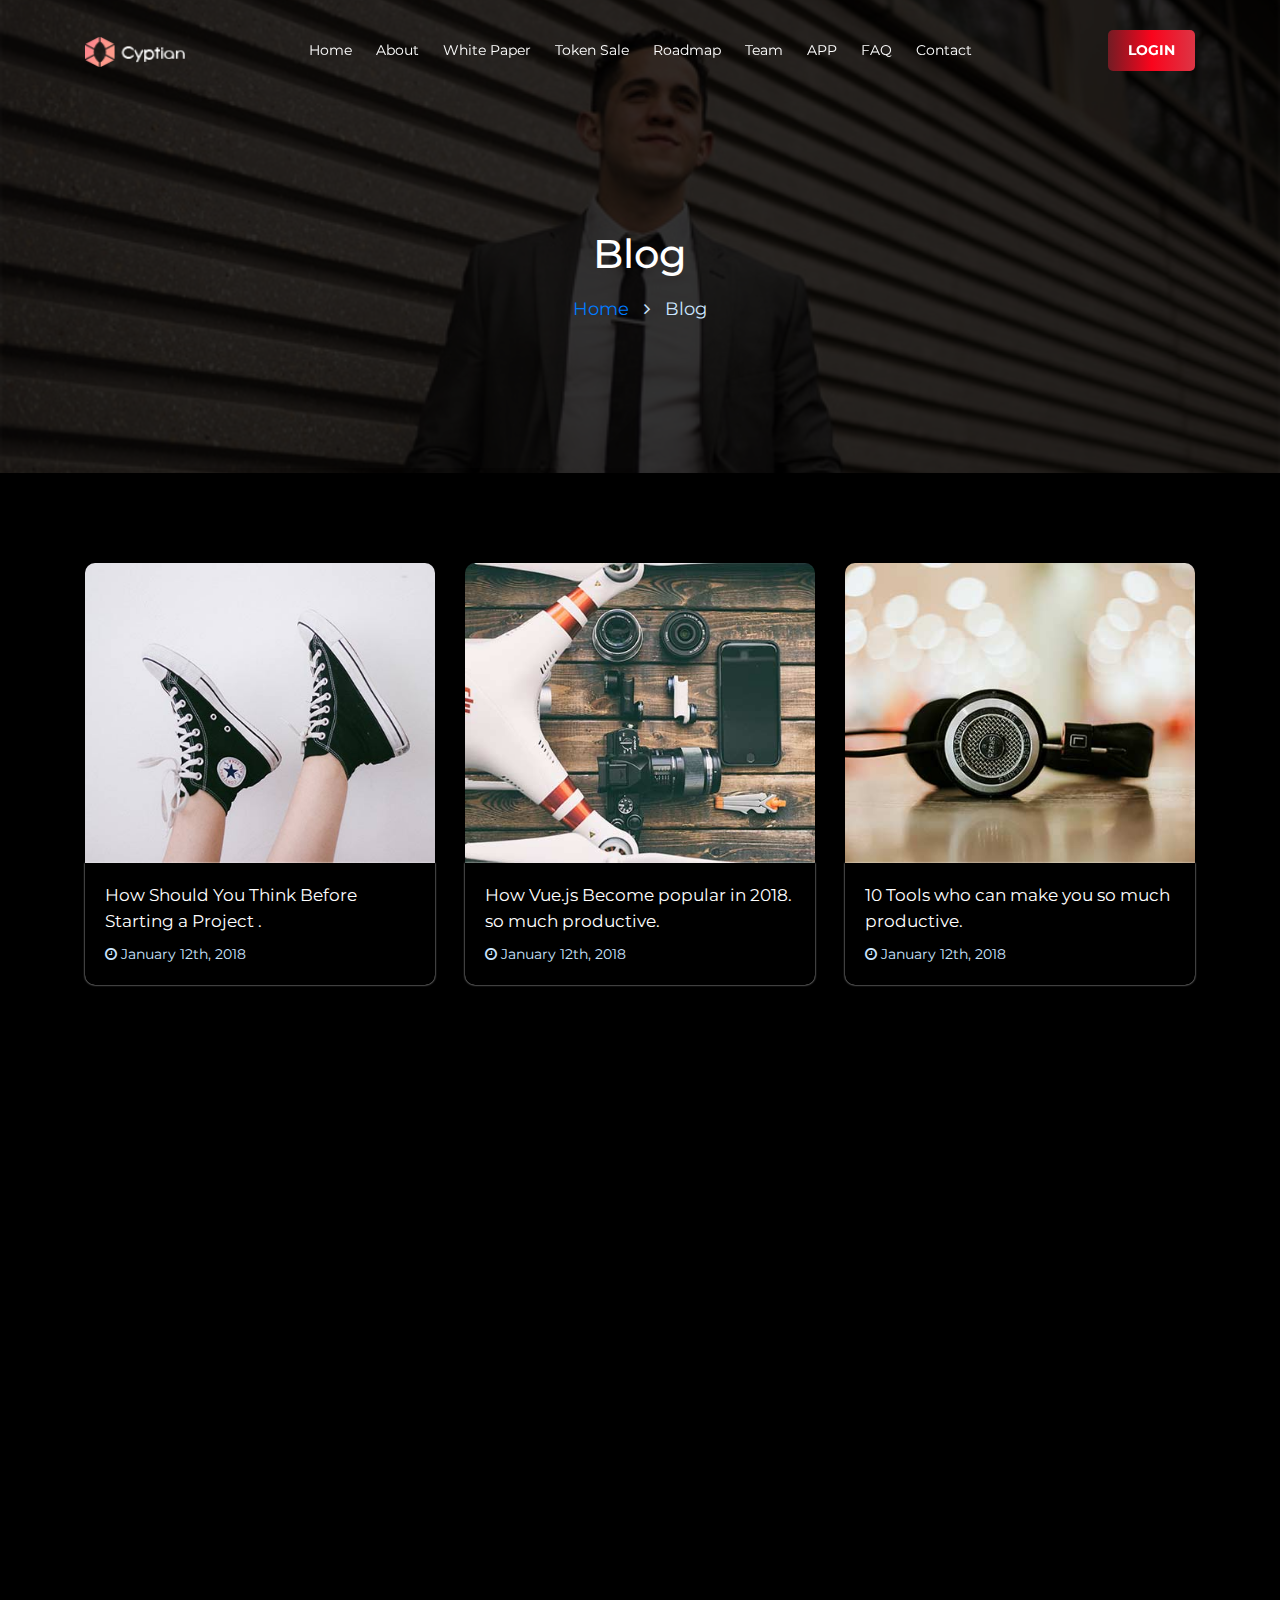
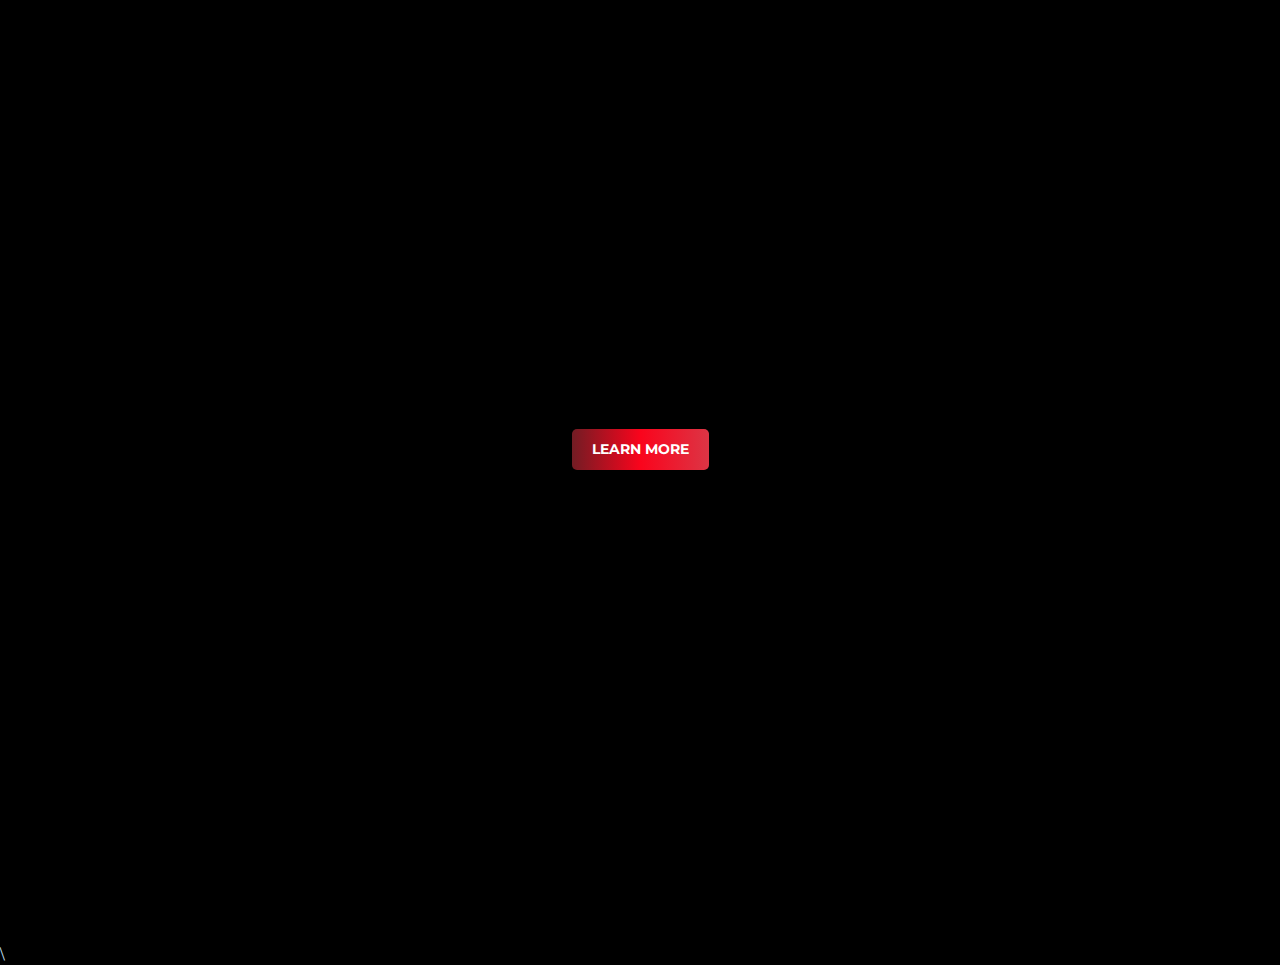
<file: blog.html>
<!doctype html>
<html lang="en">
  <head>
    <title>Cyptian</title>
    <!-- Required meta tags -->
    <meta charset="utf-8">
    <meta name="viewport" content="width=device-width, initial-scale=1, shrink-to-fit=no">

    <!-- carousel CSS -->
    <link rel="stylesheet" href="assets/css/owl.carousel.min.css">
    <!--header icon CSS -->
    <link rel="icon" href="assets/img/fabicon.png">
    <!-- animations CSS -->
    <link rel="stylesheet" href="assets/css/animate.min.css">
    <!-- font-awsome CSS -->
    <link rel="stylesheet" href="assets/css/font-awesome.min.css">
    <!-- Bootstrap CSS -->
    <link rel="stylesheet" href="assets/css/bootstrap.min.css">
    <!-- mobile menu CSS -->
    <link rel="stylesheet" href="assets/css/slicknav.min.css">
    <!--css animation-->
    <link rel="stylesheet" href="assets/css/animation.css">
    <!--css animation-->
    <link rel="stylesheet" href="assets/css/material-design-iconic-font.min.css">
    <!-- style CSS -->
    <link rel="stylesheet" href="style.css">
    <!-- responsive CSS -->
    <link rel="stylesheet" href="assets/css/responsive.css">
  </head>
  <body>
    <!--header area start-->
    <div class="header-area wow fadeInDown header-absolate" id="nav" data-0="position:fixed;" data-top-top="position:fixed;top:0;" data-edge-strategy="set">
        <div class="container">
            <div class="row">
                <div class="col-4 d-block d-lg-none">
                    <div class="mobile-menu"></div>
                </div>
                <div class="col-4 col-lg-2">
                    <div class="logo-area">
                        <a href="#"><img src="assets/img/logo-top.png" alt=""></a>
                    </div>
                </div>
                <div class="col-4 col-lg-8 d-none d-lg-block">
                    <div class="main-menu text-center">
                        <nav>
                            <ul id="slick-nav">
                                <li><a class="scroll" href="#home">home</a>
                                    <ul>
                                        <li><a href="index.html">Version 1</a></li>
                                        <li><a href="index2.html">Version 2</a></li>
                                        <li><a href="blog.html">blog</a></li>
                                        <li><a href="single-blog.html">single blog</a></li>
                                    </ul>
                                </li>
                                <li><a class="scroll" href="#about">About</a>
                                </li>
                                <li><a class="scroll" href="#Paper">White Paper</a></li>
                                <li><a class="scroll" href="#token">Token Sale</a></li>
                                <li><a class="scroll" href="#roadmap">Roadmap</a></li>
                                <li><a class="scroll" href="#team">Team</a></li>
                                <li><a class="scroll" href="#apps">APP</a></li>
                                <li><a class="scroll" href="#faq">FAQ</a></li>
                                <li><a class="scroll" href="#contact">Contact</a></li>
                            </ul>
                        </nav>
                    </div>
                </div>
                <div class="col-4 col-lg-2 text-right">
                    <a href="#" class="logibtn gradient-btn">login</a>
                </div>
                
            </div>
        </div>
    </div>
    <!--header area end-->

    <!--welcome area start-->
    <div class="welcome-area bv wow fadeInUp" id="home">
        <div class="container">
            <div class="row">
                <div class="col-12 text-center">
                    <div class="welcome-header">
                        <h1>blog</h1>
                        <div class="space-10"></div>
                        <a href="index2.html">home</a> <i class="fa fa-angle-right"></i> blog
                    </div>
                </div>
            </div>
        </div>
    </div>
    <!--welcome area end-->

    <!--blog area start-->
    <div class="blog-v wow fadeInUp section-padding" id="blog">
        <div class="container">
            <div class="row">
                <div class="col-12 col-lg-4">
                    <div class="single-blog wow fadeInUp">
                        <div class="single-blog-image blog-bg-1"></div>
                        <div class="single-blog-text">
                            <a href="single-blog.html">How Should You Think Before Starting a Project .</a>
                            <div class="space-10"></div>
                            <small> <i class="fa fa-clock-o"></i> January 12th, 2018</small>
                        </div>
                    </div>
                </div>
                <div class="col-12 col-lg-4">
                    <div class="single-blog wow fadeInUp">
                        <div class="single-blog-image blog-bg-2"></div>
                        <div class="single-blog-text">
                            <a href="single-blog.html">How Vue.js Become popular in 2018. so much productive. </a>
                            <div class="space-10"></div>
                            <small> <i class="fa fa-clock-o"></i> January 12th, 2018</small>
                        </div>
                    </div>
                </div>
                <div class="col-12 col-lg-4">
                    <div class="single-blog wow fadeInUp">
                        <div class="single-blog-image blog-bg-3"></div>
                        <div class="single-blog-text">
                            <a href="single-blog.html">10 Tools who can make you so much productive.</a>
                            <div class="space-10"></div>
                            <small> <i class="fa fa-clock-o"></i> January 12th, 2018</small>
                        </div>
                    </div>
                </div>
            </div>
            <div class="space-30"></div>
            <div class="row">
                <div class="col-12 col-lg-4">
                    <div class="single-blog wow fadeInUp">
                        <div class="single-blog-image blog-bg-4"></div>
                        <div class="single-blog-text">
                            <a href="single-blog.html">Tesla, Reporting Bigger Loss hard work much productive.</a>
                            <div class="space-10"></div>
                            <small> <i class="fa fa-clock-o"></i> January 12th, 2018</small>
                        </div>
                    </div>
                </div>
                <div class="col-12 col-lg-4">
                    <div class="single-blog wow fadeInUp">
                        <div class="single-blog-image blog-bg-5"></div>
                        <div class="single-blog-text">
                            <a href="single-blog.html">Daily Report: Removing Checks much productive. </a>
                            <div class="space-10"></div>
                            <small> <i class="fa fa-clock-o"></i> January 12th, 2018</small>
                        </div>
                    </div>
                </div>
                <div class="col-12 col-lg-4">
                    <div class="single-blog wow fadeInUp">
                        <div class="single-blog-image blog-bg-6"></div>
                        <div class="single-blog-text">
                            <a href="single-blog.html">Hubert L. Dreyfus, Philosopher of the
                            Limits </a>
                            <div class="space-10"></div>
                            <small> <i class="fa fa-clock-o"></i> January 12th, 2018</small>
                        </div>
                    </div>
                </div>
            </div>
            <div class="space-30"></div>
            <div class="row">
                <div class="col-12 col-lg-4">
                    <div class="single-blog wow fadeInUp">
                        <div class="single-blog-image blog-bg-7"></div>
                        <div class="single-blog-text">
                            <a href="single-blog.html">Microsoft Looks to Regain Lost Ground 
                            in the Classroom</a>
                            <div class="space-10"></div>
                            <small> <i class="fa fa-clock-o"></i> January 12th, 2018</small>
                        </div>
                    </div>
                </div>
                <div class="col-12 col-lg-4">
                    <div class="single-blog wow fadeInUp">
                        <div class="single-blog-image blog-bg-8"></div>
                        <div class="single-blog-text">
                            <a href="single-blog.html">Sent to Prison by a Software Program’s
                            Secret Algorithms </a>
                            <div class="space-10"></div>
                            <small> <i class="fa fa-clock-o"></i> January 12th, 2018</small>
                        </div>
                    </div>
                </div>
                <div class="col-12 col-lg-4">
                    <div class="single-blog wow fadeInUp">
                        <div class="single-blog-image blog-bg-9"></div>
                        <div class="single-blog-text">
                            <a href="single-blog.html">Amid Brick-and-Mortar Travails, a 
                            Tipping Point</a>
                            <div class="space-10"></div>
                            <small> <i class="fa fa-clock-o"></i> January 12th, 2018</small>
                        </div>
                    </div>
                </div>
            </div>
            <div class="space-50"></div>
            <div class="blog-blog-btn text-center">
                <a href="#" class="gradient-btn">learn  more</a>
            </div>
        </div>
    </div>
    <!--blog area end-->

    <!--footer area start-->
    <div class="footera-area section-padding wow fadeInDown">
        <div class="container">
            <div class="row">
                <div class="col-12 col-sm-6 col-lg-4">
                    <div class="single-footer">
                        <div class="logo-area footer">
                            <a href="#"><img src="assets/img/logo-top.png" alt=""></a>
                        </div>
                        <div class="space-20"></div>
                        <p>Swimming hundreds of feet beneath the ocean’s surface in many parts of the world are prolific architects called giant larvaceans. </p>
                        <div class="space-10"></div>
                        <p><!-- Link back to Colorlib can't be removed. Template is licensed under CC BY 3.0. -->
Copyright &copy;<script>document.write(new Date().getFullYear());</script> All rights reserved | This template is made with <i class="fa fa-heart-o" aria-hidden="true"></i> by <a href="https://colorlib.com" target="_blank">Colorlib</a>
<!-- Link back to Colorlib can't be removed. Template is licensed under CC BY 3.0. -->
</p>
                    </div>
                </div>
                <div class="col-12 col-sm-6 col-lg-2">
                    <div class="single-footer">
                        <ul>
                            <li><a href="#">About</a></li>
                            <li><a href="#">Token Sale</a></li>
                            <li><a href="#">Roadmap</a></li>
                            <li><a href="#">Contact</a></li>
                        </ul>
                    </div>
                </div>
                <div class="col-6 col-lg-2">
                    <div class="single-footer">
                        <ul>
                            <li><a href="#">White Paper</a></li>
                            <li><a href="#">Team</a></li>
                            <li><a href="#">APP</a></li>
                            <li><a href="#">FAQ</a></li>
                        </ul>
                    </div>
                </div>
                <div class="col-12 col-sm-6 col-lg-4">
                    <div class="single-footer">
                        <p>Subscribe to our Newsletter</p>
                        <div class="space-20"></div>
                        <div class="footer-form">
                            <form action="#">
                                <input type="email" placeholder="Email Address">
                                <a href="" class="gradient-btn subscribe">GO</a>
                            </form>
                        </div>
                    </div>
                </div>
            </div>
        </div>
    </div>
    <!--footer area end-->

    <!-- jquery 2.2.4 js-->
    <script src="assets/js/jquery-2.2.4.min.js"></script>
    <!-- popper js-->
    <script src="assets/js/popper.js"></script>
    <!-- carousel js-->
    <script src="assets/js/owl.carousel.min.js"></script>
    <!-- wow js-->
    <script src="assets/js/wow.min.js"></script>
    <!-- bootstrap js-->
    <script src="assets/js/bootstrap.min.js"></script>\
    <!--skroller js-->
    <script src="assets/js/skrollr.min.js"></script>
    <!--mobile menu js-->
    <script src="assets/js/jquery.slicknav.min.js"></script>
    <!--particle s-->
    <script src="assets/js/particles.min.js"></script>
    <!-- main js-->
    <script src="assets/js/main.js"></script>
  </body>
</html>
</file>
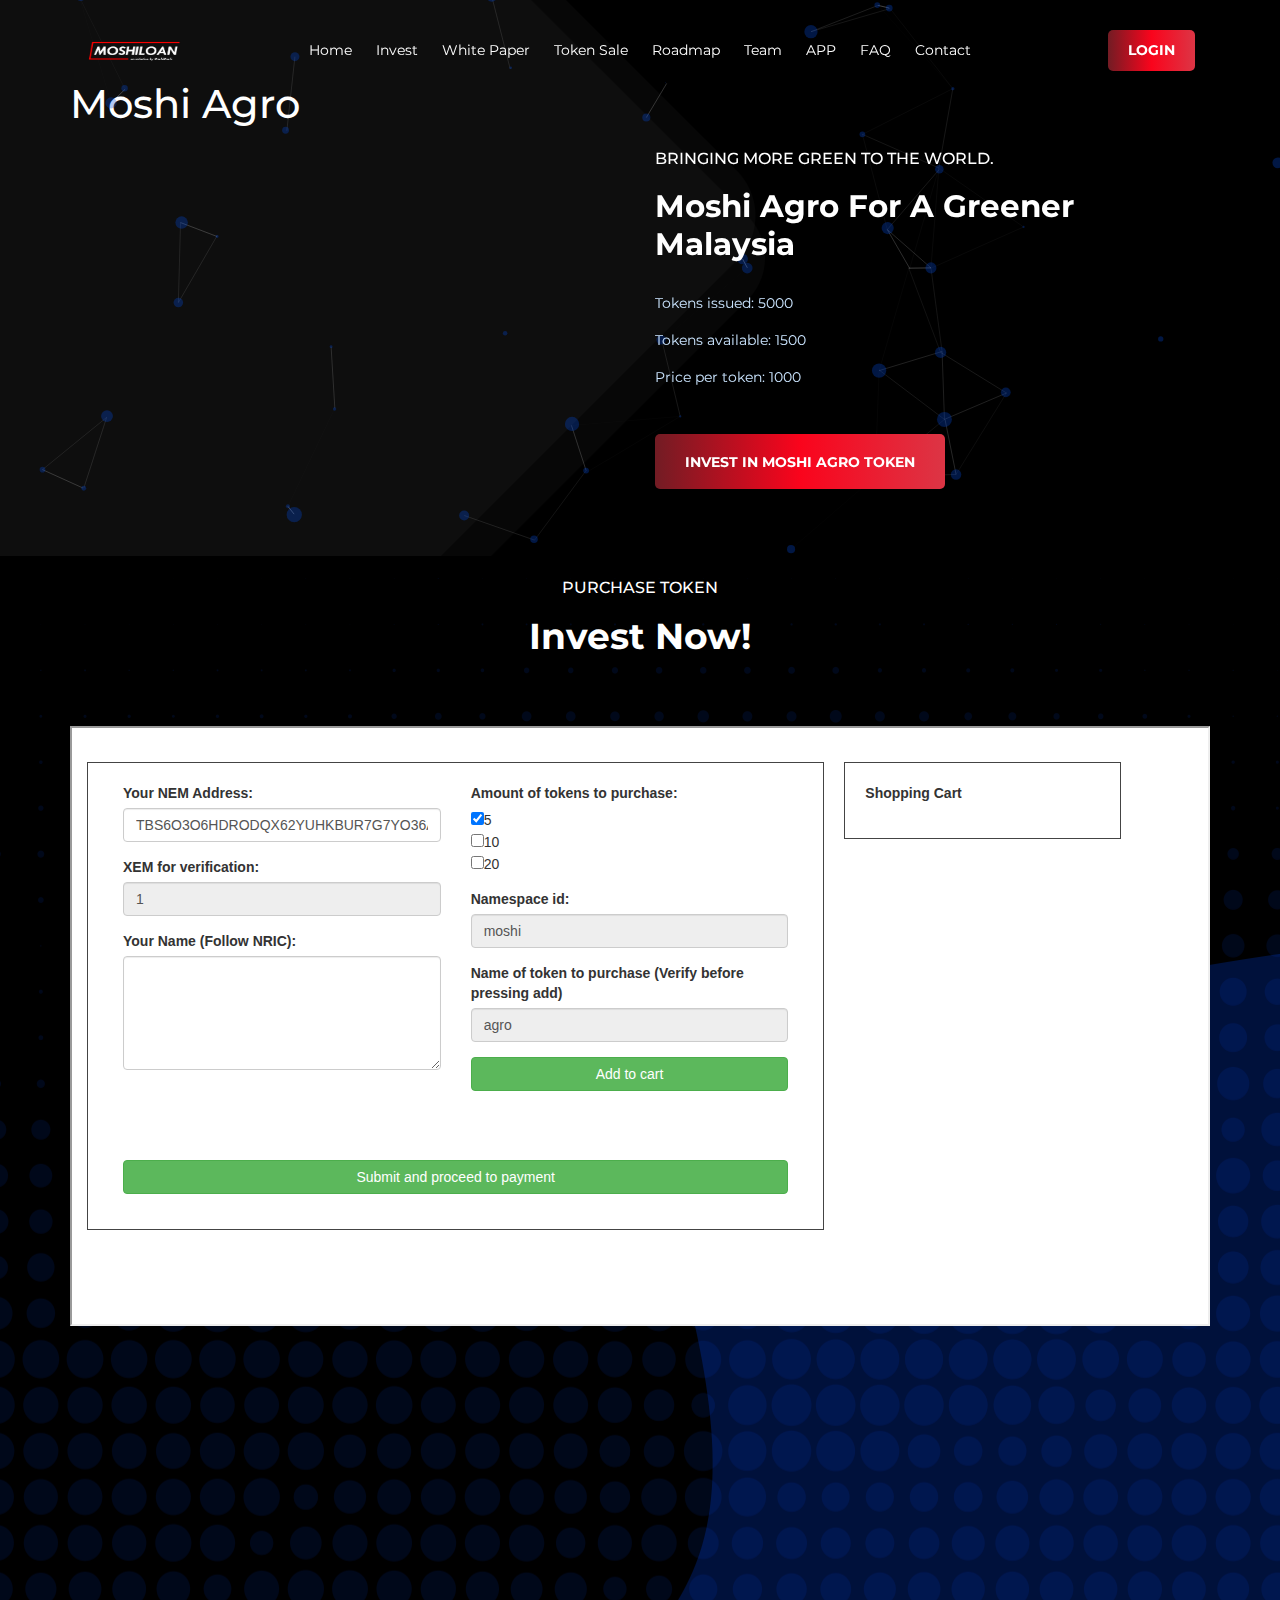
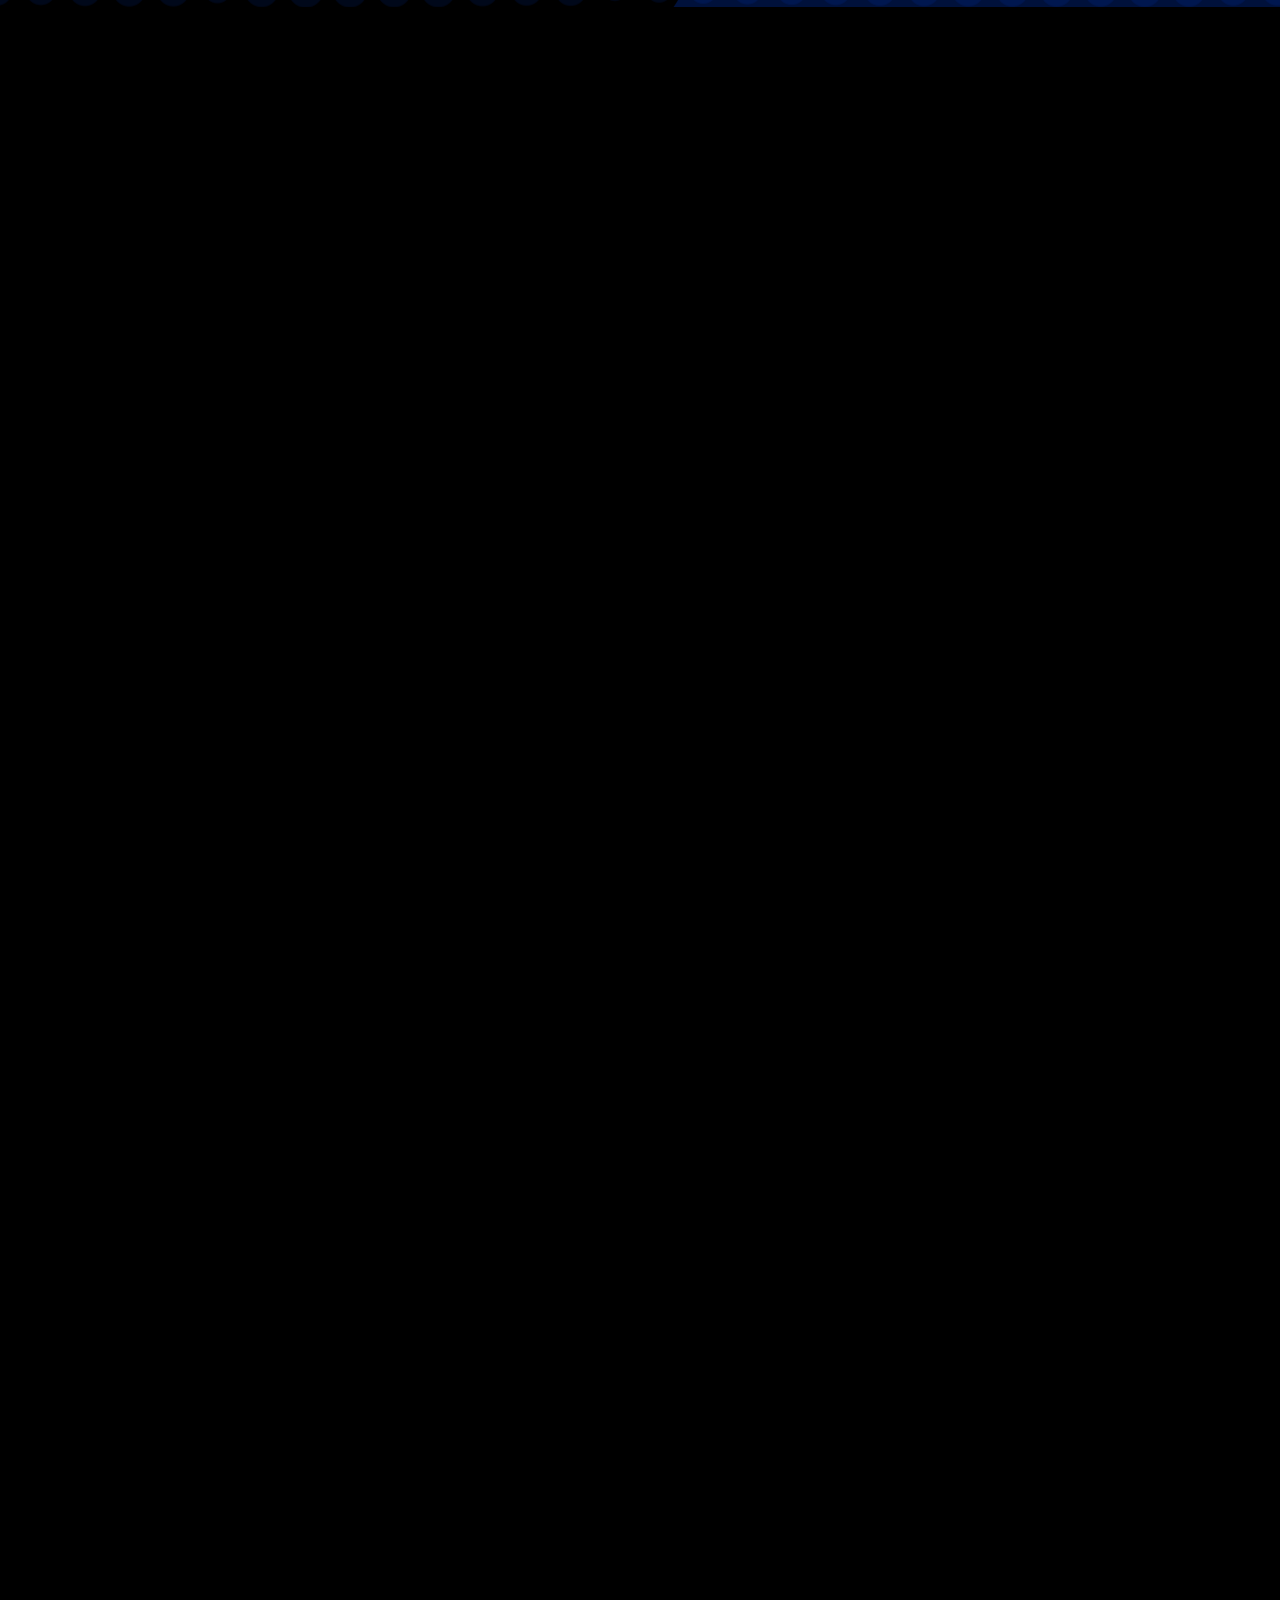
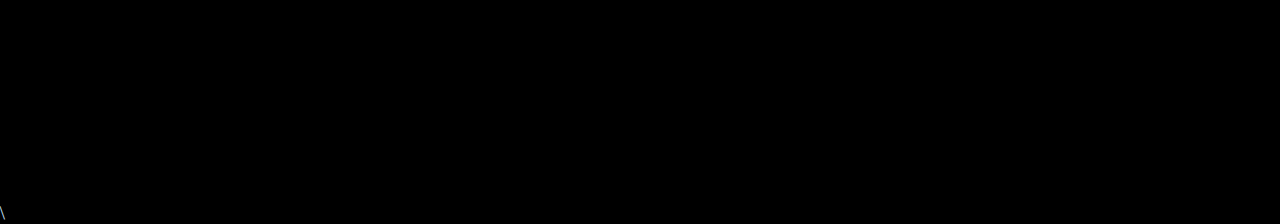
<file: buytoken.html>
<!doctype html>
<html lang="en">
   <head>
      <title>MoshiLoan</title>
      <!-- Required meta tags -->
      <meta charset="utf-8">
      <meta name="viewport" content="width=device-width, initial-scale=1, shrink-to-fit=no">
      <!-- carousel CSS -->
      <link rel="stylesheet" href="assets/css/owl.carousel.min.css">
      <!--header icon CSS -->
      <link rel="icon" href="assets/img/fabicon.png">
      <!-- animations CSS -->
      <link rel="stylesheet" href="assets/css/animate.min.css">
      <!-- font-awsome CSS -->
      <link rel="stylesheet" href="assets/css/font-awesome.min.css">
      <!-- Bootstrap CSS -->
      <link rel="stylesheet" href="assets/css/bootstrap.min.css">
      <!-- mobile menu CSS -->
      <link rel="stylesheet" href="assets/css/slicknav.min.css">
      <!--css animation-->
      <link rel="stylesheet" href="assets/css/animation.css">
      <!--css animation-->
      <link rel="stylesheet" href="assets/css/material-design-iconic-font.min.css">
      <!-- style CSS -->
      <link rel="stylesheet" href="style.css">
      <!-- responsive CSS -->
      <link rel="stylesheet" href="assets/css/responsive.css">
   </head>
   <body>
      <!--header area start-->
      <div class="header-area wow fadeInDown header-absolate" id="nav" data-0="position:fixed;" data-top-top="position:fixed;top:0;" data-edge-strategy="set">
         <div class="container">
            <div class="row">
               <div class="col-4 d-block d-lg-none">
                  <div class="mobile-menu"></div>
               </div>
               <div class="col-4 col-lg-2">
                  <div class="logo-area">
                     <a href="#"><img src="assets/img/moshilogo.png" alt=""></a>
                  </div>
               </div>
               <div class="col-4 col-lg-8 d-none d-lg-block">
                  <div class="main-menu text-center">
                     <nav>
                        <ul id="slick-nav">
                           <li>
                              <a class="scroll" href="#home">Home</a>
                              <ul>
                                 <li><a href="index.html">Home</a></li>
                              </ul>
                           </li>
                           <li><a class="scroll" href="#about">Invest</a>
                           </li>
                           <li><a class="scroll" href="#Paper">White Paper</a></li>
                           <li><a class="scroll" href="#token">Token Sale</a></li>
                           <li><a class="scroll" href="#roadmap">Roadmap</a></li>
                           <li><a class="scroll" href="#team">Team</a></li>
                           <li><a class="scroll" href="#apps">APP</a></li>
                           <li><a class="scroll" href="#faq">FAQ</a></li>
                           <li><a class="scroll" href="#contact">Contact</a></li>
                        </ul>
                     </nav>
                  </div>
               </div>
               <div class="col-4 col-lg-2 text-right">
                  <a href="#" class="logibtn gradient-btn">login</a>
               </div>
            </div>
         </div>
      </div>
      <!--header area end-->
      <!--welcome area start-->
      <div class="welcome-area wow fadeInUp" id="home">
         <div id="particles-js"></div>
         <div class="container">
            <div class="row">
			<h1>Moshi Agro</h1>
            </div>
			<div class="row">
               <div class="col-12 col-md-6">
                  <div class="about-mid-img">
					<iframe src="https://player.vimeo.com/video/303788255?background=1&muted=1&autoplay=1&loop=1" width="640" height="360" frameborder="0"></iframe>
                  </div>
               </div>
			   <p/>
			   <p/>
               <div class="col-12 col-md-6 align-self-center">
                  <div class="heading">
                     <h5>Bringing more green to the world.</h5>
                  </div>
                  <div class="about-mid-text">
                     <h1>Moshi Agro for a Greener Malaysia
                     </h1>
                     <div class="space-10"></div>
                     <p>Tokens issued: 5000</p>
					 <p>Tokens available: 1500</p>
					 <p>Price per token: 1000</p>
                  </div>
                  <div class="space-30"></div>
                  <a href="#token" class="gradient-btn v2 about-btn"> Invest in Moshi Agro Token</a>
               </div>
            </div>
         </div>
		 <div class="space-60"></div>
      </div>
      <!--welcome area end-->
		<p/><p/>
      <!--distibution-bg start-->
      <div class="distibution-bg">
         <!---distibution area start-->
         <div class="distibution wow fadeInUp" id="token">
            <div class="container">
               <div class="row">
                  <div class="col-12 text-center">
                     <div class="heading">
                        <h5>Purchase Token</h5>
                        <div class="space-10"></div>
                        <h1>Invest Now!</h1>
                     </div>
                     <div class="space-60"></div>
                  </div>
               </div>
               <div class="row">
                  <iframe src="./nextpage.html" width = "100%" height = "600"></iframe>
                  <div class="col-6 text-right">
                     <div class="distibution-svg distibution-svg-1">
                     </div>
                  </div>
               </div>
               <div class="space-90"></div>
               <div class="row">
                  <div class="col-12 text-center">
                     <div class="heading">
                        <div class="space-10"></div>
                     </div>
                     <div class="space-90"></div>
                  </div>
               </div>
            </div>
            <div class="space-90"></div>
         </div>
         <!---distibution area end-->
      </div>
      <!--distibution-bg end-->
      
        <!--apps area start-->
        <div class="apps-area section-padding wow fadeInUp" id="app">
            <div class="container">
                <div class="row">
                    <div class="col-12 col-lg-5 offset-1 align-self-center">
                        <div class="heading">
                            <h5>Download our app</h5>
                            <h1>CIMB Moshi App</h1>
                            <div class="space-20"></div>
                            <p>New way to invest, new way to loan!</p>
							<p>By the people for the people!</p>
                        </div>
                        <div class="space-30"></div>
                        <a href="#" class="gradient-btn apps-btn"> <i class="zmdi zmdi-google-play"></i>Google Playstore</a>

                        <a href="#" class="gradient-btn apps-btn apps-btn-2"> <i class="zmdi zmdi-apple"></i>Apple Appstore</a>
                    </div>
                    <div class="col-12 col-lg-5 offset-1">
                        <div class="apps-img">
                            <img src="assets/img/Mobile.png" alt="">
                        </div>
                    </div>
                </div>
            </div>
        </div>
        <!--apps area end-->
         <!--faq area start-->
         <!--<div class="faq-area wow fadeInUp" id="faq">
            <div class="container">
               <div class="row">
                  <div class="col-12 text-center">
                     <div class="heading">
                        <h5>faq</h5>
                        <div class="space-10"></div>
                        <h1>Frequently Asked Questions </h1>
                     </div>
                     <div class="space-60"></div>
                  </div>
               </div>
               <div class="row">
                  <div class="col-12 text-center">
                     <div class="faq-list">
                        <ul class="nav nav-pills" id="pills-tab">
                           <li><a class="active" data-toggle="pill" href="#one">General Questions</a></li>
                           <li><a data-toggle="pill" href="#two">ico</a></li>
                           <li><a data-toggle="pill" href="#three">token</a></li>
                           <li><a data-toggle="pill" href="#four">Cryptocurrency</a></li>
                        </ul>
                     </div>
                  </div>
               </div>
               <div class="space-50"></div>
            </div>
            <div class="tab-content" id="pills-tabContent">
               <div class="tab-pane fade show active" id="one">
                  <div class="container-fluid">
                     <div class="faq-carousel owl-carousel">
                        <div class="single-faq">
                           <h4>Why I should invest in ICO ?</h4>
                           <div class="space-20"></div>
                           <p>Swimming hundreds of feet beneath the ocean’s surface in many parts of the world are prolific architects called giant larvaceans. These zooplankton are not particularly giant themselves (they resemble tadpoles and are about the size of a pinkie finger), but every day.</p>
                           <div class="space-20"></div>
                           <a href="#" class="readmore-btn"><i class="fa fa-angle-right"></i>readmore</a>
                        </div>
                        <div class="single-faq">
                           <h4>The Risks of Investing in ICO ?</h4>
                           <div class="space-20"></div>
                           <p>Swimming hundreds of feet beneath the ocean’s surface in many parts of the world are prolific architects called giant larvaceans. These zooplankton are not particularly giant themselves (they resemble tadpoles and are about the size of a pinkie finger), but every day.</p>
                           <div class="space-20"></div>
                           <a href="#" class="readmore-btn"><i class="fa fa-angle-right"></i>readmore</a>
                        </div>
                        <div class="single-faq">
                           <h4>How to Trade Cryptocurrencies ?</h4>
                           <div class="space-20"></div>
                           <p>Swimming hundreds of feet beneath the ocean’s surface in many parts of the world are prolific architects called giant larvaceans. These zooplankton are not particularly giant themselves (they resemble tadpoles and are about the size of a pinkie finger), but every day</p>
                           <div class="space-20"></div>
                           <a href="#" class="readmore-btn"><i class="fa fa-angle-right"></i>readmore</a>
                        </div>
                        <div class="single-faq">
                           <h4>How to Trade Cryptocurrencies ?</h4>
                           <div class="space-20"></div>
                           <p>Swimming hundreds of feet beneath the ocean’s surface in many parts of the world are prolific architects called giant larvaceans. These zooplankton are not particularly giant themselves (they resemble tadpoles and are about the size of a pinkie finger), but every day</p>
                           <div class="space-20"></div>
                           <a href="#" class="readmore-btn"><i class="fa fa-angle-right"></i>readmore</a>
                        </div>
                     </div>
                  </div>
               </div>
               <div class="tab-pane fade" id="two">
                  <div class="container-fluid">
                     <div class="faq-carousel owl-carousel">
                        <div class="single-faq">
                           <h4>Why I should invest in ICO ?</h4>
                           <div class="space-20"></div>
                           <p>Swimming hundreds of feet beneath the ocean’s surface in many parts of the world are prolific architects called giant larvaceans. These zooplankton are not particularly giant themselves (they resemble tadpoles and are about the size of a pinkie finger), but every day.</p>
                           <div class="space-20"></div>
                           <a href="#" class="readmore-btn"><i class="fa fa-angle-right"></i>readmore</a>
                        </div>
                        <div class="single-faq">
                           <h4>The Risks of Investing in ICO ?</h4>
                           <div class="space-20"></div>
                           <p>Swimming hundreds of feet beneath the ocean’s surface in many parts of the world are prolific architects called giant larvaceans. These zooplankton are not particularly giant themselves (they resemble tadpoles and are about the size of a pinkie finger), but every day.</p>
                           <div class="space-20"></div>
                           <a href="#" class="readmore-btn"><i class="fa fa-angle-right"></i>readmore</a>
                        </div>
                        <div class="single-faq">
                           <h4>How to Trade Cryptocurrencies ?</h4>
                           <div class="space-20"></div>
                           <p>Swimming hundreds of feet beneath the ocean’s surface in many parts of the world are prolific architects called giant larvaceans. These zooplankton are not particularly giant themselves (they resemble tadpoles and are about the size of a pinkie finger), but every day</p>
                           <div class="space-20"></div>
                           <a href="#" class="readmore-btn"><i class="fa fa-angle-right"></i>readmore</a>
                        </div>
                        <div class="single-faq">
                           <h4>How to Trade Cryptocurrencies ?</h4>
                           <div class="space-20"></div>
                           <p>Swimming hundreds of feet beneath the ocean’s surface in many parts of the world are prolific architects called giant larvaceans. These zooplankton are not particularly giant themselves (they resemble tadpoles and are about the size of a pinkie finger), but every day</p>
                           <div class="space-20"></div>
                           <a href="#" class="readmore-btn"><i class="fa fa-angle-right"></i>readmore</a>
                        </div>
                     </div>
                  </div>
               </div>
               <div class="tab-pane fade" id="three">
                  <div class="container-fluid">
                     <div class="faq-carousel owl-carousel">
                        <div class="single-faq">
                           <h4>Why I should invest in ICO ?</h4>
                           <div class="space-20"></div>
                           <p>Swimming hundreds of feet beneath the ocean’s surface in many parts of the world are prolific architects called giant larvaceans. These zooplankton are not particularly giant themselves (they resemble tadpoles and are about the size of a pinkie finger), but every day.</p>
                           <div class="space-20"></div>
                           <a href="#" class="readmore-btn"><i class="fa fa-angle-right"></i>readmore</a>
                        </div>
                        <div class="single-faq">
                           <h4>The Risks of Investing in ICO ?</h4>
                           <div class="space-20"></div>
                           <p>Swimming hundreds of feet beneath the ocean’s surface in many parts of the world are prolific architects called giant larvaceans. These zooplankton are not particularly giant themselves (they resemble tadpoles and are about the size of a pinkie finger), but every day.</p>
                           <div class="space-20"></div>
                           <a href="#" class="readmore-btn"><i class="fa fa-angle-right"></i>readmore</a>
                        </div>
                        <div class="single-faq">
                           <h4>How to Trade Cryptocurrencies ?</h4>
                           <div class="space-20"></div>
                           <p>Swimming hundreds of feet beneath the ocean’s surface in many parts of the world are prolific architects called giant larvaceans. These zooplankton are not particularly giant themselves (they resemble tadpoles and are about the size of a pinkie finger), but every day</p>
                           <div class="space-20"></div>
                           <a href="#" class="readmore-btn"><i class="fa fa-angle-right"></i>readmore</a>
                        </div>
                        <div class="single-faq">
                           <h4>How to Trade Cryptocurrencies ?</h4>
                           <div class="space-20"></div>
                           <p>Swimming hundreds of feet beneath the ocean’s surface in many parts of the world are prolific architects called giant larvaceans. These zooplankton are not particularly giant themselves (they resemble tadpoles and are about the size of a pinkie finger), but every day</p>
                           <div class="space-20"></div>
                           <a href="#" class="readmore-btn"><i class="fa fa-angle-right"></i>readmore</a>
                        </div>
                     </div>
                  </div>
               </div>
               <div class="tab-pane fade" id="four">
                  <div class="container-fluid">
                     <div class="faq-carousel owl-carousel">
                        <div class="single-faq">
                           <h4>Why I should invest in ICO ?</h4>
                           <div class="space-20"></div>
                           <p>Swimming hundreds of feet beneath the ocean’s surface in many parts of the world are prolific architects called giant larvaceans. These zooplankton are not particularly giant themselves (they resemble tadpoles and are about the size of a pinkie finger), but every day.</p>
                           <div class="space-20"></div>
                           <a href="#" class="readmore-btn"><i class="fa fa-angle-right"></i>readmore</a>
                        </div>
                        <div class="single-faq">
                           <h4>The Risks of Investing in ICO ?</h4>
                           <div class="space-20"></div>
                           <p>Swimming hundreds of feet beneath the ocean’s surface in many parts of the world are prolific architects called giant larvaceans. These zooplankton are not particularly giant themselves (they resemble tadpoles and are about the size of a pinkie finger), but every day.</p>
                           <div class="space-20"></div>
                           <a href="#" class="readmore-btn"><i class="fa fa-angle-right"></i>readmore</a>
                        </div>
                        <div class="single-faq">
                           <h4>How to Trade Cryptocurrencies ?</h4>
                           <div class="space-20"></div>
                           <p>Swimming hundreds of feet beneath the ocean’s surface in many parts of the world are prolific architects called giant larvaceans. These zooplankton are not particularly giant themselves (they resemble tadpoles and are about the size of a pinkie finger), but every day</p>
                           <div class="space-20"></div>
                           <a href="#" class="readmore-btn"><i class="fa fa-angle-right"></i>readmore</a>
                        </div>
                        <div class="single-faq">
                           <h4>How to Trade Cryptocurrencies ?</h4>
                           <div class="space-20"></div>
                           <p>Swimming hundreds of feet beneath the ocean’s surface in many parts of the world are prolific architects called giant larvaceans. These zooplankton are not particularly giant themselves (they resemble tadpoles and are about the size of a pinkie finger), but every day</p>
                           <div class="space-20"></div>
                           <a href="#" class="readmore-btn"><i class="fa fa-angle-right"></i>readmore</a>
                        </div>
                     </div>
                  </div>
               </div>
            </div>
            <div class="space-90"></div>
         </div>
         <!--faq area end-->
      </div>
      <!--team bg area end-->
      <!--community area start-->
      <div class="community-area wow fadeInUp section-padding" id="contact">
         <div class="container">
            <div class="row">
               <div class="col-12 text-center">
                  <div class="heading">
                     <h5>GReat Community</h5>
                     <div class="space-10"></div>
                     <h1>Our Community </h1>
                  </div>
                  <div class="space-60"></div>
               </div>
            </div>
            <div class="row">
               <div class="col-6 col-lg">
                  <div class="single-community big-social">
                     <a class="google-plus" href="#"><i class="fa fa-google-plus"></i></a>
                  </div>
               </div>
               <div class="col-6 col-lg">
                  <div class="single-community mid-social">
                     <a class="linkedin" href="#"><i class="fa fa-linkedin"></i></a>
                  </div>
                  <div class="single-community">
                     <a class="dribbble" href="#"><i class="fa fa-dribbble"></i></a>
                  </div>
               </div>
               <div class="col-6 col-lg">
                  <div class="single-community">
                     <a class="github" href="#"><i class="fa fa-github"></i></a>
                  </div>
                  <div class="single-community mid-social">
                     <a class="behance" href="#"><i class="fa fa-behance"></i></a>
                  </div>
               </div>
               <div class="col-6 col-lg">
                  <div class="single-community big-social">
                     <a class="youtube" href="#"><i class="fa fa-youtube"></i></a>
                  </div>
               </div>
               <div class="col-6 col-lg">
                  <div class="single-community mid-social">
                     <a class="twitter" href="#"><i class="fa fa-twitter"></i></a>
                  </div>
                  <div class="single-community">
                     <a class="flickr" href="#"><i class="fa fa-flickr"></i></a>
                  </div>
               </div>
            </div>
         </div>
      </div>
      <!--community area end-->
      <!--footer area start-->
      <div class="footera-area section-padding wow fadeInDown">
         <div class="container">
            <div class="row">
               <div class="col-12 col-sm-6 col-lg-4">
                  <div class="single-footer">
                        <!-- Link back to Colorlib can't be removed. Template is licensed under CC BY 3.0. -->
                        Copyright &copy;<script>document.write(new Date().getFullYear());</script> All rights reserved | This template is made with <i class="fa fa-heart-o" aria-hidden="true"></i> by <a href="https://colorlib.com" target="_blank">Colorlib</a>
                        <!-- Link back to Colorlib can't be removed. Template is licensed under CC BY 3.0. -->
                     </p>
                  </div>
               </div>
               <div class="col-12 col-sm-6 col-lg-2">
                  <div class="single-footer">
                     <ul>
                        <li><a href="#">About</a></li>
                        <li><a href="#">Token Sale</a></li>
                        <li><a href="#">Roadmap</a></li>
                        <li><a href="#">Contact</a></li>
                     </ul>
                  </div>
               </div>
               <div class="col-6 col-lg-2">
                  <div class="single-footer">
                     <ul>
                        <li><a href="#">White Paper</a></li>
                        <li><a href="#">Team</a></li>
                        <li><a href="#">APP</a></li>
                        <li><a href="#">FAQ</a></li>
                     </ul>
                  </div>
               </div>
               <div class="col-12 col-sm-6 col-lg-4">
                  <div class="single-footer">
                     <p>Subscribe to our Newsletter</p>
                     <div class="space-20"></div>
                     <div class="footer-form">
                        <form action="#">
                           <input type="email" placeholder="Email Address">
                           <a href="" class="gradient-btn subscribe">GO</a>
                        </form>
                     </div>
                  </div>
               </div>
            </div>
         </div>
      </div>
      <!--footer area end-->
      <!-- jquery 2.2.4 js-->
      <script src="assets/js/jquery-2.2.4.min.js"></script>
      <!-- popper js-->
      <script src="assets/js/popper.js"></script>
      <!-- carousel js-->
      <script src="assets/js/owl.carousel.min.js"></script>
      <!-- wow js-->
      <script src="assets/js/wow.min.js"></script>
      <!-- bootstrap js-->
      <script src="assets/js/bootstrap.min.js"></script>\
      <!--skroller js-->
      <script src="assets/js/skrollr.min.js"></script>
      <!--mobile menu js-->
      <script src="assets/js/jquery.slicknav.min.js"></script>
      <!--particle s-->
      <script src="assets/js/particles.min.js"></script>
      <!-- main js-->
      <script src="assets/js/main.js"></script>
   </body>
</html>
</file>
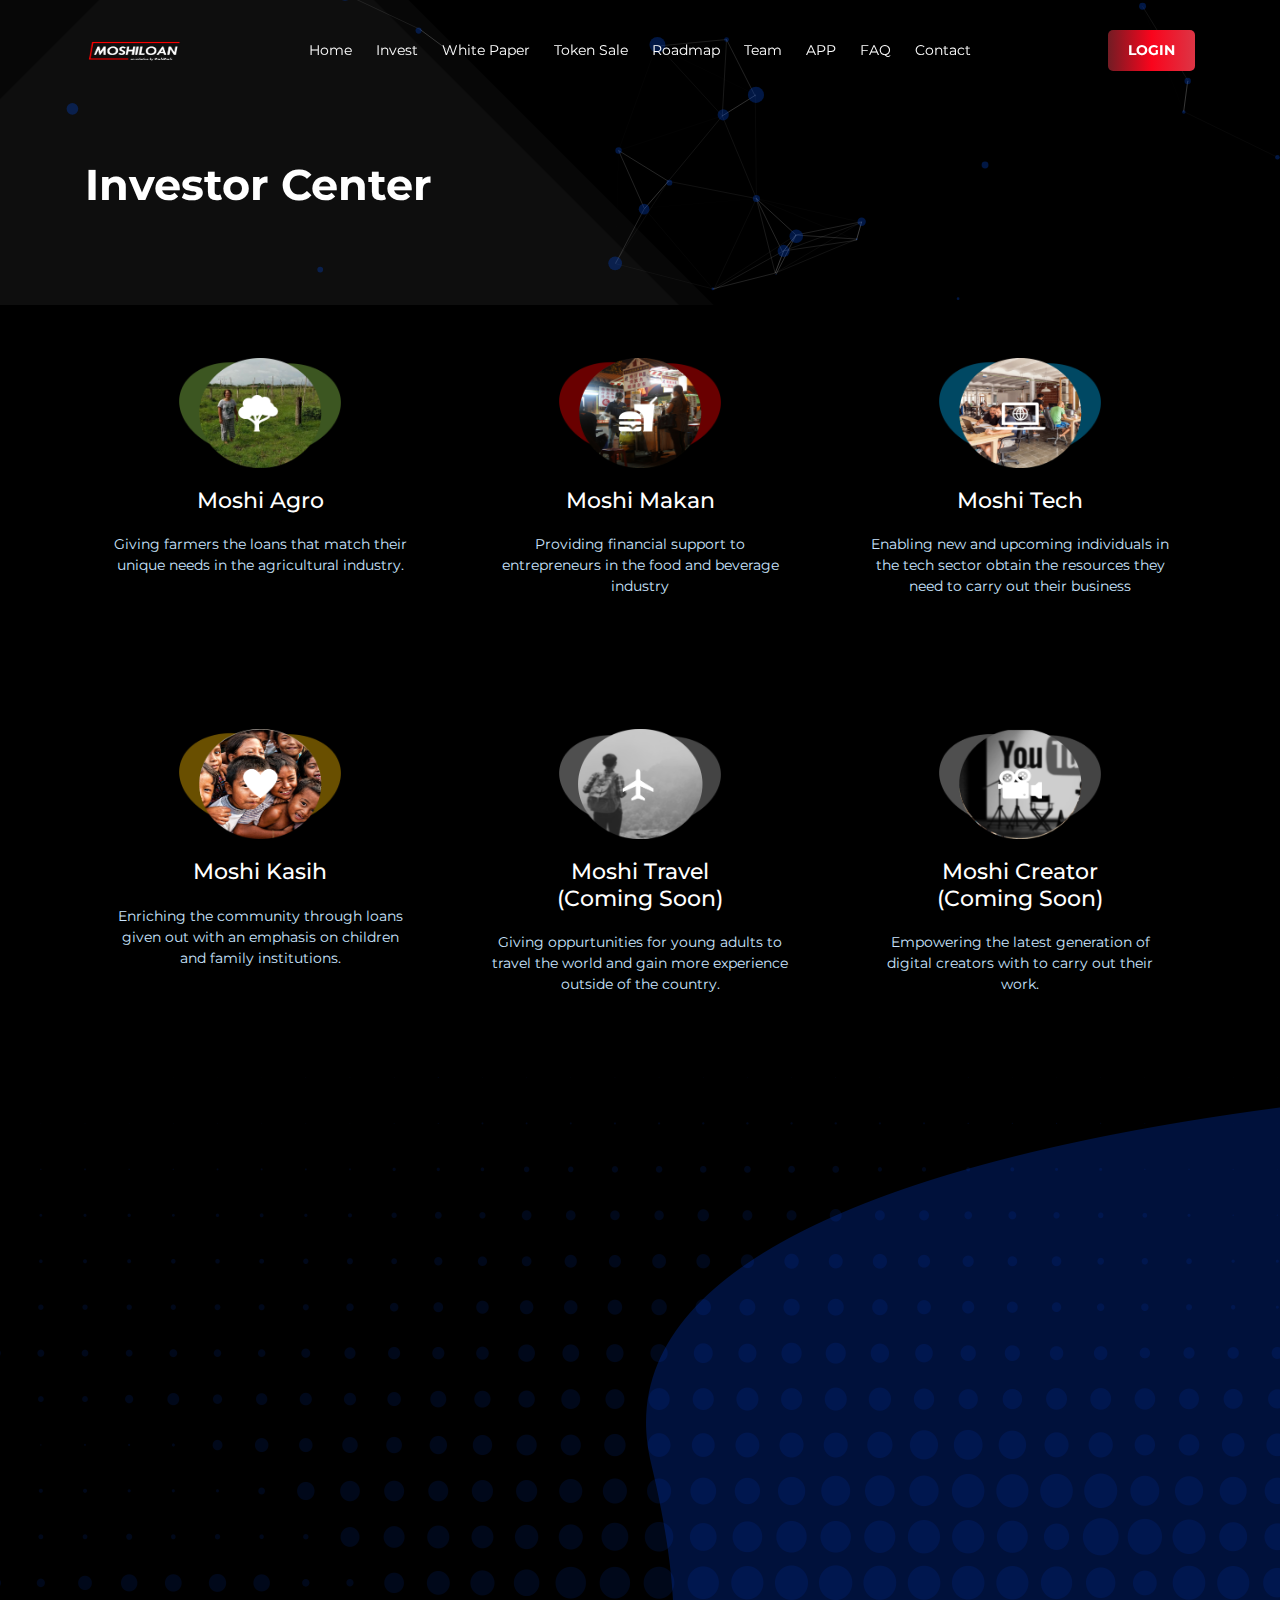
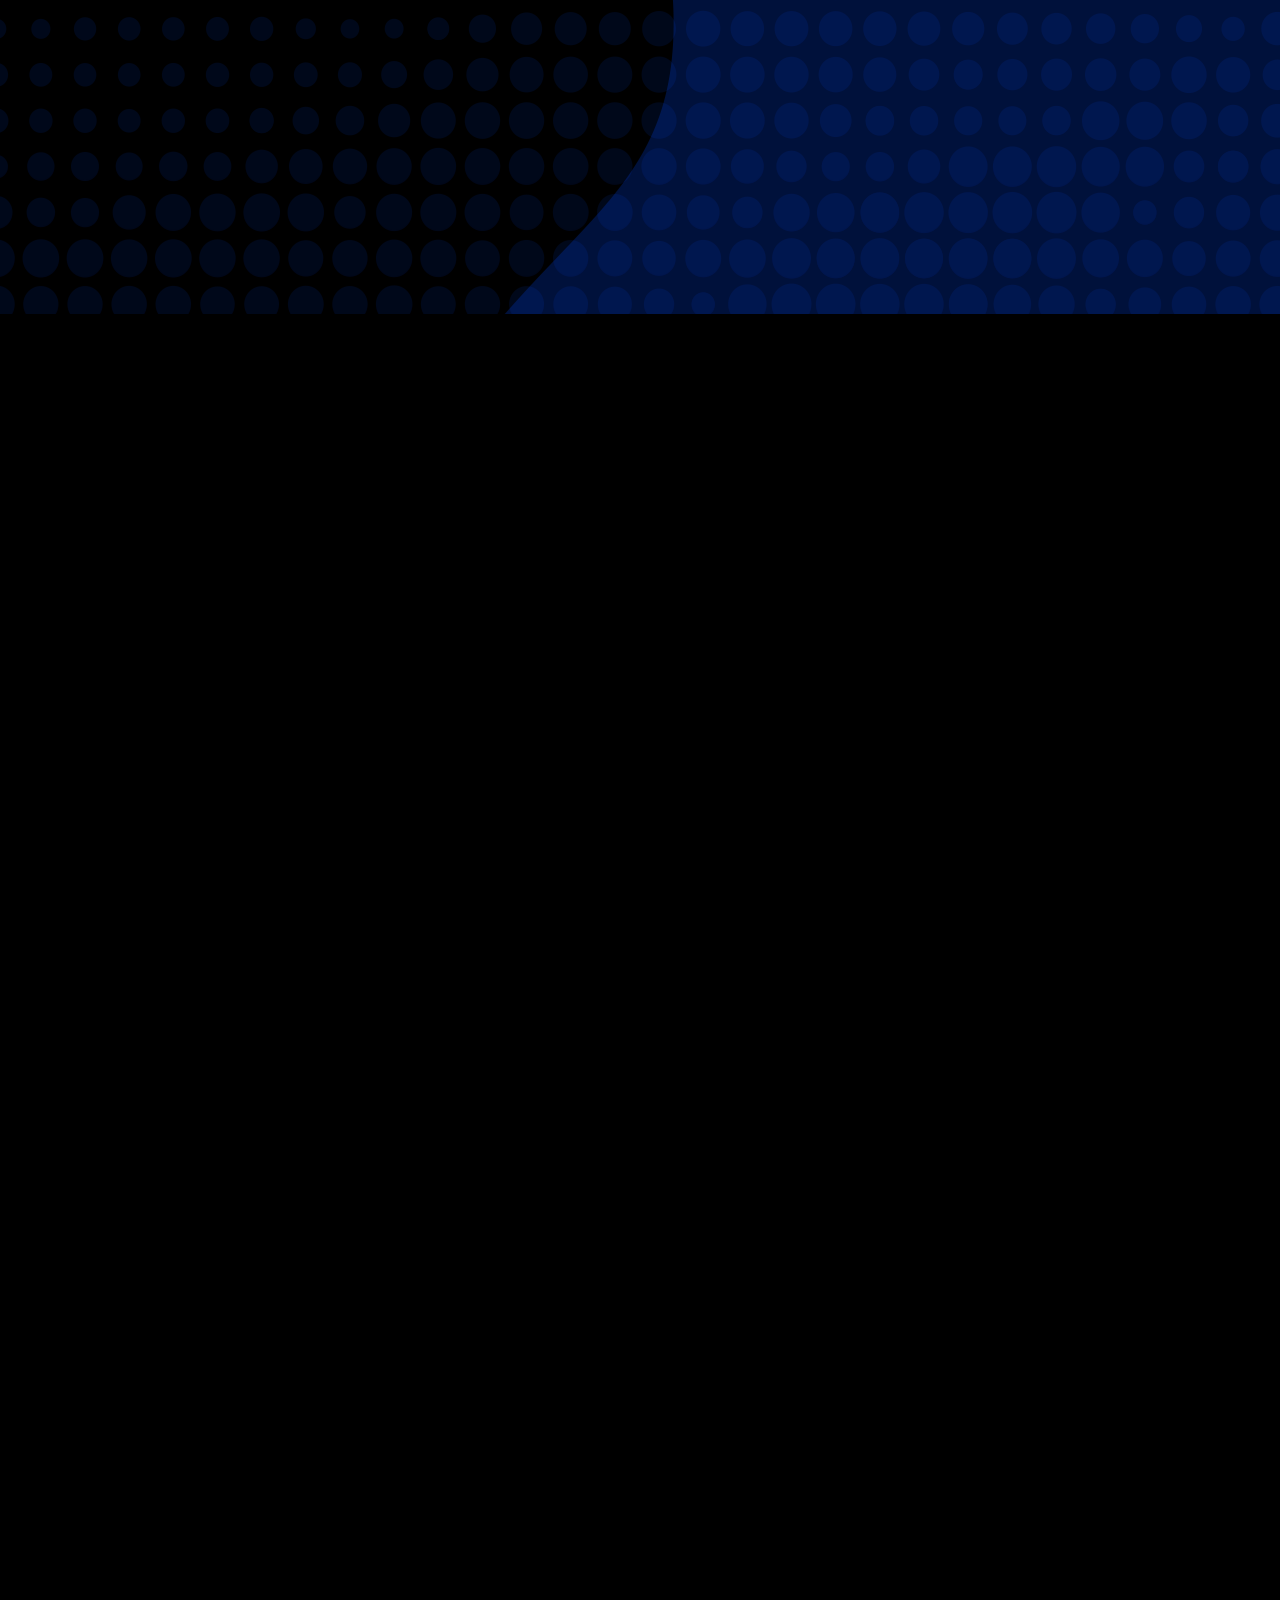
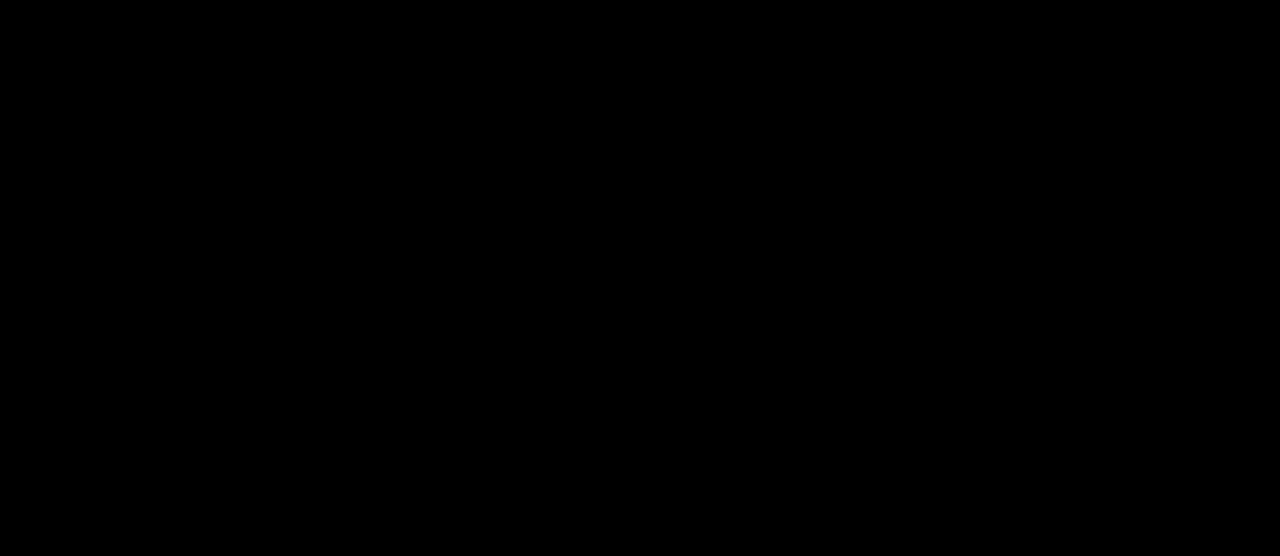
<file: investment.html>
<!doctype html>
<html lang="en">
  <head>
    <title>MoshiLoan</title>
    <!-- Required meta tags -->
    <meta charset="utf-8">
    <meta name="viewport" content="width=device-width, initial-scale=1, shrink-to-fit=no">

    <!-- carousel CSS -->
    <link rel="stylesheet" href="assets/css/owl.carousel.min.css">
    <!--header icon CSS -->
    <link rel="icon" href="assets/img/fabicon.png">
    <!-- animations CSS -->
    <link rel="stylesheet" href="assets/css/animate.min.css">
    <!-- font-awsome CSS -->
    <link rel="stylesheet" href="assets/css/font-awesome.min.css">
    <!-- Bootstrap CSS -->
    <link rel="stylesheet" href="assets/css/bootstrap.min.css">
    <!-- mobile menu CSS -->
    <link rel="stylesheet" href="assets/css/slicknav.min.css">
    <!--css animation-->
    <link rel="stylesheet" href="assets/css/animation.css">
    <!--css animation-->
    <link rel="stylesheet" href="assets/css/material-design-iconic-font.min.css">
    <!-- style CSS -->
    <link rel="stylesheet" href="style.css">
    <!-- responsive CSS -->
    <link rel="stylesheet" href="assets/css/responsive.css">
  </head>
  <body>
    <!--header area start-->
    <div class="header-area wow fadeInDown header-absolate" id="nav" data-0="position:fixed;" data-top-top="position:fixed;top:0;" data-edge-strategy="set">
        <div class="container">
            <div class="row">
                <div class="col-4 d-block d-lg-none">
                    <div class="mobile-menu"></div>
                </div>
                <div class="col-4 col-lg-2 ">
                    <div class="logo-area">
                        <a href="index.html"><img src="assets/img/moshilogo.png" alt=""></a>
                    </div>
                </div>
                <div class="col-4 col-lg-8 d-none d-lg-block">
                    <div class="main-menu text-center">
                        <nav>
                            <ul id="slick-nav">
							   <li>
								  <a class="scroll" href="#home">Home</a>
								  <ul>
									 <li><a href="index.html">Home</a></li>
								  </ul>
							   </li>
							   <li><a class="scroll" href="#about">Invest</a>
							   </li>
							   <li><a class="scroll" href="#Paper">White Paper</a></li>
							   <li><a class="scroll" href="#token">Token Sale</a></li>
							   <li><a class="scroll" href="#roadmap">Roadmap</a></li>
							   <li><a class="scroll" href="#team">Team</a></li>
							   <li><a class="scroll" href="#apps">APP</a></li>
							   <li><a class="scroll" href="#faq">FAQ</a></li>
							   <li><a class="scroll" href="#contact">Contact</a></li>
                            </ul>
                        </nav>
                    </div>
                </div>
                <div class="col-4 col-lg-2 text-right">
                    <a href="#" class="logibtn gradient-btn">login</a>
                </div>
                
            </div>
        </div>
    </div>
    <!--header area end-->

    <!--welcome area start-->
    <div class="welcome-area v2 wow fadeInUp" id="home">
        <div id="particles-js"></div>
        <div class="container">
            <div class="row">
                <div class="col-12 col-lg-6 align-self-center">
                    <div class="welcome-right">
                        <div class="welcome-text">
                             <h1>Investor Center</h1>
                        </div>
                    </div>
                </div>
            </div>
        </div>
    </div>
    <!--welcome area end-->

    <!--single about area start-->
    <div class="single-about-area wow fadeInUp">
        <div class="container">
            <div class="row">
                <div class="col-lg-4">
                    <a href="buytoken.html" class="single-about">
                        <div class="single-about-img">
                            <img src="assets/img/agro-icon.png" alt="">
                        </div>
                        <div class="single-about-text">
                            <h4>Moshi Agro</h4>
                            <p>Giving farmers the loans that match their unique needs in the agricultural industry.</p>
                        </div>
                    </a>
                </div>
                <div class="col-lg-4">
                    <a href="#" class="single-about">
                        <div class="single-about-img">
                            <img src="assets/img/makan-icon.png" alt="">
                        </div>
                        <div class="single-about-text">
                            <h4>Moshi Makan</h4>
                            <p>Providing financial support to entrepreneurs in the food and beverage industry</p>
                        </div>
                    </a>
                </div>
                <div class="col-lg-4">
                    <a href="#" class="single-about">
                        <div class="single-about-img">
                            <img src="assets/img/tech-icon.png" alt="">
                        </div>
                        <div class="single-about-text">
                            <h4>Moshi Tech</h4>
                            <p>Enabling new and upcoming individuals in the tech sector obtain the resources they need to carry out their business</p>
                        </div>
                    </a>
                </div>
            </div>
        </div>
    </div>
    <!--single about area end-->
	<div class="space-60">
	<p/>
	<div class="space-60">
    <!--single about area start-->
    <div class="single-about-area wow fadeInUp">
        <div class="container">
            <div class="row">
                <div class="col-lg-4">
                    <a href="#" class="single-about">
                        <div class="single-about-img">
                            <img src="assets/img/kasih-icon.png" alt="">
                        </div>
                        <div class="single-about-text">
                            <h4>Moshi Kasih</h4>
                            <p>Enriching the community through loans given out with an emphasis on children and family institutions.</p>
                        </div>
                    </a>
                </div>
                <div class="col-lg-4">
                    <a href="#" class="single-about">
                        <div class="single-about-img">
                            <img src="assets/img/travel-icon.png" alt="">
                        </div>
                        <div class="single-about-text">
                            <h4>Moshi Travel
							<p/>(Coming Soon)</h4>
                            <p>Giving oppurtunities for young adults to travel the world and gain more experience outside of the country.</p>
                        </div>
                    </a>
                </div>
                <div class="col-lg-4">
                    <a href="#" class="single-about">
                        <div class="single-about-img">
                            <img src="assets/img/creator-icon.png" alt="">
                        </div>
                        <div class="single-about-text">
                            <h4>Moshi Creator
							<p/>(Coming Soon)</h4>
                            <p>Empowering the latest generation of digital creators with to carry out their work.</p>
                        </div>
                    </a>
                </div>
            </div>
        </div>
    </div>
    <!--single about area end-->
	<div class="space-60">
	<div class="space-60">
	<p/>
	<p/>
    <!--distibution-bg start-->
    <div class="distibution-bg v2"> 
        <!---distibution area start-->
        <div class="distibution wow fadeInUp" id="token">
            <div class="container">
                <div class="row">
                    <div class="col-12 text-center">
                    <div class="heading">
                        <h5>Investment Spread</h5>
                        <div class="space-10"></div>
                        <h1>initial distibution</h1>
                    </div>
                    <div class="space-60"></div>
                </div>
                </div>
                <div class="row">
                    
                    <div class="col-6 text-right">
                        <div class="distibution-svg distibution-svg-1">
                            <img src="assets/img/token-top.png" alt="">
                        </div>
                    </div>
                    <div class="col-6">
                        <div class="distibution-d item-1">
                            <ul>
                                <li class="distibution-list-1"><span>15% </span>Moshi Agro</li>
                                <li class="distibution-list-2"><span>50% </span>Moshi Makan</li>
                                <li class="distibution-list-3"><span>25% </span>Moshi Tech</li>
                                <li class="distibution-list-4"><span>10% </span>Moshi Kasih </li>
                            </ul>
                        </div>
                    </div>
                </div>
                <div class="space-90"></div>
                
            </div>
            <div class="space-90"></div>
        </div>
        <!---distibution area end-->
    </div>
    <!--distibution-bg end-->


    <!--team-bg-->
    <div class="team-bg">
        <!--team area start-->
         <div class="team-area wow fadeInUp section-padding" id="team">
            <div class="container">
               <div class="row">
                  <div class="col-12 text-center">
                     <div class="heading">
                        <h5>Meet the amazing</h5>
                        <div class="space-10"></div>
                        <h1>Moshi Team</h1>
                     </div>
                     <div class="space-60"></div>
                  </div>
               </div>
               <div class="row text-center">
                  <div class="col-12 col-md-6 col-lg-3">
                     <div class="single-team">
                        <div class="single-team-img">
                           <img src="assets/img/superman-1.jpg" alt="">
                        </div>
                        <div class="space-30"></div>
                        <div class="single-team-content">
                           <h3>Nixshal Nantakumar</h3>
                           <div class="space-10"></div>
                           <h6>FOUNDER & CEO</h6>
                        </div>
                        <div class="space-10"></div>
                        <div class="single-team-social">
                           <ul>
                              <li><a class="ico-1" href="#"><i class="fa fa-linkedin"></i></a></li>
                              <li><a class="ico-2" href="#"><i class="fa fa-dribbble"></i></a></li>
                              <li><a class="ico-3" href="#"><i class="fa fa-twitter "></i></a></li>
                           </ul>
                        </div>
                     </div>
                  </div>
                  <div class="col-12 col-md-6 col-lg-3">
                     <div class="single-team">
                        <div class="single-team-img">
                           <img src="assets/img/superman-2.jpg" alt="">
                        </div>
                        <div class="space-30"></div>
                        <div class="single-team-content">
                           <h3>Gan Yi Xien</h3>
                           <div class="space-10"></div>
                           <h6>Co-Founder & CFO</h6>
                        </div>
                        <div class="space-10"></div>
                        <div class="single-team-social">
                           <ul>
                              <li><a class="ico-1" href="#"><i class="fa fa-linkedin"></i></a></li>
                              <li><a class="ico-2" href="#"><i class="fa fa-dribbble"></i></a></li>
                              <li><a class="ico-3" href="#"><i class="fa fa-twitter "></i></a></li>
                           </ul>
                        </div>
                     </div>
                  </div>
                  <div class="col-12 col-md-6 col-lg-3">
                     <div class="single-team">
                        <div class="single-team-img">
                           <img src="assets/img/superman-6.jpg" alt="">
                        </div>
                        <div class="space-30"></div>
                        <div class="single-team-content">
                           <h3>Lee Jun Xuan</h3>
                           <div class="space-10"></div>
                           <h6>Head of Marketing</h6>
                        </div>
                        <div class="space-10"></div>
                        <div class="single-team-social">
                           <ul>
                              <li><a class="ico-1" href="#"><i class="fa fa-linkedin"></i></a></li>
                              <li><a class="ico-2" href="#"><i class="fa fa-dribbble"></i></a></li>
                              <li><a class="ico-3" href="#"><i class="fa fa-twitter "></i></a></li>
                           </ul>
                        </div>
                     </div>
                  </div>
                  <div class="col-12 col-md-6 col-lg-3">
                     <div class="single-team">
                        <div class="single-team-img">
                           <img src="assets/img/superman-7.jpg" alt="">
                        </div>
                        <div class="space-30"></div>
                        <div class="single-team-content">
                           <h3>Ivan Ling</h3>
                           <div class="space-10"></div>
                           <h6>Head of UI and UX</h6>
                        </div>
                        <div class="space-10"></div>
                        <div class="single-team-social">
                           <ul>
                              <li><a class="ico-1" href="#"><i class="fa fa-linkedin"></i></a></li>
                              <li><a class="ico-2" href="#"><i class="fa fa-dribbble"></i></a></li>
                              <li><a class="ico-3" href="#"><i class="fa fa-twitter "></i></a></li>
                           </ul>
                        </div>
                     </div>
                  </div>
               </div>
            </div>
         </div>
            <div class="space-30"></div>
         </div>
         <!--team area end-->

        <!--apps area start-->
        <div class="apps-area section-padding wow fadeInUp" id="apps">
            <div class="container">
                <div class="row">
                    <div class="col-12 col-lg-5 offset-1 align-self-center">
                        <div class="heading">
                            <h5>Download our app</h5>
                            <h1>CIMB Moshi App</h1>
                            <div class="space-20"></div>
                            <p>New way to invest, new way to loan!</p>
							<p>By the people for the people!</p>
                        </div>
                        <div class="space-30"></div>
                        <a href="https://www.cimbbank.com.my/en/personal/banking-with-us/ways-to-bank/mobile-banking.html" class="gradient-btn apps-btn"> <i class="zmdi zmdi-google-play"></i>Google Playstore</a>

                        <a href="https://www.cimbbank.com.my/en/personal/banking-with-us/ways-to-bank/mobile-banking.html" class="gradient-btn apps-btn apps-btn-2"> <i class="zmdi zmdi-apple"></i>Apple Appstore</a>
                    </div>
                    <div class="col-12 col-lg-5 offset-1">
                        <div class="apps-img">
                            <img src="assets/img/Mobile.png" alt="">
                        </div>
                    </div>
                </div>
            </div>
        </div>
        <!--apps area end-->

        <!--footer area start-->
        <div class="footera-area wow fadeInDown">
            <div class="container">
                <div class="row">
                    <div class="col-12 col-sm-6 col-lg-4">
                        <div class="single-footer">

                            <p><!-- Link back to Colorlib can't be removed. Template is licensed under CC BY 3.0. -->
Copyright &copy;<script>document.write(new Date().getFullYear());</script> All rights reserved | This template is made with <i class="fa fa-heart-o" aria-hidden="true"></i> by <a href="https://colorlib.com" target="_blank">Colorlib</a>
<!-- Link back to Colorlib can't be removed. Template is licensed under CC BY 3.0. -->
</p>
                        </div>
                    </div>
                    <div class="col-12 col-sm-6 col-lg-2">
                        <div class="single-footer">
                            <ul>
                                <li><a href="#">About</a></li>
                                <li><a href="#">Token Sale</a></li>
                                <li><a href="#">Roadmap</a></li>
                                <li><a href="#">Contact</a></li>
                            </ul>
                        </div>
                    </div>
                    <div class="col-6 col-lg-2">
                        <div class="single-footer">
                            <ul>
                                <li><a href="#">White Paper</a></li>
                                <li><a href="#">Team</a></li>
                                <li><a href="#">APP</a></li>
                                <li><a href="#">FAQ</a></li>
                            </ul>
                        </div>
                    </div>
                    <div class="col-12 col-sm-6 col-lg-4">
                        <div class="single-footer">
                            <p>Subscribe to our Newsletter</p>
                            <div class="space-20"></div>
                            <div class="footer-form v2">
                                <form action="#">
                                    <input type="email" placeholder="Email Address">
                                    <a href="" class="gradient-btn subscribe">GO</a>
                                </form>
                            </div>
                        </div>
                    </div>
                </div>
            </div>
        </div>
        <!--footer area end-->
    </div>
    <!--community area end-->

    <!-- jquery 2.2.4 js-->
    <script src="assets/js/jquery-2.2.4.min.js"></script>
    <!-- popper js-->
    <script src="assets/js/popper.js"></script>
    <!-- carousel js-->
    <script src="assets/js/owl.carousel.min.js"></script>
    <!-- wow js-->
    <script src="assets/js/wow.min.js"></script>
    <!-- bootstrap js-->
    <script src="assets/js/bootstrap.min.js"></script>
    <!--skroller js-->
    <script src="assets/js/skrollr.min.js"></script>
    <!--mobile menu js-->
    <script src="assets/js/jquery.slicknav.min.js"></script>
    <!--particle s-->
    <script src="assets/js/particles.min.js"></script>
    <!-- main js-->
    <script src="assets/js/main.js"></script>

  </body>
</html>
</file>
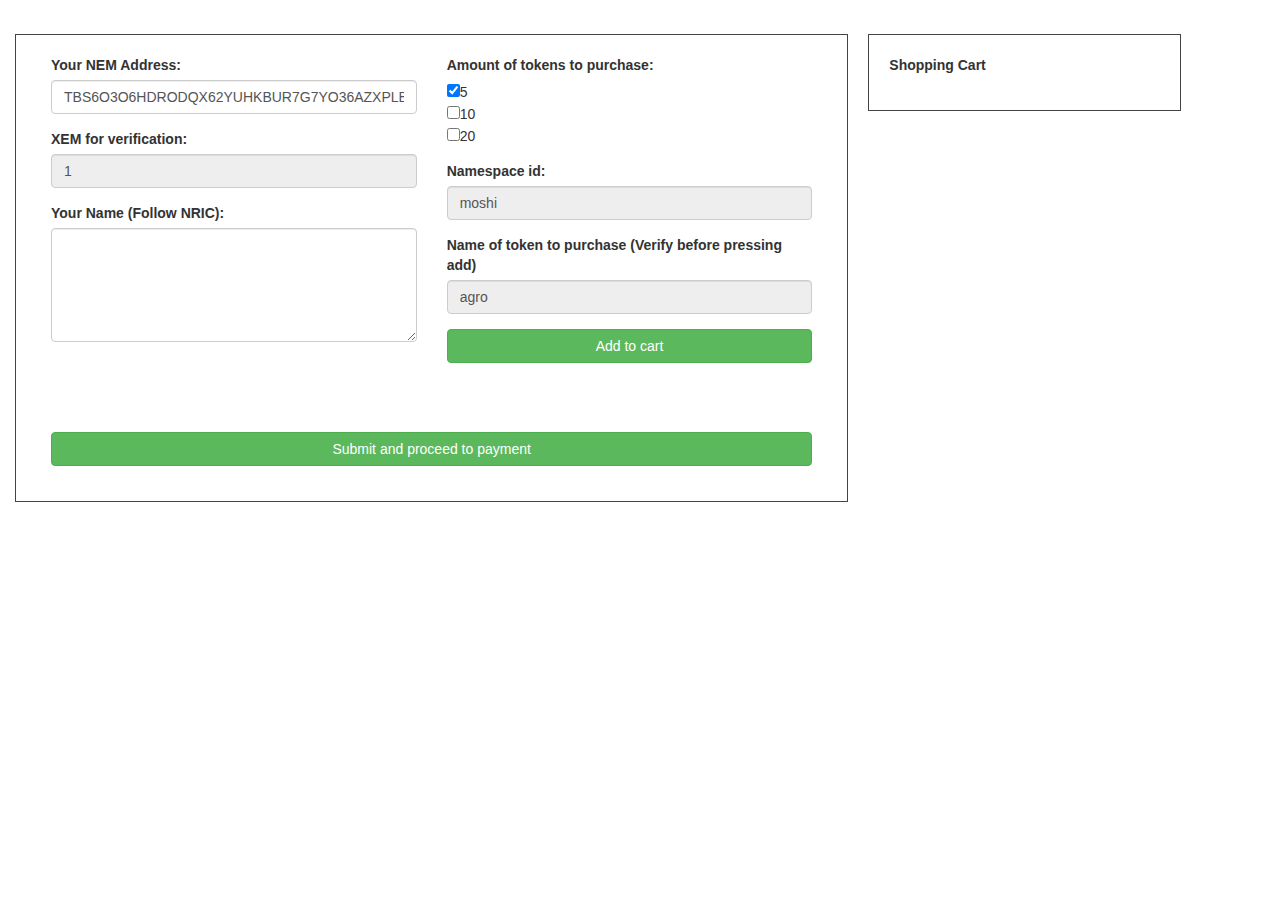
<file: nextpage.html>
<html>
<head>
    <link rel="stylesheet" href="https://maxcdn.bootstrapcdn.com/bootstrap/3.3.7/css/bootstrap.min.css">
	<link rel="shortcut icon" type="image/x-icon" href="https://static.squarespace.com/universal/default-favicon.ico">

</head>

<body>
	<div id="payment" visibility="hidden" width= "100%" height="100%">
		<Button class="btn btn-success" id = "paymentbutt" onclick="location.href='transact.html'" width= "100%" height="100%">Go to Payment Page</button>
	</div>
    <div class="col-md-12">
        <div id="transfer" class="col-md-8" style="border: 1px solid #444;padding: 20px;overflow: auto;">
            <div class="col-md-6">
                <div class="form-group">
                    <fieldset>
                        <label>Your NEM Address:</label>
                        <input class="form-control" type="text" id="recipient" />
                    </fieldset>
                </div>
                <div class="form-group">
                    <fieldset>
                        <label>XEM for verification:</label>
                        <input class="form-control" type="text" id="amount" readOnly />
                    </fieldset>
                </div>
                <div class="form-group">
                    <fieldset>
                        <label>Your Name (Follow NRIC):</label>
                        <textarea class="form-control" rows="5" cols="25" id="message"></textarea>
                    </fieldset>
                </div>
            </div>

            <div class="col-md-6">
                <div class="form-group">
                    <fieldset>
                        <label>Amount of tokens to purchase:</label>
                        <br />
                        <input type="checkbox" id="myCheck" onclick="myFunction()" checked="checked" />5
                        <br />
                        <input type="checkbox" id="myCheck1" onclick="myFunction1()" />10
                        <br />
                        <input type="checkbox" id="myCheck2" onclick="myFunction2()" />20
                        <p id="text" style="display:none">Checkbox is CHECKED!</p>
                    </fieldset>
                </div>


                <div class="form-group">
                    <fieldset>
                        <label>Namespace id:</label>
                        <input class="form-control" type="text" id="namespaceId" placeholder="nem" readonly/>
                    </fieldset>
                </div>
                <div class="form-group">
                    <fieldset>
                        <label>Name of token to purchase (Verify before pressing add)</label>
                        <input class="form-control" type="text" id="mosaicName" placeholder="xem" readonly/>
                    </fieldset>
                </div>
                <!--<div class="form-group">
                    <fieldset>
                        <label>Amount of mosaic</label>
                        <input  class="form-control" type="text" id="mosaicAmount" />
                    </fieldset>
                </div>-->
                <div class="form-group">
                    <fieldset>
                        <button class="btn btn-success" style="width:100%;" id="attachMosaic">Add to cart</button>
                    </fieldset>
                </div>
            </div>
            <div class="col-md-12">
                <div class="form-group">
                    <fieldset>
                        <label></label>
                        <input class="form-control" type="password" id="privateKey" style="visibility:hidden;" readonly/>
                    </fieldset>
                </div>
                <div class="form-group">
                    <fieldset>
                        <button class="btn btn-success" style="width:100%;" id="send">Submit and proceed to payment</button>
                    </fieldset>
                </div>
            </div>
			
        </div>

        <div id="mosaicAttached" class="col-md-3" style="margin-left: 20px;border: 1px solid #444;padding: 20px;overflow: auto;">
            <label>Shopping Cart</label>
            <ul id="mosaicList"></ul>
        </div>
    </div>
    <script src="https://code.jquery.com/jquery-1.12.4.min.js" integrity="sha256-ZosEbRLbNQzLpnKIkEdrPv7lOy9C27hHQ+Xp8a4MxAQ=" crossorigin="anonymous"></script>
    <script src="https://maxcdn.bootstrapcdn.com/bootstrap/3.3.7/js/bootstrap.min.js"></script>
    <script src="nem-sdk.js"></script>
    <script src="script.js"></script>
</body>
</html>
</file>
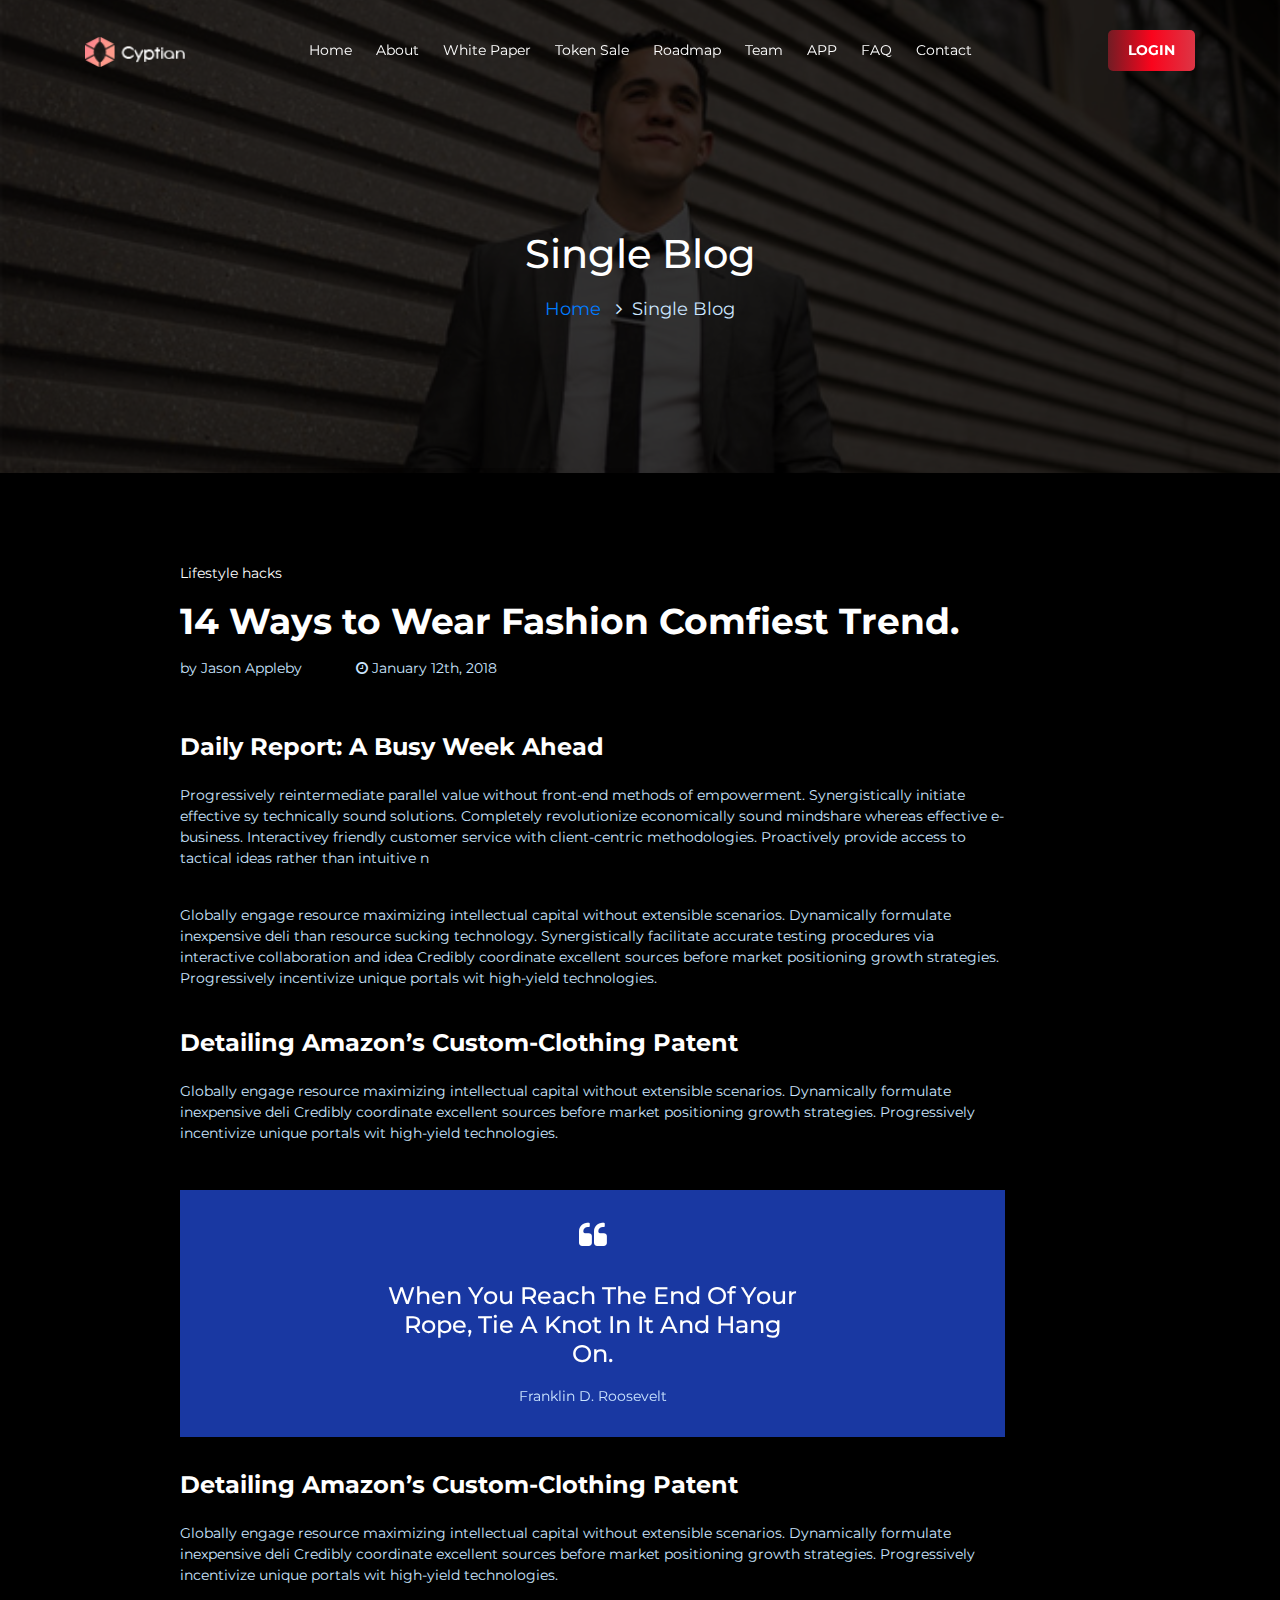
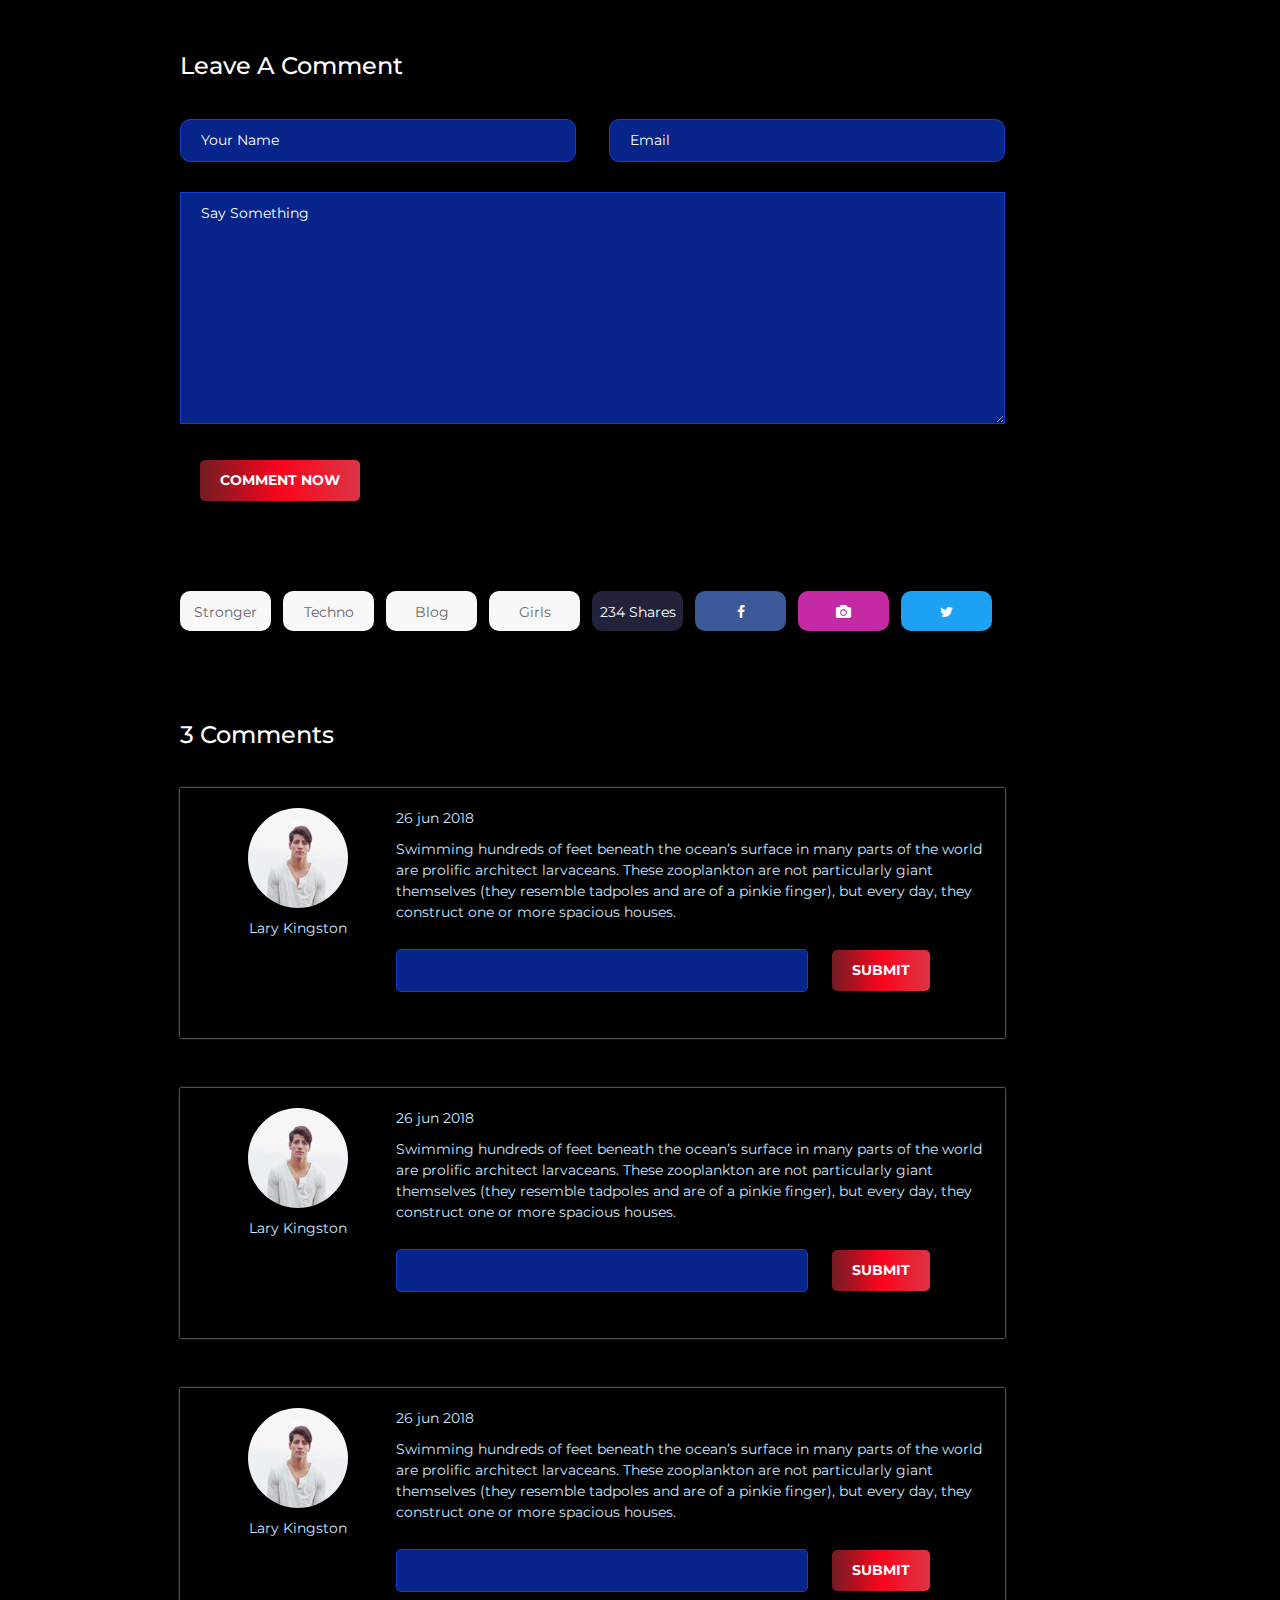
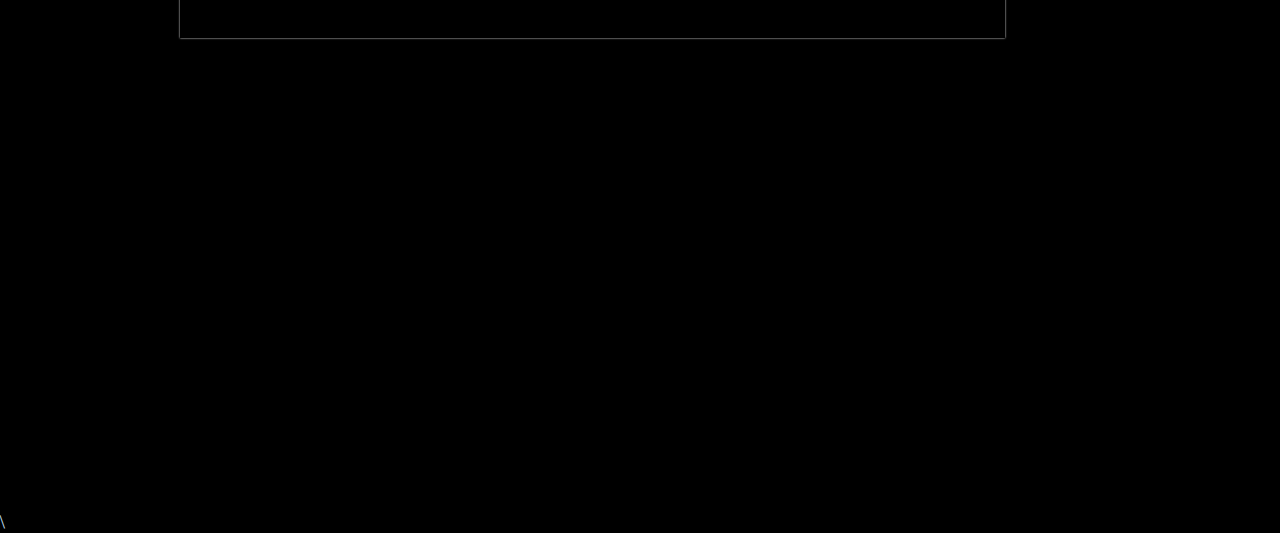
<file: single-blog.html>
<!doctype html>
<html lang="en">
  <head>
    <title>Cyptian</title>
    <!-- Required meta tags -->
    <meta charset="utf-8">
    <meta name="viewport" content="width=device-width, initial-scale=1, shrink-to-fit=no">

    <!-- carousel CSS -->
    <link rel="stylesheet" href="assets/css/owl.carousel.min.css">
    <!--header icon CSS -->
    <link rel="icon" href="assets/img/fabicon.png">
    <!-- animations CSS -->
    <link rel="stylesheet" href="assets/css/animate.min.css">
    <!-- font-awsome CSS -->
    <link rel="stylesheet" href="assets/css/font-awesome.min.css">
    <!-- Bootstrap CSS -->
    <link rel="stylesheet" href="assets/css/bootstrap.min.css">
    <!-- mobile menu CSS -->
    <link rel="stylesheet" href="assets/css/slicknav.min.css">
    <!--css animation-->
    <link rel="stylesheet" href="assets/css/animation.css">
    <!--css animation-->
    <link rel="stylesheet" href="assets/css/material-design-iconic-font.min.css">
    <!-- style CSS -->
    <link rel="stylesheet" href="style.css">
    <!-- responsive CSS -->
    <link rel="stylesheet" href="assets/css/responsive.css">
  </head>
  <body>
    <!--header area start-->
    <div class="header-area wow fadeInDown header-absolate" id="nav" data-0="position:fixed;" data-top-top="position:fixed;top:0;" data-edge-strategy="set">
        <div class="container">
            <div class="row">
                <div class="col-4 d-block d-lg-none">
                    <div class="mobile-menu"></div>
                </div>
                <div class="col-4 col-lg-2">
                    <div class="logo-area">
                        <a href="#"><img src="assets/img/logo-top.png" alt=""></a>
                    </div>
                </div>
                <div class="col-4 col-lg-8 d-none d-lg-block">
                    <div class="main-menu text-center">
                        <nav>
                            <ul id="slick-nav">
                                <li><a class="scroll" href="#home">home</a>
                                    <ul>
                                        <li><a href="index.html">Version 1</a></li>
                                        <li><a href="index2.html">Version 2</a></li>
                                        <li><a href="blog.html">blog</a></li>
                                        <li><a href="single-blog.html">single blog</a></li>
                                    </ul>
                                </li>
                                <li><a class="scroll" href="#about">About</a>
                                </li>
                                <li><a class="scroll" href="#Paper">White Paper</a></li>
                                <li><a class="scroll" href="#token">Token Sale</a></li>
                                <li><a class="scroll" href="#roadmap">Roadmap</a></li>
                                <li><a class="scroll" href="#team">Team</a></li>
                                <li><a class="scroll" href="#apps">APP</a></li>
                                <li><a class="scroll" href="#faq">FAQ</a></li>
                                <li><a class="scroll" href="#contact">Contact</a></li>
                            </ul>
                        </nav>
                    </div>
                </div>
                <div class="col-4 col-lg-2 text-right">
                    <a href="#" class="logibtn gradient-btn">login</a>
                </div>
                
            </div>
        </div>
    </div>
    <!--header area end-->

    <!--welcome area start-->
    <div class="welcome-area bv wow fadeInUp" id="home">
        <div class="container">
            <div class="row">
                <div class="col-12 text-center">
                    <div class="welcome-header">
                        <h1>single blog</h1>
                        <div class="space-10"></div>
                        <a href="index2.html">home</a> <i class="fa fa-angle-right"></i>single blog
                    </div>
                </div>
            </div>
        </div>
    </div>
    <!--welcome area end-->

    <!--single blog area start-->
        <div class="single-blog-area section-padding">
            <div class="container">
                <div class="row">
                    <div class="col-12 col-lg-9 offset-1">
                        <a href="#" class="single-blog-top">Lifestyle hacks</a>
                        <div class="space-10"></div>
                        <a href="#" class="single-blog-h1">14 Ways to Wear Fashion Comfiest Trend.</a>
                        <div class="space-10"></div>
                        <small>by Jason Appleby <span><i class="fa fa-clock-o"></i> January 12th, 2018</span></small>
                        <div class="space-50"></div>
                        <a href="#" class="single-blog-h4">Daily Report: A Busy Week Ahead</a>
                        <div class="space-20"></div>
                        <p>Progressively reintermediate parallel value without front-end methods of empowerment. Synergistically initiate effective sy
                        technically sound solutions. Completely revolutionize economically sound mindshare whereas effective e-business. Interactivey
                        friendly customer service with client-centric methodologies. Proactively provide access to tactical ideas rather than intuitive n
                        </p>
                        <div class="space-20"></div>
                        <p>
                        Globally engage resource maximizing intellectual capital without extensible scenarios. Dynamically formulate inexpensive deli
                         than resource sucking technology. Synergistically facilitate accurate testing procedures via interactive collaboration and idea
                        Credibly coordinate excellent sources before market positioning growth strategies. Progressively incentivize unique portals wit
                        high-yield technologies.</p>
                        <div class="space-20"></div>
                        <a href="#" class="single-blog-h4">Detailing Amazon’s Custom-Clothing Patent</a>
                        <div class="space-20"></div>
                        <p>
                        Globally engage resource maximizing intellectual capital without extensible scenarios. Dynamically formulate inexpensive deli
                        Credibly coordinate excellent sources before market positioning growth strategies. Progressively incentivize unique portals wit
                        high-yield technologies.</p>
                        <div class="space-30"></div>
                        <div class="quite-area owl-carousel">
                            <div class="quite-text">
                                <i class="fa fa-quote-left"></i>
                                <div class="space-30"></div>
                                <h4>When you reach the end of your rope, 
                                tie a knot in it and hang on.
                                </h4>
                                <div class="space-10"></div>
                                <small>Franklin D. Roosevelt</small>
                            </div>
                            <div class="quite-text">
                                <i class="fa fa-quote-left"></i>
                                <div class="space-30"></div>
                                <h4>When you reach the end of your rope, 
                                tie a knot in it and hang on.
                                </h4>
                                <div class="space-10"></div>
                                <small>Franklin D. Roosevelt</small>
                            </div>
                        </div>
                        <div class="space-30"></div>
                        <a href="#" class="single-blog-h4">Detailing Amazon’s Custom-Clothing Patent</a>
                        <div class="space-20"></div>
                        <p>
                        Globally engage resource maximizing intellectual capital without extensible scenarios. Dynamically formulate inexpensive deli
                        Credibly coordinate excellent sources before market positioning growth strategies. Progressively incentivize unique portals wit
                        high-yield technologies.</p>
                        <div class="space-50"></div>
       
                        <div class="single-blog-contact">
                            <h4>leave a comment</h4>
                            <div class="space-30"></div>
                            <form action="#">
                                <input type="text" placeholder="your name">
                                <input type="email" placeholder="email">
                                <div class="space-30"></div>
                                <textarea name="" id="" cols="30" rows="10" placeholder="say something"></textarea>
                            </form>
                            <div class="space-30"></div>
                            <a href="#" class="gradient-btn">comment now</a>
                        </div>
                    </div>
                </div>
                <div class="row section-padding">
                    <div class="col-12 col-lg-9 offset-1">
                        <div class="single-blog-social">
                            <ul>
                                <li><a href="#">Stronger</a></li>
                                <li><a href="#">Techno</a></li>
                                <li><a href="#">blog</a></li>
                                <li><a href="#">girls</a></li>
                                <li><a href="#" class="blog-234">234 Shares</a></li>
                                <li><a href="#" class="facebook-b"><i class="fa fa-facebook"></i></a></li>
                                <li><a href="#" class="camera-b"><i class="fa fa-camera"></i></a></li>
                                <li><a href="#" class="twitter-b"><i class="fa fa-twitter"></i></a></li>
                            </ul>
                        </div>
                    </div>
                </div>
                <div class="row">
                    <div class="col-12 col-lg-9 offset-1">
                        <div class="blog-comment">
                            <h4>3 comments</h4>
                            <div class="space-30"></div>
                            <div class="single-comment">
                                <div class="comment-img">
                                    <img src="assets/img/carousel-2.jpg" alt="">
                                    <div class="space-10"></div>
                                    <p>Lary Kingston</p>
                                </div>
                                <div class="comment-text-form">
                                    <small>26 jun 2018</small>
                                    <div class="space-10"></div>
                                    <p>Swimming hundreds of feet beneath the ocean’s surface in many parts of the world are prolific architect
                                    larvaceans. These zooplankton are not particularly giant themselves (they resemble tadpoles and are 
                                    of a pinkie finger), but every day, they construct one or more spacious houses.</p>
                                    <div class="space-10"></div>
                                    <form action="#">
                                        <input type="text">
                                        <a href="#" class="gradient-btn">submit</a>
                                    </form>
                                </div>
                            </div>
                        </div>
                        <div class="space-50"></div>
                        <div class="blog-comment">
                            <div class="single-comment">
                                <div class="comment-img">
                                    <img src="assets/img/carousel-2.jpg" alt="">
                                    <div class="space-10"></div>
                                    <p>Lary Kingston</p>
                                </div>
                                <div class="comment-text-form">
                                    <small>26 jun 2018</small>
                                    <div class="space-10"></div>
                                    <p>Swimming hundreds of feet beneath the ocean’s surface in many parts of the world are prolific architect
                                    larvaceans. These zooplankton are not particularly giant themselves (they resemble tadpoles and are 
                                    of a pinkie finger), but every day, they construct one or more spacious houses.</p>
                                    <div class="space-10"></div>
                                    <form action="#">
                                        <input type="text">
                                        <a href="#" class="gradient-btn">submit</a>
                                    </form>
                                </div>
                            </div>
                        </div>
                        <div class="space-50"></div>
                        <div class="blog-comment">
                            <div class="single-comment">
                                <div class="comment-img">
                                    <img src="assets/img/carousel-2.jpg" alt="">
                                    <div class="space-10"></div>
                                    <p>Lary Kingston</p>
                                </div>
                                <div class="comment-text-form">
                                    <small>26 jun 2018</small>
                                    <div class="space-10"></div>
                                    <p>Swimming hundreds of feet beneath the ocean’s surface in many parts of the world are prolific architect
                                    larvaceans. These zooplankton are not particularly giant themselves (they resemble tadpoles and are 
                                    of a pinkie finger), but every day, they construct one or more spacious houses.</p>
                                    <div class="space-10"></div>
                                    <form action="#">
                                        <input type="text">
                                        <a href="#" class="gradient-btn">submit</a>
                                    </form>
                                </div>
                            </div>
                        </div>
                    </div>
                </div>
            </div>
        </div>
        <!--single blog area end-->

    <!--footer area start-->
    <div class="footera-area section-padding wow fadeInDown">
        <div class="container">
            <div class="row">
                <div class="col-12 col-sm-6 col-lg-4">
                    <div class="single-footer">
                        <div class="logo-area footer">
                            <a href="#"><img src="assets/img/logo-top.png" alt=""></a>
                        </div>
                        <div class="space-20"></div>
                        <p>Swimming hundreds of feet beneath the ocean’s surface in many parts of the world are prolific architects called giant larvaceans. </p>
                        <div class="space-10"></div>
                        <p><!-- Link back to Colorlib can't be removed. Template is licensed under CC BY 3.0. -->
Copyright &copy;<script>document.write(new Date().getFullYear());</script> All rights reserved | This template is made with <i class="fa fa-heart-o" aria-hidden="true"></i> by <a href="https://colorlib.com" target="_blank">Colorlib</a>
<!-- Link back to Colorlib can't be removed. Template is licensed under CC BY 3.0. -->
</p>
                    </div>
                </div>
                <div class="col-12 col-sm-6 col-lg-2">
                    <div class="single-footer">
                        <ul>
                            <li><a href="#">About</a></li>
                            <li><a href="#">Token Sale</a></li>
                            <li><a href="#">Roadmap</a></li>
                            <li><a href="#">Contact</a></li>
                        </ul>
                    </div>
                </div>
                <div class="col-6 col-lg-2">
                    <div class="single-footer">
                        <ul>
                            <li><a href="#">White Paper</a></li>
                            <li><a href="#">Team</a></li>
                            <li><a href="#">APP</a></li>
                            <li><a href="#">FAQ</a></li>
                        </ul>
                    </div>
                </div>
                <div class="col-12 col-sm-6 col-lg-4">
                    <div class="single-footer">
                        <p>Subscribe to our Newsletter</p>
                        <div class="space-20"></div>
                        <div class="footer-form">
                            <form action="#">
                                <input type="email" placeholder="Email Address">
                                <a href="" class="gradient-btn subscribe">GO</a>
                            </form>
                        </div>
                    </div>
                </div>
            </div>
        </div>
    </div>
    <!--footer area end-->

    <!-- jquery 2.2.4 js-->
    <script src="assets/js/jquery-2.2.4.min.js"></script>
    <!-- popper js-->
    <script src="assets/js/popper.js"></script>
    <!-- carousel js-->
    <script src="assets/js/owl.carousel.min.js"></script>
    <!-- wow js-->
    <script src="assets/js/wow.min.js"></script>
    <!-- bootstrap js-->
    <script src="assets/js/bootstrap.min.js"></script>\
    <!--skroller js-->
    <script src="assets/js/skrollr.min.js"></script>
    <!--mobile menu js-->
    <script src="assets/js/jquery.slicknav.min.js"></script>
    <!--particle s-->
    <script src="assets/js/particles.min.js"></script>
    <!-- main js-->
    <script src="assets/js/main.js"></script>
  </body>
</html>
</file>
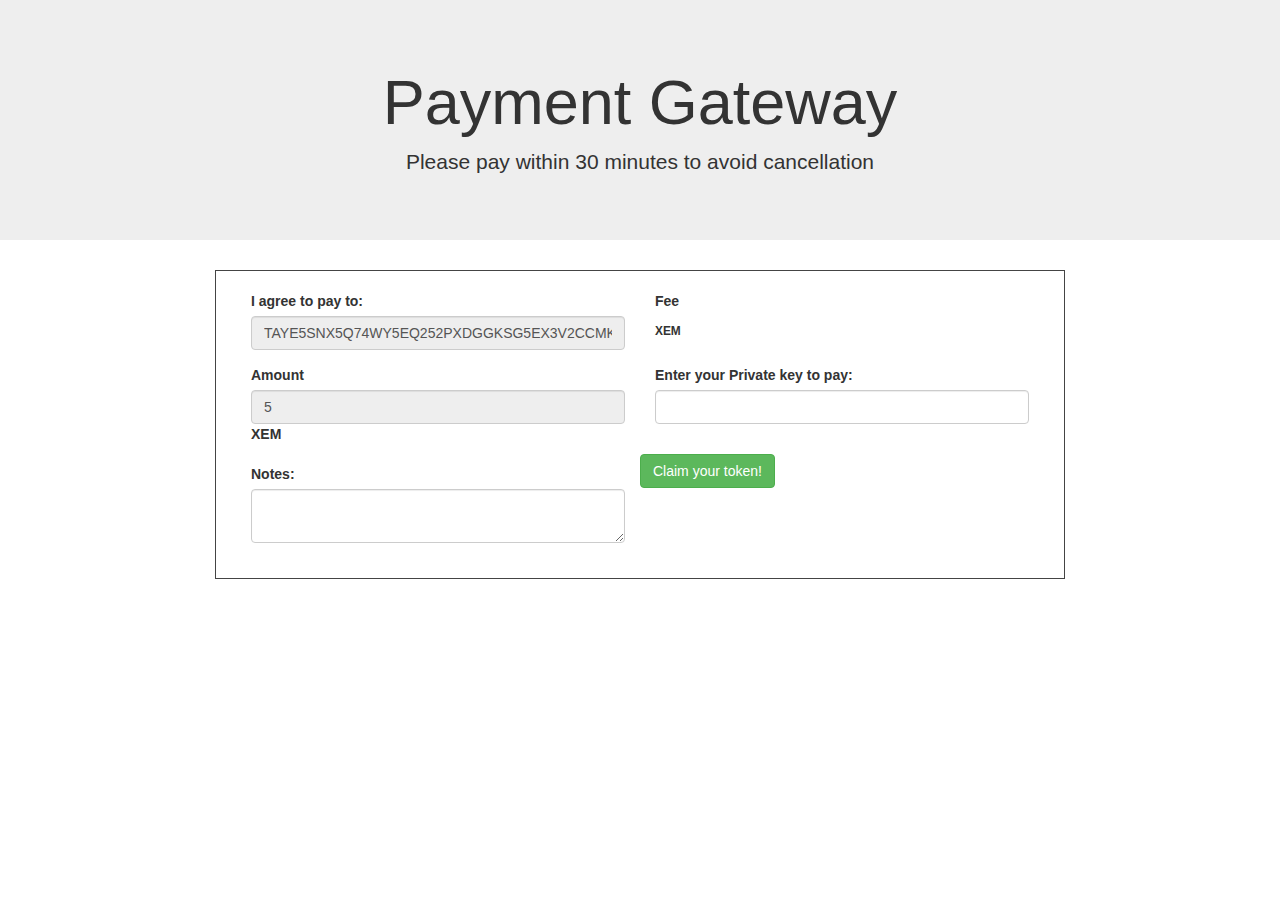
<file: transact.html>
<html>
<head>
	<link rel="stylesheet" href="https://maxcdn.bootstrapcdn.com/bootstrap/3.3.7/css/bootstrap.min.css">
	<link rel="shortcut icon" type="image/x-icon" href="https://static.squarespace.com/universal/default-favicon.ico">

</head>

<body>
    <div class="jumbotron text-center">
        <h1>Payment Gateway</h1>
		<p>Please pay within 30 minutes to avoid cancellation</p>
    </div>
    <div id="transfer" style="width: 850px;margin: auto;border: 1px solid #444;padding: 20px;overflow: auto;">
        <div class="col-md-6">
            <div class="form-group">
                <fieldset>
                    <label>I agree to pay to:</label>
                    <input class="form-control" type="text" id="recipient" readOnly/>
                </fieldset>
            </div>
            <div class="form-group">
                <fieldset>
                    <label>Amount</label>
                    <input class="form-control" type="text" id="amount" readOnly/>
					<label>XEM</label>
                </fieldset>
            </div>
            <div class="form-group">
                <fieldset>
                    <label>Notes:</label>
                    <textarea class="form-control" type="text" id="amount" id="message"></textarea>
                </fieldset>
            </div>
        </div>
        <div class="col-md-6">
            <div class="form-group">
                <fieldset>
                    <label>Fee</label>
                    <p class="form-control-static" type="text">
                        <span id="fee">
                        </span> <small><b>XEM</b></small>
                    </p>
                </fieldset>
            </div>
            <div class="form-group">
                <fieldset>
                    <label>Enter your Private key to pay:</label>
                    <input class="form-control" type="password" id="privateKey" />
                </fieldset>
            </div>
            <div class="form-group">
                <fieldset>
                    <!--<button class="btn btn-success" style="width:100%;" id="send">Send</button>-->
                </fieldset>
            </div>
        </div>
		<div id="Continue">
			<button id="ContinueButt" class="btn btn-success" onclick="location.href='receipt.pdf'">Claim your token!</button>
		</div>
    </div>

    <script src="https://code.jquery.com/jquery-1.12.4.min.js" integrity="sha256-ZosEbRLbNQzLpnKIkEdrPv7lOy9C27hHQ+Xp8a4MxAQ=" crossorigin="anonymous"></script>
    <script src="https://maxcdn.bootstrapcdn.com/bootstrap/3.3.7/js/bootstrap.min.js"></script>
    <script src="nem-sdk.js"></script>
    <script src="transactscript.js"></script>

</body>

</html>
</file>
<file: style.css>
/*
name:Cryptian, Bitcoin and Cryptocurrency HTML5 Landing Page;
author:uivision;
version:1.0.0;

css list:
===========================
1:base css
===========================
1:header css
===========================
2:welcome css
===========================
3:about css
===========================
4:ico area css
===========================
5:Documentation area css
===========================
6:roadmap area css
===========================
7:team area css
===========================
8:faq area css
===========================
9:team bg area css
===========================
10:distibution area css
===========================
10:apps area css
===========================
11:community area cs
===========================
12:footer area css
===========================
13:mobile menu css
===========================
>homePage version 2 css
----------------------------
        --welcome area v2 css
        -------------------
        --faq v2 area css
        ------------------
        --community v2 area css
        -----------------------
    
==========================
14:blog page css
==========================
15:single-blog page css
==========================
16:comman css

*/

/*===================
     base css
=====================*/

@import url('https://fonts.googleapis.com/css?family=Montserrat:300,300i,400,400i,500,500i,600,600i,700,800');

body{
	background: #000000;
	font-family: 'Montserrat', sans-serif;
	font-size: 14px;
	color: #cbe5ff;
	overflow-x: hidden;
}

h1,
h2,
h3,
h4,
h5,
h6
{
	color: #fff;
	font-family: 'Montserrat', sans-serif;
	text-transform: capitalize;
}

ul{
  margin: 0;
  padding: 0;
  list-style: none;
}

a, a:hover{
  text-decoration: none;
}

input:focus, button:focus, textarea:focus {
  outline: none
}

input, textarea{
  color: #fff;
  text-transform: capitalize;
}

a.gradient-btn:hover:after, 
a.gradient-btn:after,
.single-details a,  
.single-details a:hover, 
.about-area.v2::after, 
.slicknav_nav a:hover, 
.slicknav_nav .slicknav_row, .slicknav_nav a, 
.single-footer li a, 
.single-footer li a:hover,  
.single-community i, 
.single-community i:hover, 
.gradient-btn.apps-btn.apps-btn-2, 
.gradient-btn.apps-btn.apps-btn-2:hover, 
.faq-area .owl-nav div, 
.faq-area .owl-nav div:hover, 
.readmore-btn, 
.readmore-btn i, 
.readmore-btn:hover, 
.single-team-social li a:hover, 
.single-team-social li a:hover i, 
 .single-team-social a i, 
.single-team-social li a, 
.roadmap-area .owl-nav div,   
.roadmap-area .owl-nav div:hover,  
.single-document:hover, 
.single-document:hover .single-document-text span, 
.document-flag img, 
.single-ico a:hover, 
.ico-heading h1 a, 
.ico-heading h1 a:hover, 
.main-menu li ul, 
.header-area, 
.main-menu li:hover ul,  
.main-menu li ul li a:hover, 
a.single-about:hover, 
.header-area.header-absolate.skrollable.skrollable-after,
a.single-about, 
.main-menu li ul li a
 {
  -webkit-transition: all .3s;
  -o-transition: all .3s;
  transition: all .3s;
}

/*===================
     header css
=====================*/

.logo-area img {
  width: 100px;
  margin-top: 7px;
  height: 30px;
}

.header-area {
  padding-top: 30px;
  z-index: 9999999;
  position: relative;
  width: 100%;
}

.header-area.header-absolate.skrollable.skrollable-after {
  padding-top: 15px;
  background: #353535;
  padding-bottom: 15px;
}

.main-menu li {
  display: inline-block;
  position: relative;
  z-index: 2;
}

.main-menu li.active a{
  color: #FB9A8C;
}

.main-menu li a {
  display: block;
  padding: 10px;
  font-size: 14px;
  color: #fff;
  text-transform: capitalize;
}

.main-menu li ul {
  position: absolute;
  left: 0;
  top: 70px;
  z-index: 999;
  background: #001763;
  border-radius: 5px;
  visibility: hidden;;
  opacity: 1;
}

.main-menu li ul li a {
  width: 150px;
  padding: 10px;
  text-align: left;
  display: block;
  border-radius: 5px;
}

.main-menu li ul li a:hover {
  background: #062489;
  padding-left: 15px;
}

.main-menu li:hover ul {
  opacity: 1;
  visibility: visible;
  top: 52px;
  left: 0;
}

.main-menu li.active ul li a {
  color: #fff;
}

/*===================
     welcome css
=====================*/

#particles-js {
  position: absolute;
  left: 0;
  top: 0;
  width: 100%;
  height: 100%;
}
.welcome-area{
	position: relative;
	z-index: 999999;
  padding-top: 80px;
}

.welcome-text h4 {
  font-size: 18px;
  margin-top: 20px;
  margin-bottom: 50px;
  line-height: 26px;
}

.welcome-text h1 {
  font-size: 43px;
  font-weight: 700;
  line-height: 50px;
}

.welcome-btn {
  margin-right: 10px;
}

.welcome-area::before {
  position: absolute;
  width: 100%;
  height: 161%;
  content: "";
  background: url(assets/img/Group1.png) no-repeat;
  background: ;
  top: -62%;
  left: -29%;
  z-index: -1;
}

.gradient-btn.v2 {
  height: 55px;
  line-height: 36px;
  padding-left: 30px;
  padding-right: 30px;
}

/*===================
     about css
=====================*/

.about-area {
  position: relative;
  z-index: 2;
}

.about-area::after {
  position: absolute;
  content: "";
  height: 140%;
  width: 100%;
  right: -38%;
  bottom: -60%;
  background: url(assets/img/about-bg.png) no-repeat;
  -webkit-transform: rotate(14deg);
  z-index: -1;
}

.single-about-area {
  z-index: 2;
  position: relative;
}

.single-logo-wrapper {
  display: table;
  height: 60px;
  width: 100%;
}

.single-item {
  display: table-cell;
  height: 100%;
  width: 100%;
  vertical-align: middle;
}

.owl-carousel .owl-item .single-item img {
  width: auto;
  display: inline-block;
}

.about-mid-text h1 {
  font-size: 31px;
  text-transform: capitalize;
  font-weight: 700;
  margin: 20px 0;
}

.about-mid-img {
  position: relative;
  left: -18%;
  margin-right: 30px;
  width: 580px;
}

.gradient-btn.about-btn i{
  padding-right: 5px;
  font-size: 16px;
}

.single-about-img img {
  width: 162px;
  height: 110px;
}

.single-about-text h4 {
  font-size: 22px;
  text-transform: capitalize;
  margin: 20px 0;
}

a.single-about {
  color: #cbe5ff;
  display: block;
  padding: 50px 25px;
  text-align: center;
  -webkit-transform: translateY(0px);
  -ms-transform: translateY(0px);
  transform: translateY(0px);
}

a.single-about:hover {
  -webkit-transform: translateY(-5px);
  -ms-transform: translateY(-5px);
  transform: translateY(-5px);
}

/*===================
ico area css
======================*/

.ico-area {
  background: #031b69;
}


.ico-heading h1 {
  font-size: 36px;
  text-transform: capitalize;
  font-weight: 700;
}

.ico-heading h1 a {
  color: #f9748f;
  text-transform: uppercase;
}

.ico-heading h1 a:hover {
  color: #F6D266;
}

.ico-area h5 {
  font-size: 18px;
  margin-bottom: 10px;
}

.single-ico a {
  color: #f9748f;
  padding-right: 10px;
  font-size: 18px;
}
.single-ico h1 {
  font-size: 36px;
  font-weight: 700;
}

.single-ico h5 {
  font-size: 18px;
}

.single-ico a:hover {
  color: #F6D266;
}

.progress {
  height: 60px;
  border-radius: 50px;
  margin-top: 50px;
  background: #004cff;
  overflow: unset;
}

.progress-d-top {
  position: absolute;
  top: -33%;
  left: 38%;
  width: 0;
  height: 0;
  border-left: 10px solid transparent;
  border-right: 10px solid transparent;
  border-bottom: 20px solid #004cff;
}
.progress-bar.progress-bar-success {
  background: -webkit-linear-gradient(left,#f6d365,#fda085);
  position: relative;
  z-index: 2;
  border-radius: 50px 0px 0 50px;
}

.progress-details {
  position: absolute;
  right: -4%;
  top: 135%;
  height: 45px;
  width: 70px;
  background: #004cff;
  line-height: 47px;
  border-radius: 5px;
  font-weight: 700;
  animation: upDown 2s infinite;
  text-align: center;
}

.ico-area {
  position: relative;
  z-index: 2;
  overflow: hidden;
}

.ico-area:before {
  position: absolute;
  content: "";
  background: url(assets/img/liveShape-bg.svg) no-repeat;
  height: 100%;
  width: 100%;
  left: -30%;
  bottom: -41%;
}

.ico-area:after {
  position: absolute;
  content: "";
  height: 100%;
  width: 100%;
  right: -82%;
  top: -40%;
  background: url(assets/img/liveShape-bg.svg) no-repeat;
  z-index: -1;
}

#days, #minutes, #hours, #seconds {
  font-size: 36px;
  font-weight: 700;
  color: #fff;
}

.custom-progressBar{
  position: relative;
  z-index: 2;
}

.custom-progressBar::before {
  position: absolute;
  content: "\f107";
  font-family: FontAwesome;
  left: 5%;
  bottom: -61%;
  font-size: 30px;
  width: 50px;
  animation: upDown 2s infinite;
  color: red;
  font-weight: 700;
}
.custom-progressBar::after {
  position: absolute;
  content: "\f106";
  font-family: FontAwesome;
  right: 5%;
  bottom: -61%;
  color: red;
  font-size: 30px;
  font-weight: 700;
  animation: upDown 2s infinite;

}

.single-cup {
  margin-left: 6%;
  margin-top: 6%;
}

.single-cup p {
  font-size: 16px;
  text-transform: capitalize;
}

.single-cup.right {
  margin-left: 0;
  margin-right: 6%;
}

/*===================
Documentation area css
======================*/

.single-document-text span {
  font-size: 18px;
  font-weight: 700;
  color: #fff;
}

.heading h1 {
  font-size: 36px;
  font-weight: 700;
}

.single-document:hover .document-flag img {
  -webkit-transform: rotate(5deg);
  -ms-transform: rotate(5deg);
  transform: rotate(5deg);
}

.single-document:hover .single-document-text span {
  color: #FB9A8C;
}

button.single-document-text {
  background: none;
  border: none;
  cursor: pointer;
}

/*===================
roadmap area css
======================*/

.roadmap-area{
	background: #031b69;
  overflow: hidden;
}

.single-roadmap-img img {
  width: 120px;
  height: 120px;
}

.roadmap-text h5 {
  font-size: 18px;
  font-weight: 700;
}

.single-roadmap.road-right .col-5, .single-roadmap.road-right .col-7 {
  padding: 0;
}

.single-roadmap {
  padding: 20px 15px;
}

.single-roadmap.road-left {
  position: relative;
  z-index: 2;
  padding-left: 24%;
}

.single-roadmap.road-left::before {
  position: absolute;
  content: "";
  height: 66.5%;
  width: 1px;
  background: #004cff;
  bottom: 10.5%;
  left: 1%;
  z-index: -1;
}

.single-roadmap.road-left::after {
  position: absolute;
  content: "";
  height: 1px;
  width: 120%;
  background: #004cff;
  top: 23%;
  right: -21%;
  z-index: -1;
}

.single-roadmap.road-right {
  position: relative;
  z-index: 2;
  padding-top: 29%;
  padding-left: 0;
  padding-right: 0;
}

.single-roadmap.road-right::before {
  position: absolute;
  content: "";
  height: 74.5%;
  width: 1px;
  background: #004cff;
  bottom: 0;
  left: 12.5%;
  z-index: -1;
}

.single-roadmap.road-right::after {
  position: absolute;
  content: "";
  height: 1px;
  width: 97.5%;
  background: #004cff;
  bottom: 0;
  right: -10%;
  z-index: -1;
}

.owl-carousel .owl-item .single-roadmap-img img {
  width: auto;
  display: inline-block;
}

.roadmap-area .owl-nav div {
  position: absolute;
  right: 0;
  font-size: 20px;
  color: #fff;
}

.roadmap-area .owl-nav .owl-prev {
  left: auto;
  right: 5%;
}

.roadmap-area .owl-nav div:hover{
  color: #fa758e;
}

.roadmap-area .owl-carousel .owl-stage-outer {
  overflow: visible;
}

/*===================
team area css
======================*/

.single-team-img img {
  border-radius: 35px;
}

.single-team-content h3 {
  font-size: 22px;
  font-weight: 700;
}

.single-team-social li {
  display: inline-block;
}

.single-team-social li a {
  color: #fff;
  font-size: 24px;
  width: 50px;
  height: 50px;
  display: block;
  line-height: 50px;
  background: red;
  margin: 0 5px;
  border-radius: 10px;
  border: 1px solid transparent;
}

.single-team-social li a:hover i {
  padding-left: 10px;
}

.single-team-social li a:hover {
  border-color: #fff;
  background: none !important;
}

.single-team-social li a.ico-1 {
  background: #0077b5;
}

.single-team-social li a.ico-2 {
  background: #E84C88;
}

.single-team-social li a.ico-3 {
  background: #55acee;
}

/*===================
faq area css
======================*/

.faq-list .nav {
  display: -ms-flexbox;
  display: flex;
  -ms-flex-wrap: wrap;
  flex-wrap: wrap;
  padding-left: 0;
  margin-bottom: 0;
  list-style: none;
  display: inline-block;
}

.faq-list li {
  display: inline-block;
}

.faq-list ul li a.active {
  color: #fa758e;
}

.faq-list ul li a {
  display: block;
  margin: 0 10px;
  font-size: 16px;
  text-transform: capitalize;
  color: #fff;
}

.single-faq {
  padding: 35px 20px;
  background: #143dc7;
}

.readmore-btn {
  display: inline-block;
  color: #fa758e;
  text-transform: capitalize;
  font-size: 16px;
}

.readmore-btn i {
  font-size: 19px;
  margin-right: 5px;
}
.readmore-btn:hover {
  color: #fff;
}

.readmore-btn:hover i{
  margin-right: 10px;
}

.faq-area .owl-nav div {
  position: absolute;
  left: auto;
  right: 2%;
  bottom: -16%;
  font-size: 20px;
}

.faq-area .owl-nav .owl-prev {
  right: 5%;
}

.faq-area .owl-nav div:hover{
  color: #fa758e;
}

.single-faq h4 {
  font-size: 22px;
  font-weight: 600;
}

/*===================
team bg area css
======================*/

.team-bg {
  position: relative;
  z-index: 2;
}

.team-bg::after {
  position: absolute;
  content: "";
  height: 100%;
  width: 100%;
  left: 0;
  top: 0;
  background: url(assets/img/bg.png);
      background-attachment: scroll;
  z-index: -1;
  background-attachment: fixed;
}

/*===================
distibution area css
======================*/

.distibution-svg img {
  width: 700px;
}

.distibution-svg.distibution-svg-1 img {
  width: 400px;
}

.distibution-bg {
  position: relative;
  z-index: 2;
  overflow: hidden;
}

.distibution-bg:before {
  position: absolute;
  content: "";
  height: 100%;
  width: 100%;
  top: 0;
  background: url(assets/img/initial-bg.png) no-repeat;
  right: 0;
  left: 0;
  margin: 0 auto;
  z-index: -1;
}

.distibution-bg:after {
  content: "";
  height: 100%;
  width: 100%;
  position: absolute;
  bottom: -33%;
  right: -32%;
  background: url(assets/img/documentaion-bg.png) no-repeat;
  z-index: -1;
}

.distibution-d li {
  font-size: 18px;
  color: #fff;
}

.distibution-d li span {
  font-size: 36px;
  font-weight: 700;
}


.distibution-list-1 {
  padding-top: 10%;
}

.distibution-list-2 {
  padding-top: 13%;
}

.distibution-list-3 {
  padding-top: 4%;
}

.distibution-list-4 {
  padding-top: 13%;
}

.distibution-svg.distibution-svg-2 {
  position: relative;
  z-index: 2;
}

.distibution-d.distibution-d-2 {
  position: absolute;
  left: 93%;
  width: 575px;
  z-index: 999999999;
}

.distibution-list-5 {
  padding-top: 3%;
  padding-right: 2%;
}

.distibution-list-6 {
  padding-top: 27%;
  padding-right: 16%;
}

.distibution-list-7 {
  padding-top: 25%;
  padding-right: 40%;
}

.distibution-list-8 {
  padding-top: 26%;
  padding-right: 58%;
}

/*===================
apps area css
======================*/

.gradient-btn.apps-btn {
  padding: 25px;
}

.gradient-btn.apps-btn i{
  font-size: 20px;
  padding-right: 10px;
}

.gradient-btn.apps-btn {
  padding: 20px 30px;
  text-transform: capitalize;
}

.gradient-btn.apps-btn.apps-btn-2{
  margin-left: 10px;
  background: transparent;
  border: 2px solid #1452e2;
}

.apps-area p{
  font-size: 16px;
  color: #fff;
}

.apps-img img {
  width: 400px;
}

/*===================
community area css
======================*/

.community-area {
  position: relative;
  z-index: 2;
  background: #031b69;
  overflow:hidden;
}

.community-area:before {
  position: absolute;
  content: "";
  height: 100%;
  width: 100%;
  bottom: -40%;
  left: -24%;
  background: url(assets/img/liveShape-bg.svg) no-repeat;
  z-index: -1;
}

.community-area:after {
  content: "";
  position: absolute;
  width: 100%;
  height: 100%;
  top: -31%;
  right: -84%;
  z-index: -1;
  background: url(assets/img/liveShape-bg.svg) no-repeat;
}

.single-community i {
  display: block;
  width: 80px;
  height: 80px;
  color: #fff;
  font-size: 24px;
  background: red;
  text-align: center;
  line-height: 80px;
  margin: 10px;
  float: right;
  border-radius: 50%;
  border: 1px solid transparent;
}

.single-community i:hover{
  background: transparent !important;
  border-color: #fff;
  font-size: 20px;
}

.single-community.mid-social i {
  float: left;
  height: 100px;
  width: 100px;
  line-height: 100px;
  font-size: 30px;
}

.single-community.mid-social i:hover {
  font-size: 25px;
}

.single-community.big-social i:hover{
  font-size: 30px;
}

.single-community.big-social i {
  float: left;
  height: 120px;
  width: 120px;
  line-height: 120px;
  font-size: 40px;
}

.single-community a.google-plus i {
  background: #EA4335;
}

.single-community a.linkedin i {
  background: #0e76a8;
}

.single-community a.dribbble i {
  background: #E84C88;
}

.single-community a.github i {
  background: #171515;
}

.single-community a.behance i {
  background: #B4B4B4;
}

.single-community a.youtube i {
  background: #ff0000;
}

.single-community a.twitter i {
  background: #1da1f2;
}

.single-community a.flickr i {
  background: #F93FA2;
}

/*===================
footer area css
======================*/

.single-footer .logo-area img {
  width: 90px;
}

.single-footer li a {
  color: #fff;
  display: inline-block;
  margin-bottom: 10px;
}

.single-footer input {
  background: none;
  border: none;
  width: 78%;
  padding: 10px;
}

.single-footer .footer-form{
  background: #031b69;
  border-radius: 5px;
}


.footer-form a {
  float: right;
  width: 20%;
}
.single-footer li a:hover {
  padding-left: 5px;
  color: #FB9A8C;
}

/*===================
mobile menu css
======================*/


.slicknav_btn.slicknav_collapsed {
  margin: 0;
  padding: 0;
  background: none;
  width: 100%;
}

.slicknav_icon {
  margin: 0;
}

.slicknav_menu {
  background: none;
}

.slicknav_btn.slicknav_open {
  background: none;
  margin: 0;
  padding: 0;
  width: 100%;
}

.slicknav_nav {
  background: #000D47;
  width: 200px;
  position: absolute;
  left: auto;
  right: auto;
  top: 50px;
  -webkit-border-radius: 6px;
  -moz-border-radius: 6px;
  border-radius: 6px;
}

.slicknav_menu .slicknav_menutxt {
  display: none;
}

.slicknav_nav .slicknav_row, .slicknav_nav a {
  padding: 10px 20px;
  margin: 0;
}

.slicknav_nav a:hover {
  -webkit-border-radius: 6px;
  -moz-border-radius: 6px;
  border-radius: 6px;
  background: #004AFF;
  color: #fff;
  padding-left: 25px;
}

.slicknav_nav .slicknav_row:hover {
  background: #004AFF;
}
.slicknav_nav .slicknav_item a, .slicknav_nav .slicknav_parent-link a {
  text-transform: capitalize;
}

/*==========================================================================
homePage version 2 css
===========================================================================*/

/*===================
welcome area v2 css
======================*/

.welcome-area.v2 {
  padding: 90px 0;
      padding-top: 90px;
  padding-top: 160px;
}

.v2.welcome-progress {
  background: #001763;
  padding: 50px 30px;
  border-radius: 10px;
  box-shadow: 0 0 45px #0324af;
}

.progress.v2 {
  margin: 10px 0;
  height: 30px;
  background: #062489;
}

.v2.welcome-progress a.gradient-btn {
  width: 100%;
  padding: 15px 0px;
}

.progress.v2 .progress-bar {
  border-radius: 50px;
  background: -webkit-linear-gradient(top,#00bbf9,#005eea);
  position: relative;
  z-index: 2;
}

.progress.v2 .progress-bar:after {
  position: absolute;
  content: "";
  height: 50px;
  width: 50px;
  background: -webkit-linear-gradient(top,#00bbf9,#005eea);
  right: 0;
  border-radius: 50px;
}

.v2.welcome-progress h4 {
  font-size: 18px;
  font-weight: 700;
  margin-bottom: 15px;
}
.single-prgress-w p {
  font-size: 18px;
  font-weight: 700;
  color: #fff;
  text-transform: capitalize;
}

.single-prgress-b p {
  font-weight: 700;
  margin-top: 10px;

}

.v2.welcome-progress .progress-time h5 {
  font-size: 14px;
  text-align: center;
}

.v2.welcome-progress #days, .v2.welcome-progress #minutes, .v2.welcome-progress #hours, .v2.welcome-progress #seconds {
  font-size: 30px;
  margin: 13px 0;
  display: block;
  height: 70px;
  width: 70px;
  border-radius: 50px;
  line-height: 70px;
  text-align: center;
}

.v2.welcome-progress #days{
  background: -webkit-linear-gradient(#00c0fa, #005dea);
  background: -o-linear-gradient(#00c0fa, #005dea);
  background: linear-gradient(#00c0fa, #005dea);
}

.v2.welcome-progress #minutes{
  background: -webkit-linear-gradient(#3ce6bc, #72afd3);
  background: -o-linear-gradient(#3ce6bc, #72afd3);
  background: linear-gradient(#3ce6bc, #72afd3);
}

.v2.welcome-progress #hours{
  background: -webkit-linear-gradient(#d8c3fc, #91c5fc);
  background: -o-linear-gradient(#d8c3fc, #91c5fc);
  background: linear-gradient(#d8c3fc, #91c5fc);
}

.v2.welcome-progress #seconds{
  background: -webkit-linear-gradient(#43b2f5, #19d7e4);
  background: -o-linear-gradient(#43b2f5, #19d7e4);
  background: linear-gradient(#43b2f5, #19d7e4);
}

/*===================
token area v2 css
======================*/

.about-area.v2::after {
  right: -28%;
  bottom: 22%;
  -webkit-transform: rotate(0deg);
  -ms-transform: rotate(0deg);
  transform: rotate(0deg);
}

/*===================
distibution area v2 css
======================*/

.distibution-bg.v2::after {
  bottom: 0%;
  right: -29%;
}


/*===================
faq v2 area css
======================*/

.faq-area.v2 .card-header:first-child {
  border-radius: none !important;
  border-radius: none;
  background: #031b6f;
  padding: 5px;
    padding-left: 5px;
  padding-left: 30px;
}

.faq-area.v2 .card {
  border: none;
  background: #143dc7;
  margin-bottom: 20px;
}

.faq-area.v2 .btn.btn-link {
  color: #fff;
  font-weight: 400;
  font-size: 18px;
  text-decoration: none;
  display: block;
  width: 100%;
  text-align: left;
  cursor: pointer;
}

.btn.btn-link{
  position: relative;
  z-index: 2;
}

.btn.btn-link::after {
  position: absolute;
  left: -3%;
  content: "+";
  height: 100%;
  width: 30px;
  text-align: center;
  top: 0;
  line-height: 35px;
  animation: upDown 2s infinite;
  font-size: 20px;
}

[aria-expanded="true"].btn.btn-link::after {
  content: "-";
}

/*===================
community v2 area css
======================*/

.community-area.v2 .single-community li{
  display: inline-block;
}

.contact-form input, .contact-form textarea {
  width: 100%;
  background: none;
  border: 1px solid #163fcb;
  padding: 15px;
  text-transform: capitalize;
  border-radius: 5px;
}

.single-details small {
  font-size: 12px;
  text-transform: uppercase;
  color: #fff;
}

.single-details a{
  font-size: 24px;
  text-transform: capitalize;
  color: #fff;
}

.single-details a:hover {
  color: #FE978B;
  padding-left: 10px;
}

.community-area.v2::after {
  top: -14%;
  right: -73%;
}

.community-area.v2::before {
  bottom: -63%;
  left: -17%;
}

.single-footer .footer-form.v2{
  background: #062489;
}
/*==========================
blog page css
==========================*/
.welcome-header{
  padding: 150px 0;
  font-size: 18px;
  text-transform: capitalize;
  
}
.welcome-header a{
  -webkit-transition: all .3s;
  -o-transition: all 3s;
  transition: all .3s;
}
.welcome-header a:hover{
  color: #fff;
  -webkit-transition: all .3s;
  -o-transition: all 3s;
  transition: all .3s;
}
.welcome-header i {
  padding: 0 10px;
}
.welcome-area.bv{
  background: url(assets/img/about-shap.jpg) no-repeat;
  background-size: cover;
  background-position: center;
  position: relative;
  z-index: 2;
}
.welcome-area.bv:after{
  position: absolute;
  height: 100%;
  width: 100%;
  content: "";
  background: #000;
  opacity: .8;
  left: 0;
  top: 0;
  z-index: -1;
}
.single-blog-image {
  background: ;
  background-position: center !important;
  background-size: cover !important;
  height: 300px;
  border-radius: 10px 10px 0 0;

}
.blog-bg-1 {
  background: url(assets/img/blog-blog-1.jpg);
}
.blog-bg-2 {
  background: url(assets/img/blog-blog-2.jpg);
}
.blog-bg-3 {
  background: url(assets/img/blog-blog-3.jpg);
}
.blog-bg-4 {
  background: url(assets/img/blog-blog-4.jpg);
}
.blog-bg-5 {
  background: url(assets/img/blog-blog-5.jpg);
}
.blog-bg-6 {
  background: url(assets/img/blog-blog-6.jpg);
}
.blog-bg-7 {
  background: url(assets/img/blog-blog-7.jpg);
}
.blog-bg-8 {
  background: url(assets/img/blog-blog-8.jpg);
}
.blog-bg-9 {
  background: url(assets/img/blog-blog-4.jpg);
}

.single-blog-text a {
  color: #fff;
  font-size: 17px;
  -webkit-transition: all .3s;
  -o-transition: all 3s;
  transition: all .3s;
}
.single-blog-text a:hover {
  color: #F78A89;
  -webkit-transition: all .3s;
  -o-transition: all 3s;
  transition: all .3s;
}
.single-blog-text {
  padding: 20px;
  margin-bottom: 30px;
  box-shadow: 0 0 2px #f2f2f2;
  border-radius: 0 0 10px 10px;
}
.single-blog{
  border-radius: 10px;
}

/*==========================
single-blog page css
==========================*/

a.single-blog-top:hover {
  color: #f38417;
}
.single-blog-h1 {
  font-size: 36px;

}
.single-blog-h4{
  font-size: 24px;
}

.single-blog-h1, .single-blog-h4{
  color: #fff;
  font-weight: 700;
}
.quite-area {
  background: #1938a2;
  padding: 30px 0;
}
.quite-text {
  width: 50%;
  margin: 0 auto;
  text-align: center;
}
.quite-text i {
  font-size: 30px;
  color: #fff;
}

.single-blog-social li {
  display: inline-block;
}
.single-blog-social li a {
  display: block;
  color: #676767;
  background: #f8f8f8;
  font-size: ;
  text-transform: capitalize;
  height: 40px;
  width: 91px;
  text-align: center;
  line-height: 40px;
  margin-right: 8px;
  border-radius: 10px;
  border: 1px solid transparent;
  -webkit-transition: all .3s;
  -o-transition: all 3s;
  transition: all .3s;
}
.single-blog-social li a:hover{
  border-color: #f8f8f8;
  background: transparent;
  -webkit-transition: all .3s;
  -o-transition: all 3s;
  transition: all .3s;
}
.single-blog-social a.blog-234 {
  background: #22233b;
  color: #fff;
}
.single-blog-social a.blog-234:hover {
  background: #fff;
  color: #22233b;
}
.single-blog-social a.facebook-b {
  background: #3B5998;
  color: #fff;
}
.single-blog-social a.facebook-b:hover {
  background: transparent;
  color: #3B5998;
}
.single-blog-social a.camera-b {
  background: #c32aa3;
  color: #fff;
}
.single-blog-social a.camera-b:hover {
  background: transparent;
  color: #c32aa3;
}
.single-blog-social a.twitter-b {
  background: #1da1f2;
  color: #fff;
}
.single-blog-social a.twitter-b:hover {
  background: transparent;
  color: #1da1f2;
}

.comment-img {
  width: 25%;
  text-align: center;
  float: left;
}

.comment-img img{
  height: 100px;
  width: 100px;
  border-radius: 50%;
}
.comment-text-form {
  width: 75%;
  float: left;
}
.comment-text-form input {
  width: 70%;
  border: none;
  padding: 10px 20px;
  border-radius: 5px;
  background: #062489;
  color: #fff;
  border: 1px solid #163fcb;
}

.comment-text-form a.custom-btn {
  width: 25%;
  text-align: center;
  float: right;
}
.single-comment {
  height: 250px;
  padding: 20px;
  box-shadow: 0 0 2px #f2f2f2;
}
.single-blog-area a.gradient-btn {
  margin-left: 20px;
}
.single-blog-area a{
  color: #fff;
  -webkit-transition: all .3s;
  -o-transition: all 3s;
  transition: all .3s;
}
.single-blog-area a:hover{
  color: #787877;
  -webkit-transition: all .3s;
  -o-transition: all 3s;
  transition: all .3s;
}

.single-blog-contact input {
  width: 48%;
  border-radius: 10px;
}

.single-blog-contact input:nth-child(2) {
  margin-left: 20px;
  float: right;
}

.single-blog-contact input, 
.single-blog-contact textarea{
  border: 1px solid #163fcb;
  padding: 10px;
  padding-left: 20px;
  text-transform: capitalize;
  color: #fff;
  background:#062489;
}

.single-blog-contact textarea{
  width: 100%;
}

.single-blog-area small span {
  padding-left: 50px;
}

small{
  font-size: 14px;
}


/*===================
comman css
======================*/

.section-padding{
  padding: 90px 0;
}

.space-10{
  height: 10px;
}

.space-20{
  height: 20px;
}

.space-30{
  height: 30px;
}

.space-40{
  height: 40px;
}
.space-50{
  height: 50px;
}

.space-60{
  height: 60px;
}

.space-70{
  height: 70px;
}

.space-80{
  height: 80px;
}

.space-90{
  height: 90px;
}

.space-100{
  height: 100px;
}

.mr-20{
  margin-right:20px;
}

a.gradient-btn {
  display: inline-block;
  color: #fff;
  text-transform: uppercase;
  font-weight: 700;
  background: -webkit-linear-gradient(right,#dc3545,#fa041c,#721c24);
  padding: 10px 20px;
  border-radius: 5px;
  position: relative;
  z-index: 2;
  text-align: center;
}

a.gradient-btn:after {
  position: absolute;
  left: 0;
  top: 0;
  content: "";
  background: -webkit-linear-gradient(right,#721c24,#ff0934,#fe998b);
  height: 100%;
  width: 100%;
  z-index: -1;
  border-radius: 5px;
  opacity: 0;
}

a.gradient-btn:hover:after{
  opacity: 1;
}

.heading h5 {
  font-size: 16px;
  text-transform: uppercase;
}

.about-mid-img img, 
.document-flag img, 
.single-team-img img,
.welcome-img img{
  height: 100%;
  width: 100%;
}

::-webkit-input-placeholder{color:#fff}
:-ms-input-placeholder{color:#fff}
::-ms-input-placeholder{color:#fff}
::placeholder{color:#fff}

/*===================================== end =================================*/
</file>
<file: assets/css/responsive.css>
/*Name:ICOCyption html5 tamplate*/


/*
================+/+/+/+/+/+/+/+/+/=================
                    medium
================+/+/+/+/+/+/+/+/+/=================
*/

@media only screen and (min-width: 992px) and (max-width: 1200px) {

    .gradient-btn.apps-btn i {
        font-size: 12px;
        padding-right: 5px;
    }
    .main-menu li a {
        font-size: 11px;
    }
    .welcome-text h1 {
        font-size: 24px;
    }
    a.gradient-btn {
        font-size: 10px;
    }
    .about-mid-text h1 {
        font-size: 24px;
    }
    .ico-heading h1 {
        font-size: 28px;
    }
    .progress {
        height: 40px;
    }
    .heading h1 {
        font-size: 24px;
    }
    .single-team-social li a {
        font-size: 22px;
        width: 45px;
        height: 45px;
        line-height: 45px;
        margin: 0 5px;
    }
    .logo-area img {
        width: 90px;
        height: 25px;
    }
    .custom-progressBar::before {
        bottom: -80%;
        font-size: 24px;
    }
    .custom-progressBar::after {
        bottom: -80%;
        font-size: 24px;
    }
    .about-mid-img {
        width: 500px;
    }
    .v2.welcome-progress #days, .v2.welcome-progress #minutes, .v2.welcome-progress #hours, .v2.welcome-progress #seconds {
        font-size: 20px;
        margin: 13px 0;
        display: block;
        height: 50px;
        width: 50px;
        border-radius: 50px;
        line-height: 50px;
        text-align: center;
    }
    .distibution-list-1 {
        padding-top: 12%;
    }
    .distibution-list-2 {
        padding-top: 16%;
    }
    .distibution-list-3 {
        padding-top: 4%;
    }
    .distibution-list-4 {
        padding-top: 16%;
    }
    .single-roadmap.road-left::before {
        height: 69%;
    }
    .single-roadmap.road-left::after {
        width: 125%;
        top: 20.5%;
        right: -26%;
    }
    .single-roadmap.road-right::before {
        height: 91.5%;
        bottom: -19%;
        left: 15%;
    }
    .single-roadmap.road-right::after {
        width: 96.5%;
        bottom: -19%;
        right: -11.7%;
    }
    a.gradient-btn {
        padding: 13px;
    }
    .single-blog-social li a {
        margin-bottom: 20px;
    }
}

/*
================+/+/+/+/+/+/+/+/+/=================
                     tab
================+/+/+/+/+/+/+/+/+/=================
*/

@media only screen and (min-width: 768px) and (max-width: 991px) {

    a.single-about {
        width: 400px;
        margin: 0 auto;
    }
    .welcome-right {
        text-align: center;
        padding: 50px 0;
    }
    .slicknav_menu {
        padding-top: 15px;
    }
    .distibution-list-1 {
        padding-top: 20%;
    }
    .distibution-list-2 {
        padding-top: 31%;
    }
    .distibution-list-3 {
        padding-top: 11%;
    }
    .distibution-list-4 {
        padding-top: 29%;
    }
    .distibution-list-5 {
        padding-top: 0%;
        padding-right: 38%;
    }
    .distibution-list-6 {
        padding-top: 14%;
        padding-right: 46%;
    }
    .distibution-list-7 {
        padding-top: 13%;
        padding-right: 59%;
    }
    .distibution-list-8 {
        padding-top: 13%;
        padding-right: 70%;
    }
    .distibution-d.item-1 {
        padding-left: 50px;
    }
}

/*
================+/+/+/+/+/+/+/+/+/=================
                    Mobile menu
================+/+/+/+/+/+/+/+/+/=================
*/

@media only screen and (max-width: 991px) {
    
    .welcome-text h1 {
        font-size: 22px;
        font-weight: 700;
        line-height: 30px;
    }
    .welcome-text h4 {
        font-size: 13px;
    }
    .gradient-btn.v2 {
        margin-bottom: 20px;
    }
    .gradient-btn.welcome-btn {
        margin-bottom: 10px;
    }
    .abour-area {
        text-align: center;
    }
    a.single-about {
        margin-bottom: 30px;
    }
    .single-document {
        margin-bottom: 30px;
    }
    .single-team {
    	margin-bottom: 50px;
    }
    .apps-area {
        text-align: center;
    }
    .apps-area .heading {
        margin: 50px 0;
    }
    body {
        overflow-x: hidden;
    }
    .welcome-area::before {
        display: none;
    }
    .about-mid-img {
        width: 400px;
    }
    .about-mid-text h1 {
        font-size: 22px;
    }
    .custom-progressBar::before, 
    .custom-progressBar::after {
        font-size: 24px;
    }
    .single-cup {
        margin-top: 8%;
    }
    .progress-details {
        right: -6%;
    }
    .progress {
        height: 50px;
    }
    .heading h1 {
        font-size: 28px;
    }
    .single-team-content h3 {
        font-size: 20px;
    }
    .single-team-content h6 {
        font-size: 12px;
    }
    .ico-heading h1 {
        font-size: 24px;
    }
    .welcome-area.v2 .offset-1{
        margin: 0;
    }
    .v2.welcome-progress {
        width: 440px;
        margin: 0 auto;
            margin-top: 0px;
        margin-top: 40px;
    }
    .demoOne-details, .demo-details.demoTwo {
        width: 330px;
        margin: 0 auto;
    }
    .contact-details {
        text-align: center;
        margin-top: 60px;
    }
    .community-area.v2 .single-community i {
        width: 60px;
        height: 60px;
        font-size: 18px;
        line-height: 60px;
    }
    .distibution-d li span {
        font-size: 28px;
        font-weight: 700;
    }
    .distibution-d li {
        font-size: 12px;
        color: #fff;
    }
    .distibution-svg img {
        width: 400px;
    }
    .single-roadmap.road-left::before {
        height: 68.5%;
        bottom: 11%;
        left: 1%;
    }
    .single-roadmap.road-left::after {
        width: 121.5%;
        top: 20.5%;
        right: -22.5%;
    }
    .single-roadmap.road-right::before {
        height: 87.8%;
        bottom: -14%;
        left: 13.2%;
    }
    .single-roadmap.road-right::after {
        width: 96.5%;
        bottom: -14%;
        right: -10%;
    }
    .gradient-btn.apps-btn i {
        font-size: 12px;
        padding-right: 5px;
    }
    .gradient-btn.apps-btn{
        font-size: 12px;
        margin-bottom: 40px;
    }
    .apps-img img {
        width: 300px;
    }
    .apps-area .offset-1 {
        margin-left: 0;
    }
    .welcome-img {
        width: 100%;
    }
    .logo-area {
        text-align: center;
    }
    .community-area.v2 .offset-2{
        margin: 0;
    }
    .logo-area.footer {
        text-align: unset;
    }
    .apps-area.section-padding{
        padding-top: 0;
    }
    .single-blog-social li a {
        margin-bottom: 20px;
    }
    .single-blog-area.section-padding{
        padding-bottom: 0;
    }
}



/*
================+/+/+/+/+/+/+/+/+/=================
                    Mobile
================+/+/+/+/+/+/+/+/+/=================
*/

@media only screen and (min-width: 0px) and (max-width: 767px) {

    .heading h1 {
        font-size: 18px;
    }
    .logo-area img {
        width: 80px;
        height: 25px;
    }
    a.gradient-btn {
        font-size: 6px;
    }
    .welcome-text h1 {
        font-size: 14px;
        line-height: 20px;
    }
    .welcome-text h4 {
        font-size: 12px;
        margin-top: 20px;
        margin-bottom: 25px;
        line-height: 16px;
    }
    .about-mid-text h1 {
        font-size: 16px;
    }
    .gradient-btn.about-btn i {
        font-size: 8px;
    }
    .single-team {
        margin-bottom: 40px;
    }
    .progress {
        height: 30px;
    }
    .about-mid-img {
        position: relative;
        left: 0;
        margin-right: 0;
        margin-bottom: 40px;
    }
    .about-area {
        text-align: center;
    }
    .readmore-btn {
        font-size: 13px;
    }
    .readmore-btn i {
        font-size: 13px;
        padding-right: 0;
    }
    a.single-about {
        width: 100%;
        margin: 0 auto;
            margin-bottom: 40px;
        padding: 20px;
    }
    .single-about-img img {
        width: 110px;
        height: 70px;
    }
    .single-about-text h4 {
        font-size: 14px;
    }
    a.single-about {
        font-size: 11px;
    }
    .welcome-text h1 {
        font-size: 18px;
        line-height: 22px;
    }
    a.gradient-btn {
        font-size: 6px;
        padding: 10px 5px;
    }
    .about-mid-img {
        width: 260px;
        top: -17%;
        margin: auto;
            margin-bottom: auto;
        margin-bottom: 30px;
    }
    #days, 
    #minutes, 
    #hours, 
    #seconds {
        font-size: 28px;
    }
    .single-ico h5 {
        font-size: 10px;
    }
    .custom-progressBar::before, .custom-progressBar::after {
        font-size: 16px;
        bottom: -65%;
    }
    .single-cup p {
        font-size: 12px;
    }
    .progress-details {
        top: 150%;
        line-height: 33px;
        height: 30px;
    }
    .faq-list ul li a {
        font-size: 10px;
        margin: 0 5px;
    }
    .single-faq h4, .faq-area .owl-nav div  {
        font-size: 13px;
    }
    .single-faq p{
        font-size: 12px;
    }
    .faq-area .owl-nav .owl-prev {
        right: 10%;
    }
    .faq-area .owl-nav .owl-prev:hover {
        right: 11%;
    }
    .single-community.big-social i {
        height: 90px;
        width: 90px;
        line-height: 90px;
        font-size: 30px;
    }
    .single-community.big-social i:hover {
        font-size: 25px;
    }
    .single-community.mid-social i {
        height: 70px;
        width: 70px;
        line-height: 70px;
        font-size: 25px;
    }
    .single-community.mid-social i:hover {
        font-size: 20px;
    }
    .single-community a.flickr i {
        background: #F93FA2;
    }
    .single-community i:hover {
        background: transparent !important;
        border-color: #fff;
        font-size: 20px;
        transition: all .3s;
    }
    .single-community i {
        width: 50px;
        height: 50px;
        font-size: 20px;
        line-height: 50px;
    }
    .single-community i:hover {
        font-size: 16px;
    }
    .community-area::before {
        width: 150%;
    }
    .ico-area::before {
        width: 150%;
    }
    .ico-heading h1 {
        font-size: 22px;
    }
    .single-details a {
        font-size: 18px;
    }
    .welcome-area .offset-1{
        margin: 0;
    }
    .contact-form input, .contact-form textarea {
        padding: 10px;
    }
    .distibution-d li span {
        font-size: 16px;
    }
    .distibution-d li{
        font-size: 9px;
    }
    .distibution-d.item-1 {
        padding-left: 24%;
    }
    .distibution-list-1 {
        padding-top: 23%;
    }
    .distibution-list-2 {
        padding-top: 29%;
    }
    .distibution-list-3 {
        padding-top: 10%;
    }
    .distibution-list-4 {
        padding-top: 26%;
    }
    .distibution-list-5 {
        padding-top: 1%;
        padding-right: 56%;
    }
    .distibution-list-6 {
        padding-top: 7%;
        padding-right: 60%;
    }
    .distibution-list-7 {
        padding-top: 8%;
        padding-right: 69%;
    }
    .distibution-list-8 {
        padding-top: 8%;
        padding-right: 75%;
    }
    .single-roadmap.road-left::before, 
    .single-roadmap.road-left::after, 
    .single-roadmap.road-right::before, 
    .single-roadmap.road-right::after {
    display: none;
    }
    .owl-carousel .owl-item .single-roadmap-img img {
        width: 100px;
        height: 100px;
    }
    .single-roadmap.road-left {
        padding-left: 0;
    }
    .roadmap-area .owl-nav div {
        font-size: 14px;
    }
    .roadmap-item {
        padding: 30px;
    }

    .heading h5 {
        font-size: 13px;
        text-transform: uppercase;
    }
    .apps-area p {
        font-size: 10px;
    }
    .gradient-btn.v2 {
        height: 30px;
        line-height: 30px;
        margin-bottom: 10px;
        padding: 0 15px;
    }
    .apps-img img {
        width: 200px;
    }
    .welcome-right {
        text-align: center;
        padding: 50px 0;
    }
    .single-footer li a {
        font-size: 14px;
    }
    .single-cup {
        margin-top: 15%;
    }
    .progress-details {
        right: -16%;
    }
    .roadmap-text {
        font-size: 12px;
    }
    .roadmap-text h5{
        font-size: 14px;
    }
    .welcome-area.v2 {
        padding-top: 100px;
    }
    .faq-area .col-12.offset-1, .community-area .col-lg-5.offset-2{
        margin: 0;
    }
    .gradient-btn.apps-btn.apps-btn-2 {
        margin-left: 0;
    }
    .gradient-btn.subscribe {
        padding: 13px;
        font-size: 10px;
    }
    .v2.welcome-progress {
        width: 100%;
    }
    .v2.welcome-progress h4 {
        font-size: 14px;
    }
    .v2.welcome-progress .progress-time h5 {
        font-size: 10px;
        text-align: unset;
    }
    .v2.welcome-progress #days, 
    .v2.welcome-progress #minutes, 
    .v2.welcome-progress #hours, 
    .v2.welcome-progress #seconds {
        font-size: 16px;
        height: 40px;
        width: 40px;
        line-height: 42px;
        margin-bottom: 10px;
    }
    .single-prgress-w p {
        font-size: 12px;
    }
    .progress.v2 {
        height: 20px;
    }
    .progress.v2 .progress-bar::after {
        height: 40px;
        width: 40px;
    }
    .single-prgress-b p {
        font-size: 11px;
    }
    .faq-area.v2 .container{
        max-width: 100%;
        padding: 0;
    }
    .progress-time .col {
        padding: 0;
    }
    .apps-area {
        padding-top: 0;
    }
    .faq-area .col-12 {
        padding: 0;
    }
    .distibution-svg.distibution-svg-1 img {
        width: 160px;
        height: 260px;
    }
    .distibution-svg img {
        width: 230px;
    }
    .distibution-d.distibution-d-2 {
        position: absolute;
        left: -30%;
        width: 575px;
        z-index: 999999999;
    }
    .faq-area.v2 .btn.btn-link {
        font-size: 12px;
    }
    .btn.btn-link::after {
        left: -5%;
        top: -12%;
    }
    .card-body p {
        font-size: 12px;
    }
    .single-blog-area .offset-1{
        margin: 0;
    }
    .quite-text h4{
        font-size: 14px;
    }
    .single-blog-social {
        text-align: center;
    }
    
    .single-blog-contact input:nth-child(2) {
        margin-left:0;
    }
    
    .comment-text-form a.gradient-btn {
        font-size: 8px;
        padding: 16px 12px;
    }
    .comment-text-form input {
        width: 62%;
        padding: 9px;
    }

    .comment-text-form {
        text-align: center;
    }

    .comment-img {
        width: 100%;
    }
    .single-comment {
        height: 500px;
    }
    .blog-comment p{
        font-size: 14px;
    }
    .comment-text-form {
        width: 100%;
    }
    .single-blog-contact input {
        width: 100%;
        margin-bottom: 20px;
    }
}

/*
================+/+/+/+/+/+/+/+/+/=================
                    wid device
================+/+/+/+/+/+/+/+/+/=================
*/

@media only screen and (min-width: 480px) and (max-width: 767px) {

    .single-footer input {
        width:70%;
    }
    a.gradient-btn {
        padding: 10px 20px;
        font-size: 10px;
    }
    .faq-area .owl-nav .owl-prev {
        right: 7%;
    }
    .faq-area .owl-nav .owl-prev:hover {
        right: 8%;
    }
    .single-ico h5 {
        font-size: 13px;
    }
    .v2.welcome-progress {
        width:100%;
        margin:0 auto;
    }
    a.single-about {
        width: 100%;
        font-size: 14px;
        padding: 40px 60px;
    }
    .single-about-text h4 {
        font-size: 18px;
    }
    .welcome-text h1 {
        font-size: 24px;
        line-height: 36px;
    }
    .welcome-text h4 {
        font-size: 13px;
        margin-bottom: 35px;
        line-height: 20px;
    }
    .logo-area img {
        width: 90px;
        height: 30px;
    }
    .slicknav_menu {
        padding-top: 8px;
    }
    .gradient-btn.v2 {
        height: 40px;
        line-height: 40px;
    }
    .about-mid-img {
        width: 100%;
        top: 0%;
        margin-bottom: 80px;
    }
    .heading h5 {
        font-size: 16px;
    }
    .heading h1 {
        font-size: 20px;
    }
    .about-mid-text h1 {
        font-size: 20px;
    }
    .gradient-btn.about-btn i {
        font-size: 13px;
    }
    .single-about-img img {
        width: 130px;
        height: 90px;
    }
    .single-team {
        width: 350px;
        margin: 0 auto;
        margin-bottom: 40px;
    }
    .apps-area p {
        font-size: 15px;
    }
    .apps-img img {
        width: 400px;
        margin-top: 50px;
    }
    .faq-list ul li a {
        font-size: 14px;
        margin: 0 10px
    }
    a.gradient-btn {
        padding: 10px;
    }
    .gradient-btn.apps-btn.apps-btn-2 {
        margin-left: 10px;
    }
    .v2.welcome-progress #days, .v2.welcome-progress #minutes, .v2.welcome-progress #hours, .v2.welcome-progress #seconds {
        margin: 0 auto;
        font-size: 30px;
        display: block;
        height: 70px;
        width: 70px;
        border-radius: 50px;
        line-height: 70px;
        text-align: center;

    }
    .v2.welcome-progress .progress-time h5 {
        font-size: 14px;
        text-align: center;
        margin-top: 10px;
    }
    .distibution-svg.distibution-svg-1 img {
        width: 300px;
        height: 310px;
    }
    .distibution-svg img {
        width: 400px;
    }
    .distibution-d.distibution-d-2 {
        left: 93%;
    }
    .distibution-d li {
        font-size: 12px;
    }
    .distibution-list-5 {
        padding-top: 1%;
        padding-right: 47%;
    }
    .distibution-list-6 {
        padding-top: 17%;
        padding-right: 54%;
    }
    .distibution-list-7 {
        padding-top: 16%;
        padding-right: 68%;
    }
    .distibution-list-8 {
        padding-top: 17%;
        padding-right: 78%;
    }
    .btn.btn-link::after {
        left: -2%;
    }
    .progress-details {
        right: -9%;
    }
    .gradient-btn.apps-btn.apps-btn-2 {
        margin-left: 10px;
    }
    .single-comment {
        height: 400px;
    }
}

/*=========================================================================
                                The end
==========================================================================*/
</file>
<file: assets/css/animation.css>
/*! * Animate.css - Copyright (c) 2017 Daniel Eden */
.animated{animation-duration:1s;animation-fill-mode:both}.animated.infinite{animation-iteration-count:infinite}.animated.hinge{animation-duration:2s}.animated.bounceIn,.animated.bounceOut,.animated.flipOutX,.animated.flipOutY{animation-duration:.75s}@keyframes bounce{20%,53%,80%,from,to{animation-timing-function:cubic-bezier(.215,.61,.355,1);transform:translate3d(0,0,0)}40%,43%{animation-timing-function:cubic-bezier(.755,.050,.855,.060);transform:translate3d(0,-30px,0)}70%{animation-timing-function:cubic-bezier(.755,.050,.855,.060);transform:translate3d(0,-15px,0)}90%{transform:translate3d(0,-4px,0)}}.bounce{animation-name:bounce;transform-origin:center bottom}@keyframes flash{50%,from,to{opacity:1}25%,75%{opacity:0}}.flash{animation-name:flash}@keyframes pulse{from,to{transform:scale3d(1,1,1)}50%{transform:scale3d(1.05,1.05,1.05)}}.pulse{animation-name:pulse}@keyframes rubberBand{from,to{transform:scale3d(1,1,1)}30%{transform:scale3d(1.25,.75,1)}40%{transform:scale3d(.75,1.25,1)}50%{transform:scale3d(1.15,.85,1)}65%{transform:scale3d(.95,1.05,1)}75%{transform:scale3d(1.05,.95,1)}}.rubberBand{animation-name:rubberBand}@keyframes shake{from,to{transform:translate3d(0,0,0)}10%,30%,50%,70%,90%{transform:translate3d(-10px,0,0)}20%,40%,60%,80%{transform:translate3d(10px,0,0)}}.shake{animation-name:shake}@keyframes headShake{0%{transform:translateX(0)}6.5%{transform:translateX(-6px) rotateY(-9deg)}18.5%{transform:translateX(5px) rotateY(7deg)}31.5%{transform:translateX(-3px) rotateY(-5deg)}43.5%{transform:translateX(2px) rotateY(3deg)}50%{transform:translateX(0)}}.headShake{animation-timing-function:ease-in-out;animation-name:headShake}@keyframes swing{20%{transform:rotate3d(0,0,1,15deg)}40%{transform:rotate3d(0,0,1,-10deg)}60%{transform:rotate3d(0,0,1,5deg)}80%{transform:rotate3d(0,0,1,-5deg)}to{transform:rotate3d(0,0,1,0deg)}}.swing{transform-origin:top center;animation-name:swing}@keyframes tada{from,to{transform:scale3d(1,1,1)}10%,20%{transform:scale3d(.9,.9,.9) rotate3d(0,0,1,-3deg)}30%,50%,70%,90%{transform:scale3d(1.1,1.1,1.1) rotate3d(0,0,1,3deg)}40%,60%,80%{transform:scale3d(1.1,1.1,1.1) rotate3d(0,0,1,-3deg)}}.tada{animation-name:tada}@keyframes wobble{from,to{transform:none}15%{transform:translate3d(-25%,0,0) rotate3d(0,0,1,-5deg)}30%{transform:translate3d(20%,0,0) rotate3d(0,0,1,3deg)}45%{transform:translate3d(-15%,0,0) rotate3d(0,0,1,-3deg)}60%{transform:translate3d(10%,0,0) rotate3d(0,0,1,2deg)}75%{transform:translate3d(-5%,0,0) rotate3d(0,0,1,-1deg)}}.wobble{animation-name:wobble}@keyframes jello{11.1%,from,to{transform:none}22.2%{transform:skewX(-12.5deg) skewY(-12.5deg)}33.3%{transform:skewX(6.25deg) skewY(6.25deg)}44.4%{transform:skewX(-3.125deg) skewY(-3.125deg)}55.5%{transform:skewX(1.5625deg) skewY(1.5625deg)}66.6%{transform:skewX(-.78125deg) skewY(-.78125deg)}77.7%{transform:skewX(.390625deg) skewY(.390625deg)}88.8%{transform:skewX(-.1953125deg) skewY(-.1953125deg)}}.jello{animation-name:jello;transform-origin:center}@keyframes bounceIn{20%,40%,60%,80%,from,to{animation-timing-function:cubic-bezier(.215,.61,.355,1)}0%{opacity:0;transform:scale3d(.3,.3,.3)}20%{transform:scale3d(1.1,1.1,1.1)}40%{transform:scale3d(.9,.9,.9)}60%{opacity:1;transform:scale3d(1.03,1.03,1.03)}80%{transform:scale3d(.97,.97,.97)}to{opacity:1;transform:scale3d(1,1,1)}}.bounceIn{animation-name:bounceIn}@keyframes bounceInDown{60%,75%,90%,from,to{animation-timing-function:cubic-bezier(.215,.61,.355,1)}0%{opacity:0;transform:translate3d(0,-3000px,0)}60%{opacity:1;transform:translate3d(0,25px,0)}75%{transform:translate3d(0,-10px,0)}90%{transform:translate3d(0,5px,0)}to{transform:none}}.bounceInDown{animation-name:bounceInDown}@keyframes bounceInLeft{60%,75%,90%,from,to{animation-timing-function:cubic-bezier(.215,.61,.355,1)}0%{opacity:0;transform:translate3d(-3000px,0,0)}60%{opacity:1;transform:translate3d(25px,0,0)}75%{transform:translate3d(-10px,0,0)}90%{transform:translate3d(5px,0,0)}to{transform:none}}.bounceInLeft{animation-name:bounceInLeft}@keyframes bounceInRight{60%,75%,90%,from,to{animation-timing-function:cubic-bezier(.215,.61,.355,1)}from{opacity:0;transform:translate3d(3000px,0,0)}60%{opacity:1;transform:translate3d(-25px,0,0)}75%{transform:translate3d(10px,0,0)}90%{transform:translate3d(-5px,0,0)}to{transform:none}}.bounceInRight{animation-name:bounceInRight}@keyframes bounceInUp{60%,75%,90%,from,to{animation-timing-function:cubic-bezier(.215,.61,.355,1)}from{opacity:0;transform:translate3d(0,3000px,0)}60%{opacity:1;transform:translate3d(0,-20px,0)}75%{transform:translate3d(0,10px,0)}90%{transform:translate3d(0,-5px,0)}to{transform:translate3d(0,0,0)}}.bounceInUp{animation-name:bounceInUp}@keyframes bounceOut{20%{transform:scale3d(.9,.9,.9)}50%,55%{opacity:1;transform:scale3d(1.1,1.1,1.1)}to{opacity:0;transform:scale3d(.3,.3,.3)}}.bounceOut{animation-name:bounceOut}@keyframes bounceOutDown{20%{transform:translate3d(0,10px,0)}40%,45%{opacity:1;transform:translate3d(0,-20px,0)}to{opacity:0;transform:translate3d(0,2000px,0)}}.bounceOutDown{animation-name:bounceOutDown}@keyframes bounceOutLeft{20%{opacity:1;transform:translate3d(20px,0,0)}to{opacity:0;transform:translate3d(-2000px,0,0)}}.bounceOutLeft{animation-name:bounceOutLeft}@keyframes bounceOutRight{20%{opacity:1;transform:translate3d(-20px,0,0)}to{opacity:0;transform:translate3d(2000px,0,0)}}.bounceOutRight{animation-name:bounceOutRight}@keyframes bounceOutUp{20%{transform:translate3d(0,-10px,0)}40%,45%{opacity:1;transform:translate3d(0,20px,0)}to{opacity:0;transform:translate3d(0,-2000px,0)}}.bounceOutUp{animation-name:bounceOutUp}@keyframes fadeIn{from{opacity:0}to{opacity:1}}.fadeIn{animation-name:fadeIn}@keyframes fadeInDown{from{opacity:0;transform:translate3d(0,-100%,0)}to{opacity:1;transform:none}}.fadeInDown{animation-name:fadeInDown}@keyframes fadeInDownBig{from{opacity:0;transform:translate3d(0,-2000px,0)}to{opacity:1;transform:none}}.fadeInDownBig{animation-name:fadeInDownBig}@keyframes fadeInLeft{from{opacity:0;transform:translate3d(-100%,0,0)}to{opacity:1;transform:none}}.fadeInLeft{animation-name:fadeInLeft}@keyframes fadeInLeftBig{from{opacity:0;transform:translate3d(-2000px,0,0)}to{opacity:1;transform:none}}.fadeInLeftBig{animation-name:fadeInLeftBig}@keyframes fadeInRight{from{opacity:0;transform:translate3d(100%,0,0)}to{opacity:1;transform:none}}.fadeInRight{animation-name:fadeInRight}@keyframes fadeInRightBig{from{opacity:0;transform:translate3d(2000px,0,0)}to{opacity:1;transform:none}}.fadeInRightBig{animation-name:fadeInRightBig}@keyframes fadeInUp{from{opacity:0;transform:translate3d(0,100%,0)}to{opacity:1;transform:none}}.fadeInUp{animation-name:fadeInUp}@keyframes fadeInUpBig{from{opacity:0;transform:translate3d(0,2000px,0)}to{opacity:1;transform:none}}.fadeInUpBig{animation-name:fadeInUpBig}@keyframes fadeOut{from{opacity:1}to{opacity:0}}.fadeOut{animation-name:fadeOut}@keyframes fadeOutDown{from{opacity:1}to{opacity:0;transform:translate3d(0,100%,0)}}.fadeOutDown{animation-name:fadeOutDown}@keyframes fadeOutDownBig{from{opacity:1}to{opacity:0;transform:translate3d(0,2000px,0)}}.fadeOutDownBig{animation-name:fadeOutDownBig}@keyframes fadeOutLeft{from{opacity:1}to{opacity:0;transform:translate3d(-100%,0,0)}}.fadeOutLeft{animation-name:fadeOutLeft}@keyframes fadeOutLeftBig{from{opacity:1}to{opacity:0;transform:translate3d(-2000px,0,0)}}.fadeOutLeftBig{animation-name:fadeOutLeftBig}@keyframes fadeOutRight{from{opacity:1}to{opacity:0;transform:translate3d(100%,0,0)}}.fadeOutRight{animation-name:fadeOutRight}@keyframes fadeOutRightBig{from{opacity:1}to{opacity:0;transform:translate3d(2000px,0,0)}}.fadeOutRightBig{animation-name:fadeOutRightBig}@keyframes fadeOutUp{from{opacity:1}to{opacity:0;transform:translate3d(0,-100%,0)}}.fadeOutUp{animation-name:fadeOutUp}@keyframes fadeOutUpBig{from{opacity:1}to{opacity:0;transform:translate3d(0,-2000px,0)}}.fadeOutUpBig{animation-name:fadeOutUpBig}@keyframes flip{from{transform:perspective(400px) rotate3d(0,1,0,-360deg);animation-timing-function:ease-out}40%{transform:perspective(400px) translate3d(0,0,150px) rotate3d(0,1,0,-190deg);animation-timing-function:ease-out}50%{transform:perspective(400px) translate3d(0,0,150px) rotate3d(0,1,0,-170deg);animation-timing-function:ease-in}80%{transform:perspective(400px) scale3d(.95,.95,.95);animation-timing-function:ease-in}to{transform:perspective(400px);animation-timing-function:ease-in}}.animated.flip{-webkit-backface-visibility:visible;backface-visibility:visible;animation-name:flip}@keyframes flipInX{from{transform:perspective(400px) rotate3d(1,0,0,90deg);animation-timing-function:ease-in;opacity:0}40%{transform:perspective(400px) rotate3d(1,0,0,-20deg);animation-timing-function:ease-in}60%{transform:perspective(400px) rotate3d(1,0,0,10deg);opacity:1}80%{transform:perspective(400px) rotate3d(1,0,0,-5deg)}to{transform:perspective(400px)}}.flipInX{-webkit-backface-visibility:visible!important;backface-visibility:visible!important;animation-name:flipInX}.flipInY,.flipOutX{-webkit-backface-visibility:visible!important}@keyframes flipInY{from{transform:perspective(400px) rotate3d(0,1,0,90deg);animation-timing-function:ease-in;opacity:0}40%{transform:perspective(400px) rotate3d(0,1,0,-20deg);animation-timing-function:ease-in}60%{transform:perspective(400px) rotate3d(0,1,0,10deg);opacity:1}80%{transform:perspective(400px) rotate3d(0,1,0,-5deg)}to{transform:perspective(400px)}}.flipInY{backface-visibility:visible!important;animation-name:flipInY}@keyframes flipOutX{from{transform:perspective(400px)}30%{transform:perspective(400px) rotate3d(1,0,0,-20deg);opacity:1}to{transform:perspective(400px) rotate3d(1,0,0,90deg);opacity:0}}.flipOutX{animation-name:flipOutX;backface-visibility:visible!important}@keyframes flipOutY{from{transform:perspective(400px)}30%{transform:perspective(400px) rotate3d(0,1,0,-15deg);opacity:1}to{transform:perspective(400px) rotate3d(0,1,0,90deg);opacity:0}}.flipOutY{-webkit-backface-visibility:visible!important;backface-visibility:visible!important;animation-name:flipOutY}@keyframes lightSpeedIn{from{transform:translate3d(100%,0,0) skewX(-30deg);opacity:0}60%{transform:skewX(20deg);opacity:1}80%{transform:skewX(-5deg);opacity:1}to{transform:none;opacity:1}}.lightSpeedIn{animation-name:lightSpeedIn;animation-timing-function:ease-out}@keyframes lightSpeedOut{from{opacity:1}to{transform:translate3d(100%,0,0) skewX(30deg);opacity:0}}.lightSpeedOut{animation-name:lightSpeedOut;animation-timing-function:ease-in}@keyframes rotateIn{from{transform-origin:center;transform:rotate3d(0,0,1,-200deg);opacity:0}to{transform-origin:center;transform:none;opacity:1}}.rotateIn{animation-name:rotateIn}@keyframes rotateInDownLeft{from{transform-origin:left bottom;transform:rotate3d(0,0,1,-45deg);opacity:0}to{transform-origin:left bottom;transform:none;opacity:1}}.rotateInDownLeft{animation-name:rotateInDownLeft}@keyframes rotateInDownRight{from{transform-origin:right bottom;transform:rotate3d(0,0,1,45deg);opacity:0}to{transform-origin:right bottom;transform:none;opacity:1}}.rotateInDownRight{animation-name:rotateInDownRight}@keyframes rotateInUpLeft{from{transform-origin:left bottom;transform:rotate3d(0,0,1,45deg);opacity:0}to{transform-origin:left bottom;transform:none;opacity:1}}.rotateInUpLeft{animation-name:rotateInUpLeft}@keyframes rotateInUpRight{from{transform-origin:right bottom;transform:rotate3d(0,0,1,-90deg);opacity:0}to{transform-origin:right bottom;transform:none;opacity:1}}.rotateInUpRight{animation-name:rotateInUpRight}@keyframes rotateOut{from{transform-origin:center;opacity:1}to{transform-origin:center;transform:rotate3d(0,0,1,200deg);opacity:0}}.rotateOut{animation-name:rotateOut}@keyframes rotateOutDownLeft{from{transform-origin:left bottom;opacity:1}to{transform-origin:left bottom;transform:rotate3d(0,0,1,45deg);opacity:0}}.rotateOutDownLeft{animation-name:rotateOutDownLeft}@keyframes rotateOutDownRight{from{transform-origin:right bottom;opacity:1}to{transform-origin:right bottom;transform:rotate3d(0,0,1,-45deg);opacity:0}}.rotateOutDownRight{animation-name:rotateOutDownRight}@keyframes rotateOutUpLeft{from{transform-origin:left bottom;opacity:1}to{transform-origin:left bottom;transform:rotate3d(0,0,1,-45deg);opacity:0}}.rotateOutUpLeft{animation-name:rotateOutUpLeft}@keyframes rotateOutUpRight{from{transform-origin:right bottom;opacity:1}to{transform-origin:right bottom;transform:rotate3d(0,0,1,90deg);opacity:0}}.rotateOutUpRight{animation-name:rotateOutUpRight}@keyframes hinge{0%{transform-origin:top left;animation-timing-function:ease-in-out}20%,60%{transform:rotate3d(0,0,1,80deg);transform-origin:top left;animation-timing-function:ease-in-out}40%,80%{transform:rotate3d(0,0,1,60deg);transform-origin:top left;animation-timing-function:ease-in-out;opacity:1}to{transform:translate3d(0,700px,0);opacity:0}}.hinge{animation-name:hinge}@keyframes jackInTheBox{from{opacity:0;transform:scale(.1) rotate(30deg);transform-origin:center bottom}50%{transform:rotate(-10deg)}70%{transform:rotate(3deg)}to{opacity:1;transform:scale(1)}}.jackInTheBox{animation-name:jackInTheBox}@keyframes rollIn{from{opacity:0;transform:translate3d(-100%,0,0) rotate3d(0,0,1,-120deg)}to{opacity:1;transform:none}}.rollIn{animation-name:rollIn}@keyframes rollOut{from{opacity:1}to{opacity:0;transform:translate3d(100%,0,0) rotate3d(0,0,1,120deg)}}.rollOut{animation-name:rollOut}@keyframes zoomIn{from{opacity:0;transform:scale3d(.3,.3,.3)}50%{opacity:1}}.zoomIn{animation-name:zoomIn}@keyframes zoomInDown{from{opacity:0;transform:scale3d(.1,.1,.1) translate3d(0,-1000px,0);animation-timing-function:cubic-bezier(.55,.055,.675,.19)}60%{opacity:1;transform:scale3d(.475,.475,.475) translate3d(0,60px,0);animation-timing-function:cubic-bezier(.175,.885,.32,1)}}.zoomInDown{animation-name:zoomInDown}@keyframes zoomInLeft{from{opacity:0;transform:scale3d(.1,.1,.1) translate3d(-1000px,0,0);animation-timing-function:cubic-bezier(.55,.055,.675,.19)}60%{opacity:1;transform:scale3d(.475,.475,.475) translate3d(10px,0,0);animation-timing-function:cubic-bezier(.175,.885,.32,1)}}.zoomInLeft{animation-name:zoomInLeft}@keyframes zoomInRight{from{opacity:0;transform:scale3d(.1,.1,.1) translate3d(1000px,0,0);animation-timing-function:cubic-bezier(.55,.055,.675,.19)}60%{opacity:1;transform:scale3d(.475,.475,.475) translate3d(-10px,0,0);animation-timing-function:cubic-bezier(.175,.885,.32,1)}}.zoomInRight{animation-name:zoomInRight}@keyframes zoomInUp{from{opacity:0;transform:scale3d(.1,.1,.1) translate3d(0,1000px,0);animation-timing-function:cubic-bezier(.55,.055,.675,.19)}60%{opacity:1;transform:scale3d(.475,.475,.475) translate3d(0,-60px,0);animation-timing-function:cubic-bezier(.175,.885,.32,1)}}.zoomInUp{animation-name:zoomInUp}@keyframes zoomOut{from{opacity:1}50%{opacity:0;transform:scale3d(.3,.3,.3)}to{opacity:0}}.zoomOut{animation-name:zoomOut}@keyframes zoomOutDown{40%{opacity:1;transform:scale3d(.475,.475,.475) translate3d(0,-60px,0);animation-timing-function:cubic-bezier(.55,.055,.675,.19)}to{opacity:0;transform:scale3d(.1,.1,.1) translate3d(0,2000px,0);transform-origin:center bottom;animation-timing-function:cubic-bezier(.175,.885,.32,1)}}.zoomOutDown{animation-name:zoomOutDown}@keyframes zoomOutLeft{40%{opacity:1;transform:scale3d(.475,.475,.475) translate3d(42px,0,0)}to{opacity:0;transform:scale(.1) translate3d(-2000px,0,0);transform-origin:left center}}.zoomOutLeft{animation-name:zoomOutLeft}@keyframes zoomOutRight{40%{opacity:1;transform:scale3d(.475,.475,.475) translate3d(-42px,0,0)}to{opacity:0;transform:scale(.1) translate3d(2000px,0,0);transform-origin:right center}}.zoomOutRight{animation-name:zoomOutRight}@keyframes zoomOutUp{40%{opacity:1;transform:scale3d(.475,.475,.475) translate3d(0,60px,0);animation-timing-function:cubic-bezier(.55,.055,.675,.19)}to{opacity:0;transform:scale3d(.1,.1,.1) translate3d(0,-2000px,0);transform-origin:center bottom;animation-timing-function:cubic-bezier(.175,.885,.32,1)}}.zoomOutUp{animation-name:zoomOutUp}@keyframes slideInDown{from{transform:translate3d(0,-100%,0);visibility:visible}to{transform:translate3d(0,0,0)}}.slideInDown{animation-name:slideInDown}@keyframes slideInLeft{from{transform:translate3d(-100%,0,0);visibility:visible}to{transform:translate3d(0,0,0)}}.slideInLeft{animation-name:slideInLeft}@keyframes slideInRight{from{transform:translate3d(100%,0,0);visibility:visible}to{transform:translate3d(0,0,0)}}.slideInRight{animation-name:slideInRight}@keyframes slideInUp{from{transform:translate3d(0,100%,0);visibility:visible}to{transform:translate3d(0,0,0)}}.slideInUp{animation-name:slideInUp}@keyframes slideOutDown{from{transform:translate3d(0,0,0)}to{visibility:hidden;transform:translate3d(0,100%,0)}}.slideOutDown{animation-name:slideOutDown}@keyframes slideOutLeft{from{transform:translate3d(0,0,0)}to{visibility:hidden;transform:translate3d(-100%,0,0)}}.slideOutLeft{animation-name:slideOutLeft}@keyframes slideOutRight{from{transform:translate3d(0,0,0)}to{visibility:hidden;transform:translate3d(100%,0,0)}}.slideOutRight{animation-name:slideOutRight}@keyframes slideOutUp{from{transform:translate3d(0,0,0)}to{visibility:hidden;transform:translate3d(0,-100%,0)}}.slideOutUp{animation-name:slideOutUp}
/*! * Select 2 */

@-webkit-keyframes upDown {
    0%,
    100%,
    20%,
    50%,
    80% {
        -webkit-transform: translateY(0)
    }
    40% {
        -webkit-transform: translateY(4px)
    }
    60% {
        -webkit-transform: translateY(6px)
    }
}

@keyframes upDown {
    0%,
    100%,
    20%,
    50%,
    80% {
        transform: translateY(0)
    }
    40% {
        transform: translateY(4px)
    }
    60% {
        transform: translateY(6px)
    }
}

@keyframes iconspin {
    0% {
        transform: rotate(0)
    }
    100% {
        transform: rotate(360deg)
    }
}

.demo-panel {
    position: fixed;
    top: 25%;
    right: 0;
    z-index: 88;
    background: #222
}

.demo-list a {
    width: 40px;
    height: 40px;
    display: block
}

.demo-list a:focus,
.demo-list a:hover {
    color: #fff
}

.demo-toggle {
    background: #222;
    animation: colorchange 10s infinite
}

.demo-cart {
    background: #73e080;
}
.demo-list .demo-wp {
    background: #64accf;
	height:52px;
	line-height:38px;
}
.demo-wp .fa{
	animation: upDown3 1.4s infinite .5s;
}
.demo-wp span{
	font-size:11px;
	display:block;
	line-height:1;
	font-weight:700;
	margin-top:-5px;
}
@keyframes upDown3 {
    0%,
    100%,
    20%,
    50%,
    80% {
        transform: translateY(0)
    }
    40% {
        transform: translateY(3px)
    }
    60% {
        transform: translateY(4px)
    }
}


@media only screen and (max-width:767px) {
    .demo-themes:after {
        display: none
    }
}
</file>
<file: assets/css/material-design-iconic-font.min.css>
@font-face{font-family:Material-Design-Iconic-Font;src:url(../fonts/Material-Design-Iconic-Font.woff2?v=2.2.0) format('woff2'),url(../fonts/Material-Design-Iconic-Font.woff?v=2.2.0) format('woff'),url(../fonts/Material-Design-Iconic-Font.ttf?v=2.2.0) format('truetype')}.zmdi{display:inline-block;font:normal normal normal 14px/1 'Material-Design-Iconic-Font';font-size:inherit;text-rendering:auto;-webkit-font-smoothing:antialiased;-moz-osx-font-smoothing:grayscale}.zmdi-hc-lg{font-size:1.33333333em;line-height:.75em;vertical-align:-15%}.zmdi-hc-2x{font-size:2em}.zmdi-hc-3x{font-size:3em}.zmdi-hc-4x{font-size:4em}.zmdi-hc-5x{font-size:5em}.zmdi-hc-fw{width:1.28571429em;text-align:center}.zmdi-hc-ul{padding-left:0;margin-left:2.14285714em;list-style-type:none}.zmdi-hc-ul>li{position:relative}.zmdi-hc-li{position:absolute;left:-2.14285714em;width:2.14285714em;top:.14285714em;text-align:center}.zmdi-hc-li.zmdi-hc-lg{left:-1.85714286em}.zmdi-hc-border{padding:.1em .25em;border:solid .1em #9e9e9e;border-radius:2px}.zmdi-hc-border-circle{padding:.1em .25em;border:solid .1em #9e9e9e;border-radius:50%}.zmdi.pull-left{float:left;margin-right:.15em}.zmdi.pull-right{float:right;margin-left:.15em}.zmdi-hc-spin{-webkit-animation:zmdi-spin 1.5s infinite linear;animation:zmdi-spin 1.5s infinite linear}.zmdi-hc-spin-reverse{-webkit-animation:zmdi-spin-reverse 1.5s infinite linear;animation:zmdi-spin-reverse 1.5s infinite linear}@-webkit-keyframes zmdi-spin{0%{-webkit-transform:rotate(0deg);transform:rotate(0deg)}100%{-webkit-transform:rotate(359deg);transform:rotate(359deg)}}@keyframes zmdi-spin{0%{-webkit-transform:rotate(0deg);transform:rotate(0deg)}100%{-webkit-transform:rotate(359deg);transform:rotate(359deg)}}@-webkit-keyframes zmdi-spin-reverse{0%{-webkit-transform:rotate(0deg);transform:rotate(0deg)}100%{-webkit-transform:rotate(-359deg);transform:rotate(-359deg)}}@keyframes zmdi-spin-reverse{0%{-webkit-transform:rotate(0deg);transform:rotate(0deg)}100%{-webkit-transform:rotate(-359deg);transform:rotate(-359deg)}}.zmdi-hc-rotate-90{-webkit-transform:rotate(90deg);-ms-transform:rotate(90deg);transform:rotate(90deg)}.zmdi-hc-rotate-180{-webkit-transform:rotate(180deg);-ms-transform:rotate(180deg);transform:rotate(180deg)}.zmdi-hc-rotate-270{-webkit-transform:rotate(270deg);-ms-transform:rotate(270deg);transform:rotate(270deg)}.zmdi-hc-flip-horizontal{-webkit-transform:scale(-1,1);-ms-transform:scale(-1,1);transform:scale(-1,1)}.zmdi-hc-flip-vertical{-webkit-transform:scale(1,-1);-ms-transform:scale(1,-1);transform:scale(1,-1)}.zmdi-hc-stack{position:relative;display:inline-block;width:2em;height:2em;line-height:2em;vertical-align:middle}.zmdi-hc-stack-1x,.zmdi-hc-stack-2x{position:absolute;left:0;width:100%;text-align:center}.zmdi-hc-stack-1x{line-height:inherit}.zmdi-hc-stack-2x{font-size:2em}.zmdi-hc-inverse{color:#fff}.zmdi-3d-rotation:before{content:'\f101'}.zmdi-airplane-off:before{content:'\f102'}.zmdi-airplane:before{content:'\f103'}.zmdi-album:before{content:'\f104'}.zmdi-archive:before{content:'\f105'}.zmdi-assignment-account:before{content:'\f106'}.zmdi-assignment-alert:before{content:'\f107'}.zmdi-assignment-check:before{content:'\f108'}.zmdi-assignment-o:before{content:'\f109'}.zmdi-assignment-return:before{content:'\f10a'}.zmdi-assignment-returned:before{content:'\f10b'}.zmdi-assignment:before{content:'\f10c'}.zmdi-attachment-alt:before{content:'\f10d'}.zmdi-attachment:before{content:'\f10e'}.zmdi-audio:before{content:'\f10f'}.zmdi-badge-check:before{content:'\f110'}.zmdi-balance-wallet:before{content:'\f111'}.zmdi-balance:before{content:'\f112'}.zmdi-battery-alert:before{content:'\f113'}.zmdi-battery-flash:before{content:'\f114'}.zmdi-battery-unknown:before{content:'\f115'}.zmdi-battery:before{content:'\f116'}.zmdi-bike:before{content:'\f117'}.zmdi-block-alt:before{content:'\f118'}.zmdi-block:before{content:'\f119'}.zmdi-boat:before{content:'\f11a'}.zmdi-book-image:before{content:'\f11b'}.zmdi-book:before{content:'\f11c'}.zmdi-bookmark-outline:before{content:'\f11d'}.zmdi-bookmark:before{content:'\f11e'}.zmdi-brush:before{content:'\f11f'}.zmdi-bug:before{content:'\f120'}.zmdi-bus:before{content:'\f121'}.zmdi-cake:before{content:'\f122'}.zmdi-car-taxi:before{content:'\f123'}.zmdi-car-wash:before{content:'\f124'}.zmdi-car:before{content:'\f125'}.zmdi-card-giftcard:before{content:'\f126'}.zmdi-card-membership:before{content:'\f127'}.zmdi-card-travel:before{content:'\f128'}.zmdi-card:before{content:'\f129'}.zmdi-case-check:before{content:'\f12a'}.zmdi-case-download:before{content:'\f12b'}.zmdi-case-play:before{content:'\f12c'}.zmdi-case:before{content:'\f12d'}.zmdi-cast-connected:before{content:'\f12e'}.zmdi-cast:before{content:'\f12f'}.zmdi-chart-donut:before{content:'\f130'}.zmdi-chart:before{content:'\f131'}.zmdi-city-alt:before{content:'\f132'}.zmdi-city:before{content:'\f133'}.zmdi-close-circle-o:before{content:'\f134'}.zmdi-close-circle:before{content:'\f135'}.zmdi-close:before{content:'\f136'}.zmdi-cocktail:before{content:'\f137'}.zmdi-code-setting:before{content:'\f138'}.zmdi-code-smartphone:before{content:'\f139'}.zmdi-code:before{content:'\f13a'}.zmdi-coffee:before{content:'\f13b'}.zmdi-collection-bookmark:before{content:'\f13c'}.zmdi-collection-case-play:before{content:'\f13d'}.zmdi-collection-folder-image:before{content:'\f13e'}.zmdi-collection-image-o:before{content:'\f13f'}.zmdi-collection-image:before{content:'\f140'}.zmdi-collection-item-1:before{content:'\f141'}.zmdi-collection-item-2:before{content:'\f142'}.zmdi-collection-item-3:before{content:'\f143'}.zmdi-collection-item-4:before{content:'\f144'}.zmdi-collection-item-5:before{content:'\f145'}.zmdi-collection-item-6:before{content:'\f146'}.zmdi-collection-item-7:before{content:'\f147'}.zmdi-collection-item-8:before{content:'\f148'}.zmdi-collection-item-9-plus:before{content:'\f149'}.zmdi-collection-item-9:before{content:'\f14a'}.zmdi-collection-item:before{content:'\f14b'}.zmdi-collection-music:before{content:'\f14c'}.zmdi-collection-pdf:before{content:'\f14d'}.zmdi-collection-plus:before{content:'\f14e'}.zmdi-collection-speaker:before{content:'\f14f'}.zmdi-collection-text:before{content:'\f150'}.zmdi-collection-video:before{content:'\f151'}.zmdi-compass:before{content:'\f152'}.zmdi-cutlery:before{content:'\f153'}.zmdi-delete:before{content:'\f154'}.zmdi-dialpad:before{content:'\f155'}.zmdi-dns:before{content:'\f156'}.zmdi-drink:before{content:'\f157'}.zmdi-edit:before{content:'\f158'}.zmdi-email-open:before{content:'\f159'}.zmdi-email:before{content:'\f15a'}.zmdi-eye-off:before{content:'\f15b'}.zmdi-eye:before{content:'\f15c'}.zmdi-eyedropper:before{content:'\f15d'}.zmdi-favorite-outline:before{content:'\f15e'}.zmdi-favorite:before{content:'\f15f'}.zmdi-filter-list:before{content:'\f160'}.zmdi-fire:before{content:'\f161'}.zmdi-flag:before{content:'\f162'}.zmdi-flare:before{content:'\f163'}.zmdi-flash-auto:before{content:'\f164'}.zmdi-flash-off:before{content:'\f165'}.zmdi-flash:before{content:'\f166'}.zmdi-flip:before{content:'\f167'}.zmdi-flower-alt:before{content:'\f168'}.zmdi-flower:before{content:'\f169'}.zmdi-font:before{content:'\f16a'}.zmdi-fullscreen-alt:before{content:'\f16b'}.zmdi-fullscreen-exit:before{content:'\f16c'}.zmdi-fullscreen:before{content:'\f16d'}.zmdi-functions:before{content:'\f16e'}.zmdi-gas-station:before{content:'\f16f'}.zmdi-gesture:before{content:'\f170'}.zmdi-globe-alt:before{content:'\f171'}.zmdi-globe-lock:before{content:'\f172'}.zmdi-globe:before{content:'\f173'}.zmdi-graduation-cap:before{content:'\f174'}.zmdi-home:before{content:'\f175'}.zmdi-hospital-alt:before{content:'\f176'}.zmdi-hospital:before{content:'\f177'}.zmdi-hotel:before{content:'\f178'}.zmdi-hourglass-alt:before{content:'\f179'}.zmdi-hourglass-outline:before{content:'\f17a'}.zmdi-hourglass:before{content:'\f17b'}.zmdi-http:before{content:'\f17c'}.zmdi-image-alt:before{content:'\f17d'}.zmdi-image-o:before{content:'\f17e'}.zmdi-image:before{content:'\f17f'}.zmdi-inbox:before{content:'\f180'}.zmdi-invert-colors-off:before{content:'\f181'}.zmdi-invert-colors:before{content:'\f182'}.zmdi-key:before{content:'\f183'}.zmdi-label-alt-outline:before{content:'\f184'}.zmdi-label-alt:before{content:'\f185'}.zmdi-label-heart:before{content:'\f186'}.zmdi-label:before{content:'\f187'}.zmdi-labels:before{content:'\f188'}.zmdi-lamp:before{content:'\f189'}.zmdi-landscape:before{content:'\f18a'}.zmdi-layers-off:before{content:'\f18b'}.zmdi-layers:before{content:'\f18c'}.zmdi-library:before{content:'\f18d'}.zmdi-link:before{content:'\f18e'}.zmdi-lock-open:before{content:'\f18f'}.zmdi-lock-outline:before{content:'\f190'}.zmdi-lock:before{content:'\f191'}.zmdi-mail-reply-all:before{content:'\f192'}.zmdi-mail-reply:before{content:'\f193'}.zmdi-mail-send:before{content:'\f194'}.zmdi-mall:before{content:'\f195'}.zmdi-map:before{content:'\f196'}.zmdi-menu:before{content:'\f197'}.zmdi-money-box:before{content:'\f198'}.zmdi-money-off:before{content:'\f199'}.zmdi-money:before{content:'\f19a'}.zmdi-more-vert:before{content:'\f19b'}.zmdi-more:before{content:'\f19c'}.zmdi-movie-alt:before{content:'\f19d'}.zmdi-movie:before{content:'\f19e'}.zmdi-nature-people:before{content:'\f19f'}.zmdi-nature:before{content:'\f1a0'}.zmdi-navigation:before{content:'\f1a1'}.zmdi-open-in-browser:before{content:'\f1a2'}.zmdi-open-in-new:before{content:'\f1a3'}.zmdi-palette:before{content:'\f1a4'}.zmdi-parking:before{content:'\f1a5'}.zmdi-pin-account:before{content:'\f1a6'}.zmdi-pin-assistant:before{content:'\f1a7'}.zmdi-pin-drop:before{content:'\f1a8'}.zmdi-pin-help:before{content:'\f1a9'}.zmdi-pin-off:before{content:'\f1aa'}.zmdi-pin:before{content:'\f1ab'}.zmdi-pizza:before{content:'\f1ac'}.zmdi-plaster:before{content:'\f1ad'}.zmdi-power-setting:before{content:'\f1ae'}.zmdi-power:before{content:'\f1af'}.zmdi-print:before{content:'\f1b0'}.zmdi-puzzle-piece:before{content:'\f1b1'}.zmdi-quote:before{content:'\f1b2'}.zmdi-railway:before{content:'\f1b3'}.zmdi-receipt:before{content:'\f1b4'}.zmdi-refresh-alt:before{content:'\f1b5'}.zmdi-refresh-sync-alert:before{content:'\f1b6'}.zmdi-refresh-sync-off:before{content:'\f1b7'}.zmdi-refresh-sync:before{content:'\f1b8'}.zmdi-refresh:before{content:'\f1b9'}.zmdi-roller:before{content:'\f1ba'}.zmdi-ruler:before{content:'\f1bb'}.zmdi-scissors:before{content:'\f1bc'}.zmdi-screen-rotation-lock:before{content:'\f1bd'}.zmdi-screen-rotation:before{content:'\f1be'}.zmdi-search-for:before{content:'\f1bf'}.zmdi-search-in-file:before{content:'\f1c0'}.zmdi-search-in-page:before{content:'\f1c1'}.zmdi-search-replace:before{content:'\f1c2'}.zmdi-search:before{content:'\f1c3'}.zmdi-seat:before{content:'\f1c4'}.zmdi-settings-square:before{content:'\f1c5'}.zmdi-settings:before{content:'\f1c6'}.zmdi-shield-check:before{content:'\f1c7'}.zmdi-shield-security:before{content:'\f1c8'}.zmdi-shopping-basket:before{content:'\f1c9'}.zmdi-shopping-cart-plus:before{content:'\f1ca'}.zmdi-shopping-cart:before{content:'\f1cb'}.zmdi-sign-in:before{content:'\f1cc'}.zmdi-sort-amount-asc:before{content:'\f1cd'}.zmdi-sort-amount-desc:before{content:'\f1ce'}.zmdi-sort-asc:before{content:'\f1cf'}.zmdi-sort-desc:before{content:'\f1d0'}.zmdi-spellcheck:before{content:'\f1d1'}.zmdi-storage:before{content:'\f1d2'}.zmdi-store-24:before{content:'\f1d3'}.zmdi-store:before{content:'\f1d4'}.zmdi-subway:before{content:'\f1d5'}.zmdi-sun:before{content:'\f1d6'}.zmdi-tab-unselected:before{content:'\f1d7'}.zmdi-tab:before{content:'\f1d8'}.zmdi-tag-close:before{content:'\f1d9'}.zmdi-tag-more:before{content:'\f1da'}.zmdi-tag:before{content:'\f1db'}.zmdi-thumb-down:before{content:'\f1dc'}.zmdi-thumb-up-down:before{content:'\f1dd'}.zmdi-thumb-up:before{content:'\f1de'}.zmdi-ticket-star:before{content:'\f1df'}.zmdi-toll:before{content:'\f1e0'}.zmdi-toys:before{content:'\f1e1'}.zmdi-traffic:before{content:'\f1e2'}.zmdi-translate:before{content:'\f1e3'}.zmdi-triangle-down:before{content:'\f1e4'}.zmdi-triangle-up:before{content:'\f1e5'}.zmdi-truck:before{content:'\f1e6'}.zmdi-turning-sign:before{content:'\f1e7'}.zmdi-wallpaper:before{content:'\f1e8'}.zmdi-washing-machine:before{content:'\f1e9'}.zmdi-window-maximize:before{content:'\f1ea'}.zmdi-window-minimize:before{content:'\f1eb'}.zmdi-window-restore:before{content:'\f1ec'}.zmdi-wrench:before{content:'\f1ed'}.zmdi-zoom-in:before{content:'\f1ee'}.zmdi-zoom-out:before{content:'\f1ef'}.zmdi-alert-circle-o:before{content:'\f1f0'}.zmdi-alert-circle:before{content:'\f1f1'}.zmdi-alert-octagon:before{content:'\f1f2'}.zmdi-alert-polygon:before{content:'\f1f3'}.zmdi-alert-triangle:before{content:'\f1f4'}.zmdi-help-outline:before{content:'\f1f5'}.zmdi-help:before{content:'\f1f6'}.zmdi-info-outline:before{content:'\f1f7'}.zmdi-info:before{content:'\f1f8'}.zmdi-notifications-active:before{content:'\f1f9'}.zmdi-notifications-add:before{content:'\f1fa'}.zmdi-notifications-none:before{content:'\f1fb'}.zmdi-notifications-off:before{content:'\f1fc'}.zmdi-notifications-paused:before{content:'\f1fd'}.zmdi-notifications:before{content:'\f1fe'}.zmdi-account-add:before{content:'\f1ff'}.zmdi-account-box-mail:before{content:'\f200'}.zmdi-account-box-o:before{content:'\f201'}.zmdi-account-box-phone:before{content:'\f202'}.zmdi-account-box:before{content:'\f203'}.zmdi-account-calendar:before{content:'\f204'}.zmdi-account-circle:before{content:'\f205'}.zmdi-account-o:before{content:'\f206'}.zmdi-account:before{content:'\f207'}.zmdi-accounts-add:before{content:'\f208'}.zmdi-accounts-alt:before{content:'\f209'}.zmdi-accounts-list-alt:before{content:'\f20a'}.zmdi-accounts-list:before{content:'\f20b'}.zmdi-accounts-outline:before{content:'\f20c'}.zmdi-accounts:before{content:'\f20d'}.zmdi-face:before{content:'\f20e'}.zmdi-female:before{content:'\f20f'}.zmdi-male-alt:before{content:'\f210'}.zmdi-male-female:before{content:'\f211'}.zmdi-male:before{content:'\f212'}.zmdi-mood-bad:before{content:'\f213'}.zmdi-mood:before{content:'\f214'}.zmdi-run:before{content:'\f215'}.zmdi-walk:before{content:'\f216'}.zmdi-cloud-box:before{content:'\f217'}.zmdi-cloud-circle:before{content:'\f218'}.zmdi-cloud-done:before{content:'\f219'}.zmdi-cloud-download:before{content:'\f21a'}.zmdi-cloud-off:before{content:'\f21b'}.zmdi-cloud-outline-alt:before{content:'\f21c'}.zmdi-cloud-outline:before{content:'\f21d'}.zmdi-cloud-upload:before{content:'\f21e'}.zmdi-cloud:before{content:'\f21f'}.zmdi-download:before{content:'\f220'}.zmdi-file-plus:before{content:'\f221'}.zmdi-file-text:before{content:'\f222'}.zmdi-file:before{content:'\f223'}.zmdi-folder-outline:before{content:'\f224'}.zmdi-folder-person:before{content:'\f225'}.zmdi-folder-star-alt:before{content:'\f226'}.zmdi-folder-star:before{content:'\f227'}.zmdi-folder:before{content:'\f228'}.zmdi-gif:before{content:'\f229'}.zmdi-upload:before{content:'\f22a'}.zmdi-border-all:before{content:'\f22b'}.zmdi-border-bottom:before{content:'\f22c'}.zmdi-border-clear:before{content:'\f22d'}.zmdi-border-color:before{content:'\f22e'}.zmdi-border-horizontal:before{content:'\f22f'}.zmdi-border-inner:before{content:'\f230'}.zmdi-border-left:before{content:'\f231'}.zmdi-border-outer:before{content:'\f232'}.zmdi-border-right:before{content:'\f233'}.zmdi-border-style:before{content:'\f234'}.zmdi-border-top:before{content:'\f235'}.zmdi-border-vertical:before{content:'\f236'}.zmdi-copy:before{content:'\f237'}.zmdi-crop:before{content:'\f238'}.zmdi-format-align-center:before{content:'\f239'}.zmdi-format-align-justify:before{content:'\f23a'}.zmdi-format-align-left:before{content:'\f23b'}.zmdi-format-align-right:before{content:'\f23c'}.zmdi-format-bold:before{content:'\f23d'}.zmdi-format-clear-all:before{content:'\f23e'}.zmdi-format-clear:before{content:'\f23f'}.zmdi-format-color-fill:before{content:'\f240'}.zmdi-format-color-reset:before{content:'\f241'}.zmdi-format-color-text:before{content:'\f242'}.zmdi-format-indent-decrease:before{content:'\f243'}.zmdi-format-indent-increase:before{content:'\f244'}.zmdi-format-italic:before{content:'\f245'}.zmdi-format-line-spacing:before{content:'\f246'}.zmdi-format-list-bulleted:before{content:'\f247'}.zmdi-format-list-numbered:before{content:'\f248'}.zmdi-format-ltr:before{content:'\f249'}.zmdi-format-rtl:before{content:'\f24a'}.zmdi-format-size:before{content:'\f24b'}.zmdi-format-strikethrough-s:before{content:'\f24c'}.zmdi-format-strikethrough:before{content:'\f24d'}.zmdi-format-subject:before{content:'\f24e'}.zmdi-format-underlined:before{content:'\f24f'}.zmdi-format-valign-bottom:before{content:'\f250'}.zmdi-format-valign-center:before{content:'\f251'}.zmdi-format-valign-top:before{content:'\f252'}.zmdi-redo:before{content:'\f253'}.zmdi-select-all:before{content:'\f254'}.zmdi-space-bar:before{content:'\f255'}.zmdi-text-format:before{content:'\f256'}.zmdi-transform:before{content:'\f257'}.zmdi-undo:before{content:'\f258'}.zmdi-wrap-text:before{content:'\f259'}.zmdi-comment-alert:before{content:'\f25a'}.zmdi-comment-alt-text:before{content:'\f25b'}.zmdi-comment-alt:before{content:'\f25c'}.zmdi-comment-edit:before{content:'\f25d'}.zmdi-comment-image:before{content:'\f25e'}.zmdi-comment-list:before{content:'\f25f'}.zmdi-comment-more:before{content:'\f260'}.zmdi-comment-outline:before{content:'\f261'}.zmdi-comment-text-alt:before{content:'\f262'}.zmdi-comment-text:before{content:'\f263'}.zmdi-comment-video:before{content:'\f264'}.zmdi-comment:before{content:'\f265'}.zmdi-comments:before{content:'\f266'}.zmdi-check-all:before{content:'\f267'}.zmdi-check-circle-u:before{content:'\f268'}.zmdi-check-circle:before{content:'\f269'}.zmdi-check-square:before{content:'\f26a'}.zmdi-check:before{content:'\f26b'}.zmdi-circle-o:before{content:'\f26c'}.zmdi-circle:before{content:'\f26d'}.zmdi-dot-circle-alt:before{content:'\f26e'}.zmdi-dot-circle:before{content:'\f26f'}.zmdi-minus-circle-outline:before{content:'\f270'}.zmdi-minus-circle:before{content:'\f271'}.zmdi-minus-square:before{content:'\f272'}.zmdi-minus:before{content:'\f273'}.zmdi-plus-circle-o-duplicate:before{content:'\f274'}.zmdi-plus-circle-o:before{content:'\f275'}.zmdi-plus-circle:before{content:'\f276'}.zmdi-plus-square:before{content:'\f277'}.zmdi-plus:before{content:'\f278'}.zmdi-square-o:before{content:'\f279'}.zmdi-star-circle:before{content:'\f27a'}.zmdi-star-half:before{content:'\f27b'}.zmdi-star-outline:before{content:'\f27c'}.zmdi-star:before{content:'\f27d'}.zmdi-bluetooth-connected:before{content:'\f27e'}.zmdi-bluetooth-off:before{content:'\f27f'}.zmdi-bluetooth-search:before{content:'\f280'}.zmdi-bluetooth-setting:before{content:'\f281'}.zmdi-bluetooth:before{content:'\f282'}.zmdi-camera-add:before{content:'\f283'}.zmdi-camera-alt:before{content:'\f284'}.zmdi-camera-bw:before{content:'\f285'}.zmdi-camera-front:before{content:'\f286'}.zmdi-camera-mic:before{content:'\f287'}.zmdi-camera-party-mode:before{content:'\f288'}.zmdi-camera-rear:before{content:'\f289'}.zmdi-camera-roll:before{content:'\f28a'}.zmdi-camera-switch:before{content:'\f28b'}.zmdi-camera:before{content:'\f28c'}.zmdi-card-alert:before{content:'\f28d'}.zmdi-card-off:before{content:'\f28e'}.zmdi-card-sd:before{content:'\f28f'}.zmdi-card-sim:before{content:'\f290'}.zmdi-desktop-mac:before{content:'\f291'}.zmdi-desktop-windows:before{content:'\f292'}.zmdi-device-hub:before{content:'\f293'}.zmdi-devices-off:before{content:'\f294'}.zmdi-devices:before{content:'\f295'}.zmdi-dock:before{content:'\f296'}.zmdi-floppy:before{content:'\f297'}.zmdi-gamepad:before{content:'\f298'}.zmdi-gps-dot:before{content:'\f299'}.zmdi-gps-off:before{content:'\f29a'}.zmdi-gps:before{content:'\f29b'}.zmdi-headset-mic:before{content:'\f29c'}.zmdi-headset:before{content:'\f29d'}.zmdi-input-antenna:before{content:'\f29e'}.zmdi-input-composite:before{content:'\f29f'}.zmdi-input-hdmi:before{content:'\f2a0'}.zmdi-input-power:before{content:'\f2a1'}.zmdi-input-svideo:before{content:'\f2a2'}.zmdi-keyboard-hide:before{content:'\f2a3'}.zmdi-keyboard:before{content:'\f2a4'}.zmdi-laptop-chromebook:before{content:'\f2a5'}.zmdi-laptop-mac:before{content:'\f2a6'}.zmdi-laptop:before{content:'\f2a7'}.zmdi-mic-off:before{content:'\f2a8'}.zmdi-mic-outline:before{content:'\f2a9'}.zmdi-mic-setting:before{content:'\f2aa'}.zmdi-mic:before{content:'\f2ab'}.zmdi-mouse:before{content:'\f2ac'}.zmdi-network-alert:before{content:'\f2ad'}.zmdi-network-locked:before{content:'\f2ae'}.zmdi-network-off:before{content:'\f2af'}.zmdi-network-outline:before{content:'\f2b0'}.zmdi-network-setting:before{content:'\f2b1'}.zmdi-network:before{content:'\f2b2'}.zmdi-phone-bluetooth:before{content:'\f2b3'}.zmdi-phone-end:before{content:'\f2b4'}.zmdi-phone-forwarded:before{content:'\f2b5'}.zmdi-phone-in-talk:before{content:'\f2b6'}.zmdi-phone-locked:before{content:'\f2b7'}.zmdi-phone-missed:before{content:'\f2b8'}.zmdi-phone-msg:before{content:'\f2b9'}.zmdi-phone-paused:before{content:'\f2ba'}.zmdi-phone-ring:before{content:'\f2bb'}.zmdi-phone-setting:before{content:'\f2bc'}.zmdi-phone-sip:before{content:'\f2bd'}.zmdi-phone:before{content:'\f2be'}.zmdi-portable-wifi-changes:before{content:'\f2bf'}.zmdi-portable-wifi-off:before{content:'\f2c0'}.zmdi-portable-wifi:before{content:'\f2c1'}.zmdi-radio:before{content:'\f2c2'}.zmdi-reader:before{content:'\f2c3'}.zmdi-remote-control-alt:before{content:'\f2c4'}.zmdi-remote-control:before{content:'\f2c5'}.zmdi-router:before{content:'\f2c6'}.zmdi-scanner:before{content:'\f2c7'}.zmdi-smartphone-android:before{content:'\f2c8'}.zmdi-smartphone-download:before{content:'\f2c9'}.zmdi-smartphone-erase:before{content:'\f2ca'}.zmdi-smartphone-info:before{content:'\f2cb'}.zmdi-smartphone-iphone:before{content:'\f2cc'}.zmdi-smartphone-landscape-lock:before{content:'\f2cd'}.zmdi-smartphone-landscape:before{content:'\f2ce'}.zmdi-smartphone-lock:before{content:'\f2cf'}.zmdi-smartphone-portrait-lock:before{content:'\f2d0'}.zmdi-smartphone-ring:before{content:'\f2d1'}.zmdi-smartphone-setting:before{content:'\f2d2'}.zmdi-smartphone-setup:before{content:'\f2d3'}.zmdi-smartphone:before{content:'\f2d4'}.zmdi-speaker:before{content:'\f2d5'}.zmdi-tablet-android:before{content:'\f2d6'}.zmdi-tablet-mac:before{content:'\f2d7'}.zmdi-tablet:before{content:'\f2d8'}.zmdi-tv-alt-play:before{content:'\f2d9'}.zmdi-tv-list:before{content:'\f2da'}.zmdi-tv-play:before{content:'\f2db'}.zmdi-tv:before{content:'\f2dc'}.zmdi-usb:before{content:'\f2dd'}.zmdi-videocam-off:before{content:'\f2de'}.zmdi-videocam-switch:before{content:'\f2df'}.zmdi-videocam:before{content:'\f2e0'}.zmdi-watch:before{content:'\f2e1'}.zmdi-wifi-alt-2:before{content:'\f2e2'}.zmdi-wifi-alt:before{content:'\f2e3'}.zmdi-wifi-info:before{content:'\f2e4'}.zmdi-wifi-lock:before{content:'\f2e5'}.zmdi-wifi-off:before{content:'\f2e6'}.zmdi-wifi-outline:before{content:'\f2e7'}.zmdi-wifi:before{content:'\f2e8'}.zmdi-arrow-left-bottom:before{content:'\f2e9'}.zmdi-arrow-left:before{content:'\f2ea'}.zmdi-arrow-merge:before{content:'\f2eb'}.zmdi-arrow-missed:before{content:'\f2ec'}.zmdi-arrow-right-top:before{content:'\f2ed'}.zmdi-arrow-right:before{content:'\f2ee'}.zmdi-arrow-split:before{content:'\f2ef'}.zmdi-arrows:before{content:'\f2f0'}.zmdi-caret-down-circle:before{content:'\f2f1'}.zmdi-caret-down:before{content:'\f2f2'}.zmdi-caret-left-circle:before{content:'\f2f3'}.zmdi-caret-left:before{content:'\f2f4'}.zmdi-caret-right-circle:before{content:'\f2f5'}.zmdi-caret-right:before{content:'\f2f6'}.zmdi-caret-up-circle:before{content:'\f2f7'}.zmdi-caret-up:before{content:'\f2f8'}.zmdi-chevron-down:before{content:'\f2f9'}.zmdi-chevron-left:before{content:'\f2fa'}.zmdi-chevron-right:before{content:'\f2fb'}.zmdi-chevron-up:before{content:'\f2fc'}.zmdi-forward:before{content:'\f2fd'}.zmdi-long-arrow-down:before{content:'\f2fe'}.zmdi-long-arrow-left:before{content:'\f2ff'}.zmdi-long-arrow-return:before{content:'\f300'}.zmdi-long-arrow-right:before{content:'\f301'}.zmdi-long-arrow-tab:before{content:'\f302'}.zmdi-long-arrow-up:before{content:'\f303'}.zmdi-rotate-ccw:before{content:'\f304'}.zmdi-rotate-cw:before{content:'\f305'}.zmdi-rotate-left:before{content:'\f306'}.zmdi-rotate-right:before{content:'\f307'}.zmdi-square-down:before{content:'\f308'}.zmdi-square-right:before{content:'\f309'}.zmdi-swap-alt:before{content:'\f30a'}.zmdi-swap-vertical-circle:before{content:'\f30b'}.zmdi-swap-vertical:before{content:'\f30c'}.zmdi-swap:before{content:'\f30d'}.zmdi-trending-down:before{content:'\f30e'}.zmdi-trending-flat:before{content:'\f30f'}.zmdi-trending-up:before{content:'\f310'}.zmdi-unfold-less:before{content:'\f311'}.zmdi-unfold-more:before{content:'\f312'}.zmdi-apps:before{content:'\f313'}.zmdi-grid-off:before{content:'\f314'}.zmdi-grid:before{content:'\f315'}.zmdi-view-agenda:before{content:'\f316'}.zmdi-view-array:before{content:'\f317'}.zmdi-view-carousel:before{content:'\f318'}.zmdi-view-column:before{content:'\f319'}.zmdi-view-comfy:before{content:'\f31a'}.zmdi-view-compact:before{content:'\f31b'}.zmdi-view-dashboard:before{content:'\f31c'}.zmdi-view-day:before{content:'\f31d'}.zmdi-view-headline:before{content:'\f31e'}.zmdi-view-list-alt:before{content:'\f31f'}.zmdi-view-list:before{content:'\f320'}.zmdi-view-module:before{content:'\f321'}.zmdi-view-quilt:before{content:'\f322'}.zmdi-view-stream:before{content:'\f323'}.zmdi-view-subtitles:before{content:'\f324'}.zmdi-view-toc:before{content:'\f325'}.zmdi-view-web:before{content:'\f326'}.zmdi-view-week:before{content:'\f327'}.zmdi-widgets:before{content:'\f328'}.zmdi-alarm-check:before{content:'\f329'}.zmdi-alarm-off:before{content:'\f32a'}.zmdi-alarm-plus:before{content:'\f32b'}.zmdi-alarm-snooze:before{content:'\f32c'}.zmdi-alarm:before{content:'\f32d'}.zmdi-calendar-alt:before{content:'\f32e'}.zmdi-calendar-check:before{content:'\f32f'}.zmdi-calendar-close:before{content:'\f330'}.zmdi-calendar-note:before{content:'\f331'}.zmdi-calendar:before{content:'\f332'}.zmdi-time-countdown:before{content:'\f333'}.zmdi-time-interval:before{content:'\f334'}.zmdi-time-restore-setting:before{content:'\f335'}.zmdi-time-restore:before{content:'\f336'}.zmdi-time:before{content:'\f337'}.zmdi-timer-off:before{content:'\f338'}.zmdi-timer:before{content:'\f339'}.zmdi-android-alt:before{content:'\f33a'}.zmdi-android:before{content:'\f33b'}.zmdi-apple:before{content:'\f33c'}.zmdi-behance:before{content:'\f33d'}.zmdi-codepen:before{content:'\f33e'}.zmdi-dribbble:before{content:'\f33f'}.zmdi-dropbox:before{content:'\f340'}.zmdi-evernote:before{content:'\f341'}.zmdi-facebook-box:before{content:'\f342'}.zmdi-facebook:before{content:'\f343'}.zmdi-github-box:before{content:'\f344'}.zmdi-github:before{content:'\f345'}.zmdi-google-drive:before{content:'\f346'}.zmdi-google-earth:before{content:'\f347'}.zmdi-google-glass:before{content:'\f348'}.zmdi-google-maps:before{content:'\f349'}.zmdi-google-pages:before{content:'\f34a'}.zmdi-google-play:before{content:'\f34b'}.zmdi-google-plus-box:before{content:'\f34c'}.zmdi-google-plus:before{content:'\f34d'}.zmdi-google:before{content:'\f34e'}.zmdi-instagram:before{content:'\f34f'}.zmdi-language-css3:before{content:'\f350'}.zmdi-language-html5:before{content:'\f351'}.zmdi-language-javascript:before{content:'\f352'}.zmdi-language-python-alt:before{content:'\f353'}.zmdi-language-python:before{content:'\f354'}.zmdi-lastfm:before{content:'\f355'}.zmdi-linkedin-box:before{content:'\f356'}.zmdi-paypal:before{content:'\f357'}.zmdi-pinterest-box:before{content:'\f358'}.zmdi-pocket:before{content:'\f359'}.zmdi-polymer:before{content:'\f35a'}.zmdi-share:before{content:'\f35b'}.zmdi-stackoverflow:before{content:'\f35c'}.zmdi-steam-square:before{content:'\f35d'}.zmdi-steam:before{content:'\f35e'}.zmdi-twitter-box:before{content:'\f35f'}.zmdi-twitter:before{content:'\f360'}.zmdi-vk:before{content:'\f361'}.zmdi-wikipedia:before{content:'\f362'}.zmdi-windows:before{content:'\f363'}.zmdi-aspect-ratio-alt:before{content:'\f364'}.zmdi-aspect-ratio:before{content:'\f365'}.zmdi-blur-circular:before{content:'\f366'}.zmdi-blur-linear:before{content:'\f367'}.zmdi-blur-off:before{content:'\f368'}.zmdi-blur:before{content:'\f369'}.zmdi-brightness-2:before{content:'\f36a'}.zmdi-brightness-3:before{content:'\f36b'}.zmdi-brightness-4:before{content:'\f36c'}.zmdi-brightness-5:before{content:'\f36d'}.zmdi-brightness-6:before{content:'\f36e'}.zmdi-brightness-7:before{content:'\f36f'}.zmdi-brightness-auto:before{content:'\f370'}.zmdi-brightness-setting:before{content:'\f371'}.zmdi-broken-image:before{content:'\f372'}.zmdi-center-focus-strong:before{content:'\f373'}.zmdi-center-focus-weak:before{content:'\f374'}.zmdi-compare:before{content:'\f375'}.zmdi-crop-16-9:before{content:'\f376'}.zmdi-crop-3-2:before{content:'\f377'}.zmdi-crop-5-4:before{content:'\f378'}.zmdi-crop-7-5:before{content:'\f379'}.zmdi-crop-din:before{content:'\f37a'}.zmdi-crop-free:before{content:'\f37b'}.zmdi-crop-landscape:before{content:'\f37c'}.zmdi-crop-portrait:before{content:'\f37d'}.zmdi-crop-square:before{content:'\f37e'}.zmdi-exposure-alt:before{content:'\f37f'}.zmdi-exposure:before{content:'\f380'}.zmdi-filter-b-and-w:before{content:'\f381'}.zmdi-filter-center-focus:before{content:'\f382'}.zmdi-filter-frames:before{content:'\f383'}.zmdi-filter-tilt-shift:before{content:'\f384'}.zmdi-gradient:before{content:'\f385'}.zmdi-grain:before{content:'\f386'}.zmdi-graphic-eq:before{content:'\f387'}.zmdi-hdr-off:before{content:'\f388'}.zmdi-hdr-strong:before{content:'\f389'}.zmdi-hdr-weak:before{content:'\f38a'}.zmdi-hdr:before{content:'\f38b'}.zmdi-iridescent:before{content:'\f38c'}.zmdi-leak-off:before{content:'\f38d'}.zmdi-leak:before{content:'\f38e'}.zmdi-looks:before{content:'\f38f'}.zmdi-loupe:before{content:'\f390'}.zmdi-panorama-horizontal:before{content:'\f391'}.zmdi-panorama-vertical:before{content:'\f392'}.zmdi-panorama-wide-angle:before{content:'\f393'}.zmdi-photo-size-select-large:before{content:'\f394'}.zmdi-photo-size-select-small:before{content:'\f395'}.zmdi-picture-in-picture:before{content:'\f396'}.zmdi-slideshow:before{content:'\f397'}.zmdi-texture:before{content:'\f398'}.zmdi-tonality:before{content:'\f399'}.zmdi-vignette:before{content:'\f39a'}.zmdi-wb-auto:before{content:'\f39b'}.zmdi-eject-alt:before{content:'\f39c'}.zmdi-eject:before{content:'\f39d'}.zmdi-equalizer:before{content:'\f39e'}.zmdi-fast-forward:before{content:'\f39f'}.zmdi-fast-rewind:before{content:'\f3a0'}.zmdi-forward-10:before{content:'\f3a1'}.zmdi-forward-30:before{content:'\f3a2'}.zmdi-forward-5:before{content:'\f3a3'}.zmdi-hearing:before{content:'\f3a4'}.zmdi-pause-circle-outline:before{content:'\f3a5'}.zmdi-pause-circle:before{content:'\f3a6'}.zmdi-pause:before{content:'\f3a7'}.zmdi-play-circle-outline:before{content:'\f3a8'}.zmdi-play-circle:before{content:'\f3a9'}.zmdi-play:before{content:'\f3aa'}.zmdi-playlist-audio:before{content:'\f3ab'}.zmdi-playlist-plus:before{content:'\f3ac'}.zmdi-repeat-one:before{content:'\f3ad'}.zmdi-repeat:before{content:'\f3ae'}.zmdi-replay-10:before{content:'\f3af'}.zmdi-replay-30:before{content:'\f3b0'}.zmdi-replay-5:before{content:'\f3b1'}.zmdi-replay:before{content:'\f3b2'}.zmdi-shuffle:before{content:'\f3b3'}.zmdi-skip-next:before{content:'\f3b4'}.zmdi-skip-previous:before{content:'\f3b5'}.zmdi-stop:before{content:'\f3b6'}.zmdi-surround-sound:before{content:'\f3b7'}.zmdi-tune:before{content:'\f3b8'}.zmdi-volume-down:before{content:'\f3b9'}.zmdi-volume-mute:before{content:'\f3ba'}.zmdi-volume-off:before{content:'\f3bb'}.zmdi-volume-up:before{content:'\f3bc'}.zmdi-n-1-square:before{content:'\f3bd'}.zmdi-n-2-square:before{content:'\f3be'}.zmdi-n-3-square:before{content:'\f3bf'}.zmdi-n-4-square:before{content:'\f3c0'}.zmdi-n-5-square:before{content:'\f3c1'}.zmdi-n-6-square:before{content:'\f3c2'}.zmdi-neg-1:before{content:'\f3c3'}.zmdi-neg-2:before{content:'\f3c4'}.zmdi-plus-1:before{content:'\f3c5'}.zmdi-plus-2:before{content:'\f3c6'}.zmdi-sec-10:before{content:'\f3c7'}.zmdi-sec-3:before{content:'\f3c8'}.zmdi-zero:before{content:'\f3c9'}.zmdi-airline-seat-flat-angled:before{content:'\f3ca'}.zmdi-airline-seat-flat:before{content:'\f3cb'}.zmdi-airline-seat-individual-suite:before{content:'\f3cc'}.zmdi-airline-seat-legroom-extra:before{content:'\f3cd'}.zmdi-airline-seat-legroom-normal:before{content:'\f3ce'}.zmdi-airline-seat-legroom-reduced:before{content:'\f3cf'}.zmdi-airline-seat-recline-extra:before{content:'\f3d0'}.zmdi-airline-seat-recline-normal:before{content:'\f3d1'}.zmdi-airplay:before{content:'\f3d2'}.zmdi-closed-caption:before{content:'\f3d3'}.zmdi-confirmation-number:before{content:'\f3d4'}.zmdi-developer-board:before{content:'\f3d5'}.zmdi-disc-full:before{content:'\f3d6'}.zmdi-explicit:before{content:'\f3d7'}.zmdi-flight-land:before{content:'\f3d8'}.zmdi-flight-takeoff:before{content:'\f3d9'}.zmdi-flip-to-back:before{content:'\f3da'}.zmdi-flip-to-front:before{content:'\f3db'}.zmdi-group-work:before{content:'\f3dc'}.zmdi-hd:before{content:'\f3dd'}.zmdi-hq:before{content:'\f3de'}.zmdi-markunread-mailbox:before{content:'\f3df'}.zmdi-memory:before{content:'\f3e0'}.zmdi-nfc:before{content:'\f3e1'}.zmdi-play-for-work:before{content:'\f3e2'}.zmdi-power-input:before{content:'\f3e3'}.zmdi-present-to-all:before{content:'\f3e4'}.zmdi-satellite:before{content:'\f3e5'}.zmdi-tap-and-play:before{content:'\f3e6'}.zmdi-vibration:before{content:'\f3e7'}.zmdi-voicemail:before{content:'\f3e8'}.zmdi-group:before{content:'\f3e9'}.zmdi-rss:before{content:'\f3ea'}.zmdi-shape:before{content:'\f3eb'}.zmdi-spinner:before{content:'\f3ec'}.zmdi-ungroup:before{content:'\f3ed'}.zmdi-500px:before{content:'\f3ee'}.zmdi-8tracks:before{content:'\f3ef'}.zmdi-amazon:before{content:'\f3f0'}.zmdi-blogger:before{content:'\f3f1'}.zmdi-delicious:before{content:'\f3f2'}.zmdi-disqus:before{content:'\f3f3'}.zmdi-flattr:before{content:'\f3f4'}.zmdi-flickr:before{content:'\f3f5'}.zmdi-github-alt:before{content:'\f3f6'}.zmdi-google-old:before{content:'\f3f7'}.zmdi-linkedin:before{content:'\f3f8'}.zmdi-odnoklassniki:before{content:'\f3f9'}.zmdi-outlook:before{content:'\f3fa'}.zmdi-paypal-alt:before{content:'\f3fb'}.zmdi-pinterest:before{content:'\f3fc'}.zmdi-playstation:before{content:'\f3fd'}.zmdi-reddit:before{content:'\f3fe'}.zmdi-skype:before{content:'\f3ff'}.zmdi-slideshare:before{content:'\f400'}.zmdi-soundcloud:before{content:'\f401'}.zmdi-tumblr:before{content:'\f402'}.zmdi-twitch:before{content:'\f403'}.zmdi-vimeo:before{content:'\f404'}.zmdi-whatsapp:before{content:'\f405'}.zmdi-xbox:before{content:'\f406'}.zmdi-yahoo:before{content:'\f407'}.zmdi-youtube-play:before{content:'\f408'}.zmdi-youtube:before{content:'\f409'}.zmdi-3d-rotation:before{content:'\f101'}.zmdi-airplane-off:before{content:'\f102'}.zmdi-airplane:before{content:'\f103'}.zmdi-album:before{content:'\f104'}.zmdi-archive:before{content:'\f105'}.zmdi-assignment-account:before{content:'\f106'}.zmdi-assignment-alert:before{content:'\f107'}.zmdi-assignment-check:before{content:'\f108'}.zmdi-assignment-o:before{content:'\f109'}.zmdi-assignment-return:before{content:'\f10a'}.zmdi-assignment-returned:before{content:'\f10b'}.zmdi-assignment:before{content:'\f10c'}.zmdi-attachment-alt:before{content:'\f10d'}.zmdi-attachment:before{content:'\f10e'}.zmdi-audio:before{content:'\f10f'}.zmdi-badge-check:before{content:'\f110'}.zmdi-balance-wallet:before{content:'\f111'}.zmdi-balance:before{content:'\f112'}.zmdi-battery-alert:before{content:'\f113'}.zmdi-battery-flash:before{content:'\f114'}.zmdi-battery-unknown:before{content:'\f115'}.zmdi-battery:before{content:'\f116'}.zmdi-bike:before{content:'\f117'}.zmdi-block-alt:before{content:'\f118'}.zmdi-block:before{content:'\f119'}.zmdi-boat:before{content:'\f11a'}.zmdi-book-image:before{content:'\f11b'}.zmdi-book:before{content:'\f11c'}.zmdi-bookmark-outline:before{content:'\f11d'}.zmdi-bookmark:before{content:'\f11e'}.zmdi-brush:before{content:'\f11f'}.zmdi-bug:before{content:'\f120'}.zmdi-bus:before{content:'\f121'}.zmdi-cake:before{content:'\f122'}.zmdi-car-taxi:before{content:'\f123'}.zmdi-car-wash:before{content:'\f124'}.zmdi-car:before{content:'\f125'}.zmdi-card-giftcard:before{content:'\f126'}.zmdi-card-membership:before{content:'\f127'}.zmdi-card-travel:before{content:'\f128'}.zmdi-card:before{content:'\f129'}.zmdi-case-check:before{content:'\f12a'}.zmdi-case-download:before{content:'\f12b'}.zmdi-case-play:before{content:'\f12c'}.zmdi-case:before{content:'\f12d'}.zmdi-cast-connected:before{content:'\f12e'}.zmdi-cast:before{content:'\f12f'}.zmdi-chart-donut:before{content:'\f130'}.zmdi-chart:before{content:'\f131'}.zmdi-city-alt:before{content:'\f132'}.zmdi-city:before{content:'\f133'}.zmdi-close-circle-o:before{content:'\f134'}.zmdi-close-circle:before{content:'\f135'}.zmdi-close:before{content:'\f136'}.zmdi-cocktail:before{content:'\f137'}.zmdi-code-setting:before{content:'\f138'}.zmdi-code-smartphone:before{content:'\f139'}.zmdi-code:before{content:'\f13a'}.zmdi-coffee:before{content:'\f13b'}.zmdi-collection-bookmark:before{content:'\f13c'}.zmdi-collection-case-play:before{content:'\f13d'}.zmdi-collection-folder-image:before{content:'\f13e'}.zmdi-collection-image-o:before{content:'\f13f'}.zmdi-collection-image:before{content:'\f140'}.zmdi-collection-item-1:before{content:'\f141'}.zmdi-collection-item-2:before{content:'\f142'}.zmdi-collection-item-3:before{content:'\f143'}.zmdi-collection-item-4:before{content:'\f144'}.zmdi-collection-item-5:before{content:'\f145'}.zmdi-collection-item-6:before{content:'\f146'}.zmdi-collection-item-7:before{content:'\f147'}.zmdi-collection-item-8:before{content:'\f148'}.zmdi-collection-item-9-plus:before{content:'\f149'}.zmdi-collection-item-9:before{content:'\f14a'}.zmdi-collection-item:before{content:'\f14b'}.zmdi-collection-music:before{content:'\f14c'}.zmdi-collection-pdf:before{content:'\f14d'}.zmdi-collection-plus:before{content:'\f14e'}.zmdi-collection-speaker:before{content:'\f14f'}.zmdi-collection-text:before{content:'\f150'}.zmdi-collection-video:before{content:'\f151'}.zmdi-compass:before{content:'\f152'}.zmdi-cutlery:before{content:'\f153'}.zmdi-delete:before{content:'\f154'}.zmdi-dialpad:before{content:'\f155'}.zmdi-dns:before{content:'\f156'}.zmdi-drink:before{content:'\f157'}.zmdi-edit:before{content:'\f158'}.zmdi-email-open:before{content:'\f159'}.zmdi-email:before{content:'\f15a'}.zmdi-eye-off:before{content:'\f15b'}.zmdi-eye:before{content:'\f15c'}.zmdi-eyedropper:before{content:'\f15d'}.zmdi-favorite-outline:before{content:'\f15e'}.zmdi-favorite:before{content:'\f15f'}.zmdi-filter-list:before{content:'\f160'}.zmdi-fire:before{content:'\f161'}.zmdi-flag:before{content:'\f162'}.zmdi-flare:before{content:'\f163'}.zmdi-flash-auto:before{content:'\f164'}.zmdi-flash-off:before{content:'\f165'}.zmdi-flash:before{content:'\f166'}.zmdi-flip:before{content:'\f167'}.zmdi-flower-alt:before{content:'\f168'}.zmdi-flower:before{content:'\f169'}.zmdi-font:before{content:'\f16a'}.zmdi-fullscreen-alt:before{content:'\f16b'}.zmdi-fullscreen-exit:before{content:'\f16c'}.zmdi-fullscreen:before{content:'\f16d'}.zmdi-functions:before{content:'\f16e'}.zmdi-gas-station:before{content:'\f16f'}.zmdi-gesture:before{content:'\f170'}.zmdi-globe-alt:before{content:'\f171'}.zmdi-globe-lock:before{content:'\f172'}.zmdi-globe:before{content:'\f173'}.zmdi-graduation-cap:before{content:'\f174'}.zmdi-home:before{content:'\f175'}.zmdi-hospital-alt:before{content:'\f176'}.zmdi-hospital:before{content:'\f177'}.zmdi-hotel:before{content:'\f178'}.zmdi-hourglass-alt:before{content:'\f179'}.zmdi-hourglass-outline:before{content:'\f17a'}.zmdi-hourglass:before{content:'\f17b'}.zmdi-http:before{content:'\f17c'}.zmdi-image-alt:before{content:'\f17d'}.zmdi-image-o:before{content:'\f17e'}.zmdi-image:before{content:'\f17f'}.zmdi-inbox:before{content:'\f180'}.zmdi-invert-colors-off:before{content:'\f181'}.zmdi-invert-colors:before{content:'\f182'}.zmdi-key:before{content:'\f183'}.zmdi-label-alt-outline:before{content:'\f184'}.zmdi-label-alt:before{content:'\f185'}.zmdi-label-heart:before{content:'\f186'}.zmdi-label:before{content:'\f187'}.zmdi-labels:before{content:'\f188'}.zmdi-lamp:before{content:'\f189'}.zmdi-landscape:before{content:'\f18a'}.zmdi-layers-off:before{content:'\f18b'}.zmdi-layers:before{content:'\f18c'}.zmdi-library:before{content:'\f18d'}.zmdi-link:before{content:'\f18e'}.zmdi-lock-open:before{content:'\f18f'}.zmdi-lock-outline:before{content:'\f190'}.zmdi-lock:before{content:'\f191'}.zmdi-mail-reply-all:before{content:'\f192'}.zmdi-mail-reply:before{content:'\f193'}.zmdi-mail-send:before{content:'\f194'}.zmdi-mall:before{content:'\f195'}.zmdi-map:before{content:'\f196'}.zmdi-menu:before{content:'\f197'}.zmdi-money-box:before{content:'\f198'}.zmdi-money-off:before{content:'\f199'}.zmdi-money:before{content:'\f19a'}.zmdi-more-vert:before{content:'\f19b'}.zmdi-more:before{content:'\f19c'}.zmdi-movie-alt:before{content:'\f19d'}.zmdi-movie:before{content:'\f19e'}.zmdi-nature-people:before{content:'\f19f'}.zmdi-nature:before{content:'\f1a0'}.zmdi-navigation:before{content:'\f1a1'}.zmdi-open-in-browser:before{content:'\f1a2'}.zmdi-open-in-new:before{content:'\f1a3'}.zmdi-palette:before{content:'\f1a4'}.zmdi-parking:before{content:'\f1a5'}.zmdi-pin-account:before{content:'\f1a6'}.zmdi-pin-assistant:before{content:'\f1a7'}.zmdi-pin-drop:before{content:'\f1a8'}.zmdi-pin-help:before{content:'\f1a9'}.zmdi-pin-off:before{content:'\f1aa'}.zmdi-pin:before{content:'\f1ab'}.zmdi-pizza:before{content:'\f1ac'}.zmdi-plaster:before{content:'\f1ad'}.zmdi-power-setting:before{content:'\f1ae'}.zmdi-power:before{content:'\f1af'}.zmdi-print:before{content:'\f1b0'}.zmdi-puzzle-piece:before{content:'\f1b1'}.zmdi-quote:before{content:'\f1b2'}.zmdi-railway:before{content:'\f1b3'}.zmdi-receipt:before{content:'\f1b4'}.zmdi-refresh-alt:before{content:'\f1b5'}.zmdi-refresh-sync-alert:before{content:'\f1b6'}.zmdi-refresh-sync-off:before{content:'\f1b7'}.zmdi-refresh-sync:before{content:'\f1b8'}.zmdi-refresh:before{content:'\f1b9'}.zmdi-roller:before{content:'\f1ba'}.zmdi-ruler:before{content:'\f1bb'}.zmdi-scissors:before{content:'\f1bc'}.zmdi-screen-rotation-lock:before{content:'\f1bd'}.zmdi-screen-rotation:before{content:'\f1be'}.zmdi-search-for:before{content:'\f1bf'}.zmdi-search-in-file:before{content:'\f1c0'}.zmdi-search-in-page:before{content:'\f1c1'}.zmdi-search-replace:before{content:'\f1c2'}.zmdi-search:before{content:'\f1c3'}.zmdi-seat:before{content:'\f1c4'}.zmdi-settings-square:before{content:'\f1c5'}.zmdi-settings:before{content:'\f1c6'}.zmdi-shield-check:before{content:'\f1c7'}.zmdi-shield-security:before{content:'\f1c8'}.zmdi-shopping-basket:before{content:'\f1c9'}.zmdi-shopping-cart-plus:before{content:'\f1ca'}.zmdi-shopping-cart:before{content:'\f1cb'}.zmdi-sign-in:before{content:'\f1cc'}.zmdi-sort-amount-asc:before{content:'\f1cd'}.zmdi-sort-amount-desc:before{content:'\f1ce'}.zmdi-sort-asc:before{content:'\f1cf'}.zmdi-sort-desc:before{content:'\f1d0'}.zmdi-spellcheck:before{content:'\f1d1'}.zmdi-storage:before{content:'\f1d2'}.zmdi-store-24:before{content:'\f1d3'}.zmdi-store:before{content:'\f1d4'}.zmdi-subway:before{content:'\f1d5'}.zmdi-sun:before{content:'\f1d6'}.zmdi-tab-unselected:before{content:'\f1d7'}.zmdi-tab:before{content:'\f1d8'}.zmdi-tag-close:before{content:'\f1d9'}.zmdi-tag-more:before{content:'\f1da'}.zmdi-tag:before{content:'\f1db'}.zmdi-thumb-down:before{content:'\f1dc'}.zmdi-thumb-up-down:before{content:'\f1dd'}.zmdi-thumb-up:before{content:'\f1de'}.zmdi-ticket-star:before{content:'\f1df'}.zmdi-toll:before{content:'\f1e0'}.zmdi-toys:before{content:'\f1e1'}.zmdi-traffic:before{content:'\f1e2'}.zmdi-translate:before{content:'\f1e3'}.zmdi-triangle-down:before{content:'\f1e4'}.zmdi-triangle-up:before{content:'\f1e5'}.zmdi-truck:before{content:'\f1e6'}.zmdi-turning-sign:before{content:'\f1e7'}.zmdi-wallpaper:before{content:'\f1e8'}.zmdi-washing-machine:before{content:'\f1e9'}.zmdi-window-maximize:before{content:'\f1ea'}.zmdi-window-minimize:before{content:'\f1eb'}.zmdi-window-restore:before{content:'\f1ec'}.zmdi-wrench:before{content:'\f1ed'}.zmdi-zoom-in:before{content:'\f1ee'}.zmdi-zoom-out:before{content:'\f1ef'}.zmdi-alert-circle-o:before{content:'\f1f0'}.zmdi-alert-circle:before{content:'\f1f1'}.zmdi-alert-octagon:before{content:'\f1f2'}.zmdi-alert-polygon:before{content:'\f1f3'}.zmdi-alert-triangle:before{content:'\f1f4'}.zmdi-help-outline:before{content:'\f1f5'}.zmdi-help:before{content:'\f1f6'}.zmdi-info-outline:before{content:'\f1f7'}.zmdi-info:before{content:'\f1f8'}.zmdi-notifications-active:before{content:'\f1f9'}.zmdi-notifications-add:before{content:'\f1fa'}.zmdi-notifications-none:before{content:'\f1fb'}.zmdi-notifications-off:before{content:'\f1fc'}.zmdi-notifications-paused:before{content:'\f1fd'}.zmdi-notifications:before{content:'\f1fe'}.zmdi-account-add:before{content:'\f1ff'}.zmdi-account-box-mail:before{content:'\f200'}.zmdi-account-box-o:before{content:'\f201'}.zmdi-account-box-phone:before{content:'\f202'}.zmdi-account-box:before{content:'\f203'}.zmdi-account-calendar:before{content:'\f204'}.zmdi-account-circle:before{content:'\f205'}.zmdi-account-o:before{content:'\f206'}.zmdi-account:before{content:'\f207'}.zmdi-accounts-add:before{content:'\f208'}.zmdi-accounts-alt:before{content:'\f209'}.zmdi-accounts-list-alt:before{content:'\f20a'}.zmdi-accounts-list:before{content:'\f20b'}.zmdi-accounts-outline:before{content:'\f20c'}.zmdi-accounts:before{content:'\f20d'}.zmdi-face:before{content:'\f20e'}.zmdi-female:before{content:'\f20f'}.zmdi-male-alt:before{content:'\f210'}.zmdi-male-female:before{content:'\f211'}.zmdi-male:before{content:'\f212'}.zmdi-mood-bad:before{content:'\f213'}.zmdi-mood:before{content:'\f214'}.zmdi-run:before{content:'\f215'}.zmdi-walk:before{content:'\f216'}.zmdi-cloud-box:before{content:'\f217'}.zmdi-cloud-circle:before{content:'\f218'}.zmdi-cloud-done:before{content:'\f219'}.zmdi-cloud-download:before{content:'\f21a'}.zmdi-cloud-off:before{content:'\f21b'}.zmdi-cloud-outline-alt:before{content:'\f21c'}.zmdi-cloud-outline:before{content:'\f21d'}.zmdi-cloud-upload:before{content:'\f21e'}.zmdi-cloud:before{content:'\f21f'}.zmdi-download:before{content:'\f220'}.zmdi-file-plus:before{content:'\f221'}.zmdi-file-text:before{content:'\f222'}.zmdi-file:before{content:'\f223'}.zmdi-folder-outline:before{content:'\f224'}.zmdi-folder-person:before{content:'\f225'}.zmdi-folder-star-alt:before{content:'\f226'}.zmdi-folder-star:before{content:'\f227'}.zmdi-folder:before{content:'\f228'}.zmdi-gif:before{content:'\f229'}.zmdi-upload:before{content:'\f22a'}.zmdi-border-all:before{content:'\f22b'}.zmdi-border-bottom:before{content:'\f22c'}.zmdi-border-clear:before{content:'\f22d'}.zmdi-border-color:before{content:'\f22e'}.zmdi-border-horizontal:before{content:'\f22f'}.zmdi-border-inner:before{content:'\f230'}.zmdi-border-left:before{content:'\f231'}.zmdi-border-outer:before{content:'\f232'}.zmdi-border-right:before{content:'\f233'}.zmdi-border-style:before{content:'\f234'}.zmdi-border-top:before{content:'\f235'}.zmdi-border-vertical:before{content:'\f236'}.zmdi-copy:before{content:'\f237'}.zmdi-crop:before{content:'\f238'}.zmdi-format-align-center:before{content:'\f239'}.zmdi-format-align-justify:before{content:'\f23a'}.zmdi-format-align-left:before{content:'\f23b'}.zmdi-format-align-right:before{content:'\f23c'}.zmdi-format-bold:before{content:'\f23d'}.zmdi-format-clear-all:before{content:'\f23e'}.zmdi-format-clear:before{content:'\f23f'}.zmdi-format-color-fill:before{content:'\f240'}.zmdi-format-color-reset:before{content:'\f241'}.zmdi-format-color-text:before{content:'\f242'}.zmdi-format-indent-decrease:before{content:'\f243'}.zmdi-format-indent-increase:before{content:'\f244'}.zmdi-format-italic:before{content:'\f245'}.zmdi-format-line-spacing:before{content:'\f246'}.zmdi-format-list-bulleted:before{content:'\f247'}.zmdi-format-list-numbered:before{content:'\f248'}.zmdi-format-ltr:before{content:'\f249'}.zmdi-format-rtl:before{content:'\f24a'}.zmdi-format-size:before{content:'\f24b'}.zmdi-format-strikethrough-s:before{content:'\f24c'}.zmdi-format-strikethrough:before{content:'\f24d'}.zmdi-format-subject:before{content:'\f24e'}.zmdi-format-underlined:before{content:'\f24f'}.zmdi-format-valign-bottom:before{content:'\f250'}.zmdi-format-valign-center:before{content:'\f251'}.zmdi-format-valign-top:before{content:'\f252'}.zmdi-redo:before{content:'\f253'}.zmdi-select-all:before{content:'\f254'}.zmdi-space-bar:before{content:'\f255'}.zmdi-text-format:before{content:'\f256'}.zmdi-transform:before{content:'\f257'}.zmdi-undo:before{content:'\f258'}.zmdi-wrap-text:before{content:'\f259'}.zmdi-comment-alert:before{content:'\f25a'}.zmdi-comment-alt-text:before{content:'\f25b'}.zmdi-comment-alt:before{content:'\f25c'}.zmdi-comment-edit:before{content:'\f25d'}.zmdi-comment-image:before{content:'\f25e'}.zmdi-comment-list:before{content:'\f25f'}.zmdi-comment-more:before{content:'\f260'}.zmdi-comment-outline:before{content:'\f261'}.zmdi-comment-text-alt:before{content:'\f262'}.zmdi-comment-text:before{content:'\f263'}.zmdi-comment-video:before{content:'\f264'}.zmdi-comment:before{content:'\f265'}.zmdi-comments:before{content:'\f266'}.zmdi-check-all:before{content:'\f267'}.zmdi-check-circle-u:before{content:'\f268'}.zmdi-check-circle:before{content:'\f269'}.zmdi-check-square:before{content:'\f26a'}.zmdi-check:before{content:'\f26b'}.zmdi-circle-o:before{content:'\f26c'}.zmdi-circle:before{content:'\f26d'}.zmdi-dot-circle-alt:before{content:'\f26e'}.zmdi-dot-circle:before{content:'\f26f'}.zmdi-minus-circle-outline:before{content:'\f270'}.zmdi-minus-circle:before{content:'\f271'}.zmdi-minus-square:before{content:'\f272'}.zmdi-minus:before{content:'\f273'}.zmdi-plus-circle-o-duplicate:before{content:'\f274'}.zmdi-plus-circle-o:before{content:'\f275'}.zmdi-plus-circle:before{content:'\f276'}.zmdi-plus-square:before{content:'\f277'}.zmdi-plus:before{content:'\f278'}.zmdi-square-o:before{content:'\f279'}.zmdi-star-circle:before{content:'\f27a'}.zmdi-star-half:before{content:'\f27b'}.zmdi-star-outline:before{content:'\f27c'}.zmdi-star:before{content:'\f27d'}.zmdi-bluetooth-connected:before{content:'\f27e'}.zmdi-bluetooth-off:before{content:'\f27f'}.zmdi-bluetooth-search:before{content:'\f280'}.zmdi-bluetooth-setting:before{content:'\f281'}.zmdi-bluetooth:before{content:'\f282'}.zmdi-camera-add:before{content:'\f283'}.zmdi-camera-alt:before{content:'\f284'}.zmdi-camera-bw:before{content:'\f285'}.zmdi-camera-front:before{content:'\f286'}.zmdi-camera-mic:before{content:'\f287'}.zmdi-camera-party-mode:before{content:'\f288'}.zmdi-camera-rear:before{content:'\f289'}.zmdi-camera-roll:before{content:'\f28a'}.zmdi-camera-switch:before{content:'\f28b'}.zmdi-camera:before{content:'\f28c'}.zmdi-card-alert:before{content:'\f28d'}.zmdi-card-off:before{content:'\f28e'}.zmdi-card-sd:before{content:'\f28f'}.zmdi-card-sim:before{content:'\f290'}.zmdi-desktop-mac:before{content:'\f291'}.zmdi-desktop-windows:before{content:'\f292'}.zmdi-device-hub:before{content:'\f293'}.zmdi-devices-off:before{content:'\f294'}.zmdi-devices:before{content:'\f295'}.zmdi-dock:before{content:'\f296'}.zmdi-floppy:before{content:'\f297'}.zmdi-gamepad:before{content:'\f298'}.zmdi-gps-dot:before{content:'\f299'}.zmdi-gps-off:before{content:'\f29a'}.zmdi-gps:before{content:'\f29b'}.zmdi-headset-mic:before{content:'\f29c'}.zmdi-headset:before{content:'\f29d'}.zmdi-input-antenna:before{content:'\f29e'}.zmdi-input-composite:before{content:'\f29f'}.zmdi-input-hdmi:before{content:'\f2a0'}.zmdi-input-power:before{content:'\f2a1'}.zmdi-input-svideo:before{content:'\f2a2'}.zmdi-keyboard-hide:before{content:'\f2a3'}.zmdi-keyboard:before{content:'\f2a4'}.zmdi-laptop-chromebook:before{content:'\f2a5'}.zmdi-laptop-mac:before{content:'\f2a6'}.zmdi-laptop:before{content:'\f2a7'}.zmdi-mic-off:before{content:'\f2a8'}.zmdi-mic-outline:before{content:'\f2a9'}.zmdi-mic-setting:before{content:'\f2aa'}.zmdi-mic:before{content:'\f2ab'}.zmdi-mouse:before{content:'\f2ac'}.zmdi-network-alert:before{content:'\f2ad'}.zmdi-network-locked:before{content:'\f2ae'}.zmdi-network-off:before{content:'\f2af'}.zmdi-network-outline:before{content:'\f2b0'}.zmdi-network-setting:before{content:'\f2b1'}.zmdi-network:before{content:'\f2b2'}.zmdi-phone-bluetooth:before{content:'\f2b3'}.zmdi-phone-end:before{content:'\f2b4'}.zmdi-phone-forwarded:before{content:'\f2b5'}.zmdi-phone-in-talk:before{content:'\f2b6'}.zmdi-phone-locked:before{content:'\f2b7'}.zmdi-phone-missed:before{content:'\f2b8'}.zmdi-phone-msg:before{content:'\f2b9'}.zmdi-phone-paused:before{content:'\f2ba'}.zmdi-phone-ring:before{content:'\f2bb'}.zmdi-phone-setting:before{content:'\f2bc'}.zmdi-phone-sip:before{content:'\f2bd'}.zmdi-phone:before{content:'\f2be'}.zmdi-portable-wifi-changes:before{content:'\f2bf'}.zmdi-portable-wifi-off:before{content:'\f2c0'}.zmdi-portable-wifi:before{content:'\f2c1'}.zmdi-radio:before{content:'\f2c2'}.zmdi-reader:before{content:'\f2c3'}.zmdi-remote-control-alt:before{content:'\f2c4'}.zmdi-remote-control:before{content:'\f2c5'}.zmdi-router:before{content:'\f2c6'}.zmdi-scanner:before{content:'\f2c7'}.zmdi-smartphone-android:before{content:'\f2c8'}.zmdi-smartphone-download:before{content:'\f2c9'}.zmdi-smartphone-erase:before{content:'\f2ca'}.zmdi-smartphone-info:before{content:'\f2cb'}.zmdi-smartphone-iphone:before{content:'\f2cc'}.zmdi-smartphone-landscape-lock:before{content:'\f2cd'}.zmdi-smartphone-landscape:before{content:'\f2ce'}.zmdi-smartphone-lock:before{content:'\f2cf'}.zmdi-smartphone-portrait-lock:before{content:'\f2d0'}.zmdi-smartphone-ring:before{content:'\f2d1'}.zmdi-smartphone-setting:before{content:'\f2d2'}.zmdi-smartphone-setup:before{content:'\f2d3'}.zmdi-smartphone:before{content:'\f2d4'}.zmdi-speaker:before{content:'\f2d5'}.zmdi-tablet-android:before{content:'\f2d6'}.zmdi-tablet-mac:before{content:'\f2d7'}.zmdi-tablet:before{content:'\f2d8'}.zmdi-tv-alt-play:before{content:'\f2d9'}.zmdi-tv-list:before{content:'\f2da'}.zmdi-tv-play:before{content:'\f2db'}.zmdi-tv:before{content:'\f2dc'}.zmdi-usb:before{content:'\f2dd'}.zmdi-videocam-off:before{content:'\f2de'}.zmdi-videocam-switch:before{content:'\f2df'}.zmdi-videocam:before{content:'\f2e0'}.zmdi-watch:before{content:'\f2e1'}.zmdi-wifi-alt-2:before{content:'\f2e2'}.zmdi-wifi-alt:before{content:'\f2e3'}.zmdi-wifi-info:before{content:'\f2e4'}.zmdi-wifi-lock:before{content:'\f2e5'}.zmdi-wifi-off:before{content:'\f2e6'}.zmdi-wifi-outline:before{content:'\f2e7'}.zmdi-wifi:before{content:'\f2e8'}.zmdi-arrow-left-bottom:before{content:'\f2e9'}.zmdi-arrow-left:before{content:'\f2ea'}.zmdi-arrow-merge:before{content:'\f2eb'}.zmdi-arrow-missed:before{content:'\f2ec'}.zmdi-arrow-right-top:before{content:'\f2ed'}.zmdi-arrow-right:before{content:'\f2ee'}.zmdi-arrow-split:before{content:'\f2ef'}.zmdi-arrows:before{content:'\f2f0'}.zmdi-caret-down-circle:before{content:'\f2f1'}.zmdi-caret-down:before{content:'\f2f2'}.zmdi-caret-left-circle:before{content:'\f2f3'}.zmdi-caret-left:before{content:'\f2f4'}.zmdi-caret-right-circle:before{content:'\f2f5'}.zmdi-caret-right:before{content:'\f2f6'}.zmdi-caret-up-circle:before{content:'\f2f7'}.zmdi-caret-up:before{content:'\f2f8'}.zmdi-chevron-down:before{content:'\f2f9'}.zmdi-chevron-left:before{content:'\f2fa'}.zmdi-chevron-right:before{content:'\f2fb'}.zmdi-chevron-up:before{content:'\f2fc'}.zmdi-forward:before{content:'\f2fd'}.zmdi-long-arrow-down:before{content:'\f2fe'}.zmdi-long-arrow-left:before{content:'\f2ff'}.zmdi-long-arrow-return:before{content:'\f300'}.zmdi-long-arrow-right:before{content:'\f301'}.zmdi-long-arrow-tab:before{content:'\f302'}.zmdi-long-arrow-up:before{content:'\f303'}.zmdi-rotate-ccw:before{content:'\f304'}.zmdi-rotate-cw:before{content:'\f305'}.zmdi-rotate-left:before{content:'\f306'}.zmdi-rotate-right:before{content:'\f307'}.zmdi-square-down:before{content:'\f308'}.zmdi-square-right:before{content:'\f309'}.zmdi-swap-alt:before{content:'\f30a'}.zmdi-swap-vertical-circle:before{content:'\f30b'}.zmdi-swap-vertical:before{content:'\f30c'}.zmdi-swap:before{content:'\f30d'}.zmdi-trending-down:before{content:'\f30e'}.zmdi-trending-flat:before{content:'\f30f'}.zmdi-trending-up:before{content:'\f310'}.zmdi-unfold-less:before{content:'\f311'}.zmdi-unfold-more:before{content:'\f312'}.zmdi-apps:before{content:'\f313'}.zmdi-grid-off:before{content:'\f314'}.zmdi-grid:before{content:'\f315'}.zmdi-view-agenda:before{content:'\f316'}.zmdi-view-array:before{content:'\f317'}.zmdi-view-carousel:before{content:'\f318'}.zmdi-view-column:before{content:'\f319'}.zmdi-view-comfy:before{content:'\f31a'}.zmdi-view-compact:before{content:'\f31b'}.zmdi-view-dashboard:before{content:'\f31c'}.zmdi-view-day:before{content:'\f31d'}.zmdi-view-headline:before{content:'\f31e'}.zmdi-view-list-alt:before{content:'\f31f'}.zmdi-view-list:before{content:'\f320'}.zmdi-view-module:before{content:'\f321'}.zmdi-view-quilt:before{content:'\f322'}.zmdi-view-stream:before{content:'\f323'}.zmdi-view-subtitles:before{content:'\f324'}.zmdi-view-toc:before{content:'\f325'}.zmdi-view-web:before{content:'\f326'}.zmdi-view-week:before{content:'\f327'}.zmdi-widgets:before{content:'\f328'}.zmdi-alarm-check:before{content:'\f329'}.zmdi-alarm-off:before{content:'\f32a'}.zmdi-alarm-plus:before{content:'\f32b'}.zmdi-alarm-snooze:before{content:'\f32c'}.zmdi-alarm:before{content:'\f32d'}.zmdi-calendar-alt:before{content:'\f32e'}.zmdi-calendar-check:before{content:'\f32f'}.zmdi-calendar-close:before{content:'\f330'}.zmdi-calendar-note:before{content:'\f331'}.zmdi-calendar:before{content:'\f332'}.zmdi-time-countdown:before{content:'\f333'}.zmdi-time-interval:before{content:'\f334'}.zmdi-time-restore-setting:before{content:'\f335'}.zmdi-time-restore:before{content:'\f336'}.zmdi-time:before{content:'\f337'}.zmdi-timer-off:before{content:'\f338'}.zmdi-timer:before{content:'\f339'}.zmdi-android-alt:before{content:'\f33a'}.zmdi-android:before{content:'\f33b'}.zmdi-apple:before{content:'\f33c'}.zmdi-behance:before{content:'\f33d'}.zmdi-codepen:before{content:'\f33e'}.zmdi-dribbble:before{content:'\f33f'}.zmdi-dropbox:before{content:'\f340'}.zmdi-evernote:before{content:'\f341'}.zmdi-facebook-box:before{content:'\f342'}.zmdi-facebook:before{content:'\f343'}.zmdi-github-box:before{content:'\f344'}.zmdi-github:before{content:'\f345'}.zmdi-google-drive:before{content:'\f346'}.zmdi-google-earth:before{content:'\f347'}.zmdi-google-glass:before{content:'\f348'}.zmdi-google-maps:before{content:'\f349'}.zmdi-google-pages:before{content:'\f34a'}.zmdi-google-play:before{content:'\f34b'}.zmdi-google-plus-box:before{content:'\f34c'}.zmdi-google-plus:before{content:'\f34d'}.zmdi-google:before{content:'\f34e'}.zmdi-instagram:before{content:'\f34f'}.zmdi-language-css3:before{content:'\f350'}.zmdi-language-html5:before{content:'\f351'}.zmdi-language-javascript:before{content:'\f352'}.zmdi-language-python-alt:before{content:'\f353'}.zmdi-language-python:before{content:'\f354'}.zmdi-lastfm:before{content:'\f355'}.zmdi-linkedin-box:before{content:'\f356'}.zmdi-paypal:before{content:'\f357'}.zmdi-pinterest-box:before{content:'\f358'}.zmdi-pocket:before{content:'\f359'}.zmdi-polymer:before{content:'\f35a'}.zmdi-share:before{content:'\f35b'}.zmdi-stackoverflow:before{content:'\f35c'}.zmdi-steam-square:before{content:'\f35d'}.zmdi-steam:before{content:'\f35e'}.zmdi-twitter-box:before{content:'\f35f'}.zmdi-twitter:before{content:'\f360'}.zmdi-vk:before{content:'\f361'}.zmdi-wikipedia:before{content:'\f362'}.zmdi-windows:before{content:'\f363'}.zmdi-aspect-ratio-alt:before{content:'\f364'}.zmdi-aspect-ratio:before{content:'\f365'}.zmdi-blur-circular:before{content:'\f366'}.zmdi-blur-linear:before{content:'\f367'}.zmdi-blur-off:before{content:'\f368'}.zmdi-blur:before{content:'\f369'}.zmdi-brightness-2:before{content:'\f36a'}.zmdi-brightness-3:before{content:'\f36b'}.zmdi-brightness-4:before{content:'\f36c'}.zmdi-brightness-5:before{content:'\f36d'}.zmdi-brightness-6:before{content:'\f36e'}.zmdi-brightness-7:before{content:'\f36f'}.zmdi-brightness-auto:before{content:'\f370'}.zmdi-brightness-setting:before{content:'\f371'}.zmdi-broken-image:before{content:'\f372'}.zmdi-center-focus-strong:before{content:'\f373'}.zmdi-center-focus-weak:before{content:'\f374'}.zmdi-compare:before{content:'\f375'}.zmdi-crop-16-9:before{content:'\f376'}.zmdi-crop-3-2:before{content:'\f377'}.zmdi-crop-5-4:before{content:'\f378'}.zmdi-crop-7-5:before{content:'\f379'}.zmdi-crop-din:before{content:'\f37a'}.zmdi-crop-free:before{content:'\f37b'}.zmdi-crop-landscape:before{content:'\f37c'}.zmdi-crop-portrait:before{content:'\f37d'}.zmdi-crop-square:before{content:'\f37e'}.zmdi-exposure-alt:before{content:'\f37f'}.zmdi-exposure:before{content:'\f380'}.zmdi-filter-b-and-w:before{content:'\f381'}.zmdi-filter-center-focus:before{content:'\f382'}.zmdi-filter-frames:before{content:'\f383'}.zmdi-filter-tilt-shift:before{content:'\f384'}.zmdi-gradient:before{content:'\f385'}.zmdi-grain:before{content:'\f386'}.zmdi-graphic-eq:before{content:'\f387'}.zmdi-hdr-off:before{content:'\f388'}.zmdi-hdr-strong:before{content:'\f389'}.zmdi-hdr-weak:before{content:'\f38a'}.zmdi-hdr:before{content:'\f38b'}.zmdi-iridescent:before{content:'\f38c'}.zmdi-leak-off:before{content:'\f38d'}.zmdi-leak:before{content:'\f38e'}.zmdi-looks:before{content:'\f38f'}.zmdi-loupe:before{content:'\f390'}.zmdi-panorama-horizontal:before{content:'\f391'}.zmdi-panorama-vertical:before{content:'\f392'}.zmdi-panorama-wide-angle:before{content:'\f393'}.zmdi-photo-size-select-large:before{content:'\f394'}.zmdi-photo-size-select-small:before{content:'\f395'}.zmdi-picture-in-picture:before{content:'\f396'}.zmdi-slideshow:before{content:'\f397'}.zmdi-texture:before{content:'\f398'}.zmdi-tonality:before{content:'\f399'}.zmdi-vignette:before{content:'\f39a'}.zmdi-wb-auto:before{content:'\f39b'}.zmdi-eject-alt:before{content:'\f39c'}.zmdi-eject:before{content:'\f39d'}.zmdi-equalizer:before{content:'\f39e'}.zmdi-fast-forward:before{content:'\f39f'}.zmdi-fast-rewind:before{content:'\f3a0'}.zmdi-forward-10:before{content:'\f3a1'}.zmdi-forward-30:before{content:'\f3a2'}.zmdi-forward-5:before{content:'\f3a3'}.zmdi-hearing:before{content:'\f3a4'}.zmdi-pause-circle-outline:before{content:'\f3a5'}.zmdi-pause-circle:before{content:'\f3a6'}.zmdi-pause:before{content:'\f3a7'}.zmdi-play-circle-outline:before{content:'\f3a8'}.zmdi-play-circle:before{content:'\f3a9'}.zmdi-play:before{content:'\f3aa'}.zmdi-playlist-audio:before{content:'\f3ab'}.zmdi-playlist-plus:before{content:'\f3ac'}.zmdi-repeat-one:before{content:'\f3ad'}.zmdi-repeat:before{content:'\f3ae'}.zmdi-replay-10:before{content:'\f3af'}.zmdi-replay-30:before{content:'\f3b0'}.zmdi-replay-5:before{content:'\f3b1'}.zmdi-replay:before{content:'\f3b2'}.zmdi-shuffle:before{content:'\f3b3'}.zmdi-skip-next:before{content:'\f3b4'}.zmdi-skip-previous:before{content:'\f3b5'}.zmdi-stop:before{content:'\f3b6'}.zmdi-surround-sound:before{content:'\f3b7'}.zmdi-tune:before{content:'\f3b8'}.zmdi-volume-down:before{content:'\f3b9'}.zmdi-volume-mute:before{content:'\f3ba'}.zmdi-volume-off:before{content:'\f3bb'}.zmdi-volume-up:before{content:'\f3bc'}.zmdi-n-1-square:before{content:'\f3bd'}.zmdi-n-2-square:before{content:'\f3be'}.zmdi-n-3-square:before{content:'\f3bf'}.zmdi-n-4-square:before{content:'\f3c0'}.zmdi-n-5-square:before{content:'\f3c1'}.zmdi-n-6-square:before{content:'\f3c2'}.zmdi-neg-1:before{content:'\f3c3'}.zmdi-neg-2:before{content:'\f3c4'}.zmdi-plus-1:before{content:'\f3c5'}.zmdi-plus-2:before{content:'\f3c6'}.zmdi-sec-10:before{content:'\f3c7'}.zmdi-sec-3:before{content:'\f3c8'}.zmdi-zero:before{content:'\f3c9'}.zmdi-airline-seat-flat-angled:before{content:'\f3ca'}.zmdi-airline-seat-flat:before{content:'\f3cb'}.zmdi-airline-seat-individual-suite:before{content:'\f3cc'}.zmdi-airline-seat-legroom-extra:before{content:'\f3cd'}.zmdi-airline-seat-legroom-normal:before{content:'\f3ce'}.zmdi-airline-seat-legroom-reduced:before{content:'\f3cf'}.zmdi-airline-seat-recline-extra:before{content:'\f3d0'}.zmdi-airline-seat-recline-normal:before{content:'\f3d1'}.zmdi-airplay:before{content:'\f3d2'}.zmdi-closed-caption:before{content:'\f3d3'}.zmdi-confirmation-number:before{content:'\f3d4'}.zmdi-developer-board:before{content:'\f3d5'}.zmdi-disc-full:before{content:'\f3d6'}.zmdi-explicit:before{content:'\f3d7'}.zmdi-flight-land:before{content:'\f3d8'}.zmdi-flight-takeoff:before{content:'\f3d9'}.zmdi-flip-to-back:before{content:'\f3da'}.zmdi-flip-to-front:before{content:'\f3db'}.zmdi-group-work:before{content:'\f3dc'}.zmdi-hd:before{content:'\f3dd'}.zmdi-hq:before{content:'\f3de'}.zmdi-markunread-mailbox:before{content:'\f3df'}.zmdi-memory:before{content:'\f3e0'}.zmdi-nfc:before{content:'\f3e1'}.zmdi-play-for-work:before{content:'\f3e2'}.zmdi-power-input:before{content:'\f3e3'}.zmdi-present-to-all:before{content:'\f3e4'}.zmdi-satellite:before{content:'\f3e5'}.zmdi-tap-and-play:before{content:'\f3e6'}.zmdi-vibration:before{content:'\f3e7'}.zmdi-voicemail:before{content:'\f3e8'}.zmdi-group:before{content:'\f3e9'}.zmdi-rss:before{content:'\f3ea'}.zmdi-shape:before{content:'\f3eb'}.zmdi-spinner:before{content:'\f3ec'}.zmdi-ungroup:before{content:'\f3ed'}.zmdi-500px:before{content:'\f3ee'}.zmdi-8tracks:before{content:'\f3ef'}.zmdi-amazon:before{content:'\f3f0'}.zmdi-blogger:before{content:'\f3f1'}.zmdi-delicious:before{content:'\f3f2'}.zmdi-disqus:before{content:'\f3f3'}.zmdi-flattr:before{content:'\f3f4'}.zmdi-flickr:before{content:'\f3f5'}.zmdi-github-alt:before{content:'\f3f6'}.zmdi-google-old:before{content:'\f3f7'}.zmdi-linkedin:before{content:'\f3f8'}.zmdi-odnoklassniki:before{content:'\f3f9'}.zmdi-outlook:before{content:'\f3fa'}.zmdi-paypal-alt:before{content:'\f3fb'}.zmdi-pinterest:before{content:'\f3fc'}.zmdi-playstation:before{content:'\f3fd'}.zmdi-reddit:before{content:'\f3fe'}.zmdi-skype:before{content:'\f3ff'}.zmdi-slideshare:before{content:'\f400'}.zmdi-soundcloud:before{content:'\f401'}.zmdi-tumblr:before{content:'\f402'}.zmdi-twitch:before{content:'\f403'}.zmdi-vimeo:before{content:'\f404'}.zmdi-whatsapp:before{content:'\f405'}.zmdi-xbox:before{content:'\f406'}.zmdi-yahoo:before{content:'\f407'}.zmdi-youtube-play:before{content:'\f408'}.zmdi-youtube:before{content:'\f409'}.zmdi-import-export:before{content:'\f30c'}.zmdi-swap-vertical-:before{content:'\f30c'}.zmdi-airplanemode-inactive:before{content:'\f102'}.zmdi-airplanemode-active:before{content:'\f103'}.zmdi-rate-review:before{content:'\f103'}.zmdi-comment-sign:before{content:'\f25a'}.zmdi-network-warning:before{content:'\f2ad'}.zmdi-shopping-cart-add:before{content:'\f1ca'}.zmdi-file-add:before{content:'\f221'}.zmdi-network-wifi-scan:before{content:'\f2e4'}.zmdi-collection-add:before{content:'\f14e'}.zmdi-format-playlist-add:before{content:'\f3ac'}.zmdi-format-queue-music:before{content:'\f3ab'}.zmdi-plus-box:before{content:'\f277'}.zmdi-tag-backspace:before{content:'\f1d9'}.zmdi-alarm-add:before{content:'\f32b'}.zmdi-battery-charging:before{content:'\f114'}.zmdi-daydream-setting:before{content:'\f217'}.zmdi-more-horiz:before{content:'\f19c'}.zmdi-book-photo:before{content:'\f11b'}.zmdi-incandescent:before{content:'\f189'}.zmdi-wb-iridescent:before{content:'\f38c'}.zmdi-calendar-remove:before{content:'\f330'}.zmdi-refresh-sync-disabled:before{content:'\f1b7'}.zmdi-refresh-sync-problem:before{content:'\f1b6'}.zmdi-crop-original:before{content:'\f17e'}.zmdi-power-off:before{content:'\f1af'}.zmdi-power-off-setting:before{content:'\f1ae'}.zmdi-leak-remove:before{content:'\f38d'}.zmdi-star-border:before{content:'\f27c'}.zmdi-brightness-low:before{content:'\f36d'}.zmdi-brightness-medium:before{content:'\f36e'}.zmdi-brightness-high:before{content:'\f36f'}.zmdi-smartphone-portrait:before{content:'\f2d4'}.zmdi-live-tv:before{content:'\f2d9'}.zmdi-format-textdirection-l-to-r:before{content:'\f249'}.zmdi-format-textdirection-r-to-l:before{content:'\f24a'}.zmdi-arrow-back:before{content:'\f2ea'}.zmdi-arrow-forward:before{content:'\f2ee'}.zmdi-arrow-in:before{content:'\f2e9'}.zmdi-arrow-out:before{content:'\f2ed'}.zmdi-rotate-90-degrees-ccw:before{content:'\f304'}.zmdi-adb:before{content:'\f33a'}.zmdi-network-wifi:before{content:'\f2e8'}.zmdi-network-wifi-alt:before{content:'\f2e3'}.zmdi-network-wifi-lock:before{content:'\f2e5'}.zmdi-network-wifi-off:before{content:'\f2e6'}.zmdi-network-wifi-outline:before{content:'\f2e7'}.zmdi-network-wifi-info:before{content:'\f2e4'}.zmdi-layers-clear:before{content:'\f18b'}.zmdi-colorize:before{content:'\f15d'}.zmdi-format-paint:before{content:'\f1ba'}.zmdi-format-quote:before{content:'\f1b2'}.zmdi-camera-monochrome-photos:before{content:'\f285'}.zmdi-sort-by-alpha:before{content:'\f1cf'}.zmdi-folder-shared:before{content:'\f225'}.zmdi-folder-special:before{content:'\f226'}.zmdi-comment-dots:before{content:'\f260'}.zmdi-reorder:before{content:'\f31e'}.zmdi-dehaze:before{content:'\f197'}.zmdi-sort:before{content:'\f1ce'}.zmdi-pages:before{content:'\f34a'}.zmdi-stack-overflow:before{content:'\f35c'}.zmdi-calendar-account:before{content:'\f204'}.zmdi-paste:before{content:'\f109'}.zmdi-cut:before{content:'\f1bc'}.zmdi-save:before{content:'\f297'}.zmdi-smartphone-code:before{content:'\f139'}.zmdi-directions-bike:before{content:'\f117'}.zmdi-directions-boat:before{content:'\f11a'}.zmdi-directions-bus:before{content:'\f121'}.zmdi-directions-car:before{content:'\f125'}.zmdi-directions-railway:before{content:'\f1b3'}.zmdi-directions-run:before{content:'\f215'}.zmdi-directions-subway:before{content:'\f1d5'}.zmdi-directions-walk:before{content:'\f216'}.zmdi-local-hotel:before{content:'\f178'}.zmdi-local-activity:before{content:'\f1df'}.zmdi-local-play:before{content:'\f1df'}.zmdi-local-airport:before{content:'\f103'}.zmdi-local-atm:before{content:'\f198'}.zmdi-local-bar:before{content:'\f137'}.zmdi-local-cafe:before{content:'\f13b'}.zmdi-local-car-wash:before{content:'\f124'}.zmdi-local-convenience-store:before{content:'\f1d3'}.zmdi-local-dining:before{content:'\f153'}.zmdi-local-drink:before{content:'\f157'}.zmdi-local-florist:before{content:'\f168'}.zmdi-local-gas-station:before{content:'\f16f'}.zmdi-local-grocery-store:before{content:'\f1cb'}.zmdi-local-hospital:before{content:'\f177'}.zmdi-local-laundry-service:before{content:'\f1e9'}.zmdi-local-library:before{content:'\f18d'}.zmdi-local-mall:before{content:'\f195'}.zmdi-local-movies:before{content:'\f19d'}.zmdi-local-offer:before{content:'\f187'}.zmdi-local-parking:before{content:'\f1a5'}.zmdi-local-parking:before{content:'\f1a5'}.zmdi-local-pharmacy:before{content:'\f176'}.zmdi-local-phone:before{content:'\f2be'}.zmdi-local-pizza:before{content:'\f1ac'}.zmdi-local-post-office:before{content:'\f15a'}.zmdi-local-printshop:before{content:'\f1b0'}.zmdi-local-see:before{content:'\f28c'}.zmdi-local-shipping:before{content:'\f1e6'}.zmdi-local-store:before{content:'\f1d4'}.zmdi-local-taxi:before{content:'\f123'}.zmdi-local-wc:before{content:'\f211'}.zmdi-my-location:before{content:'\f299'}.zmdi-directions:before{content:'\f1e7'}
</file>
